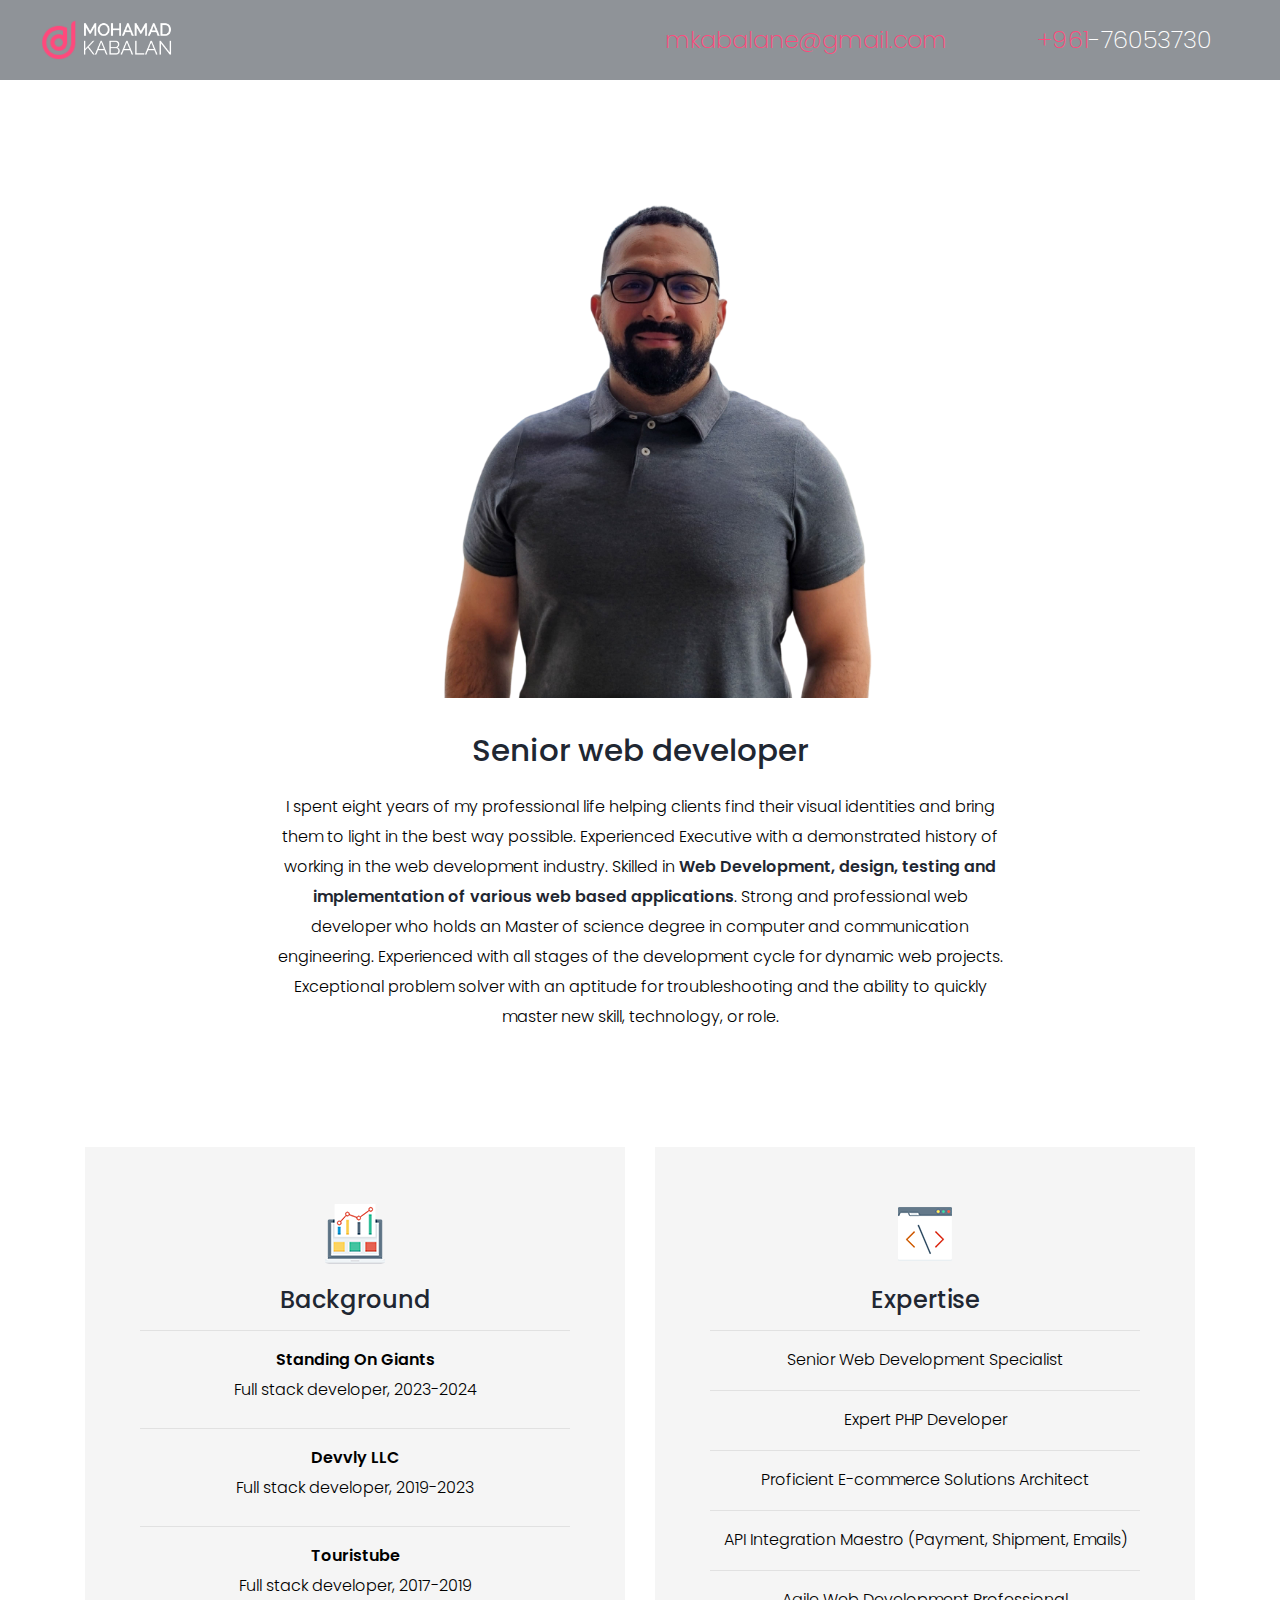
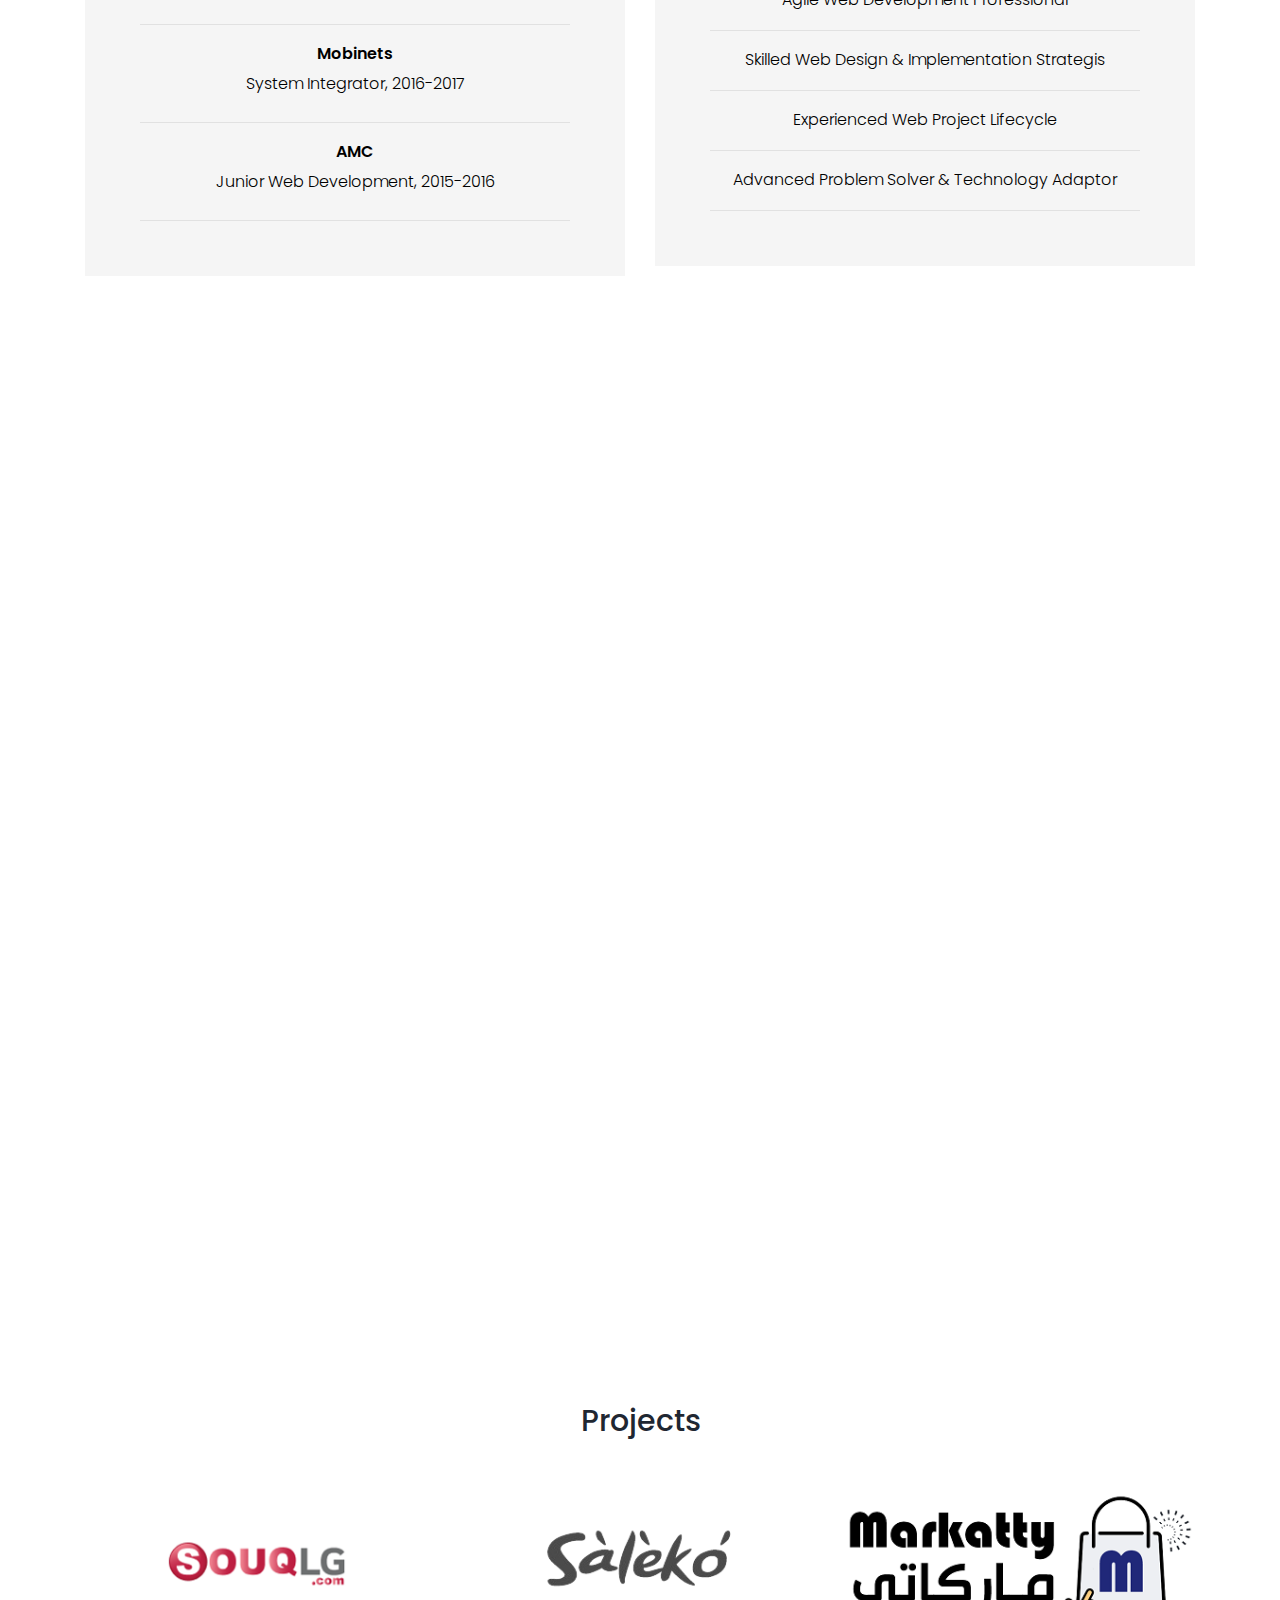
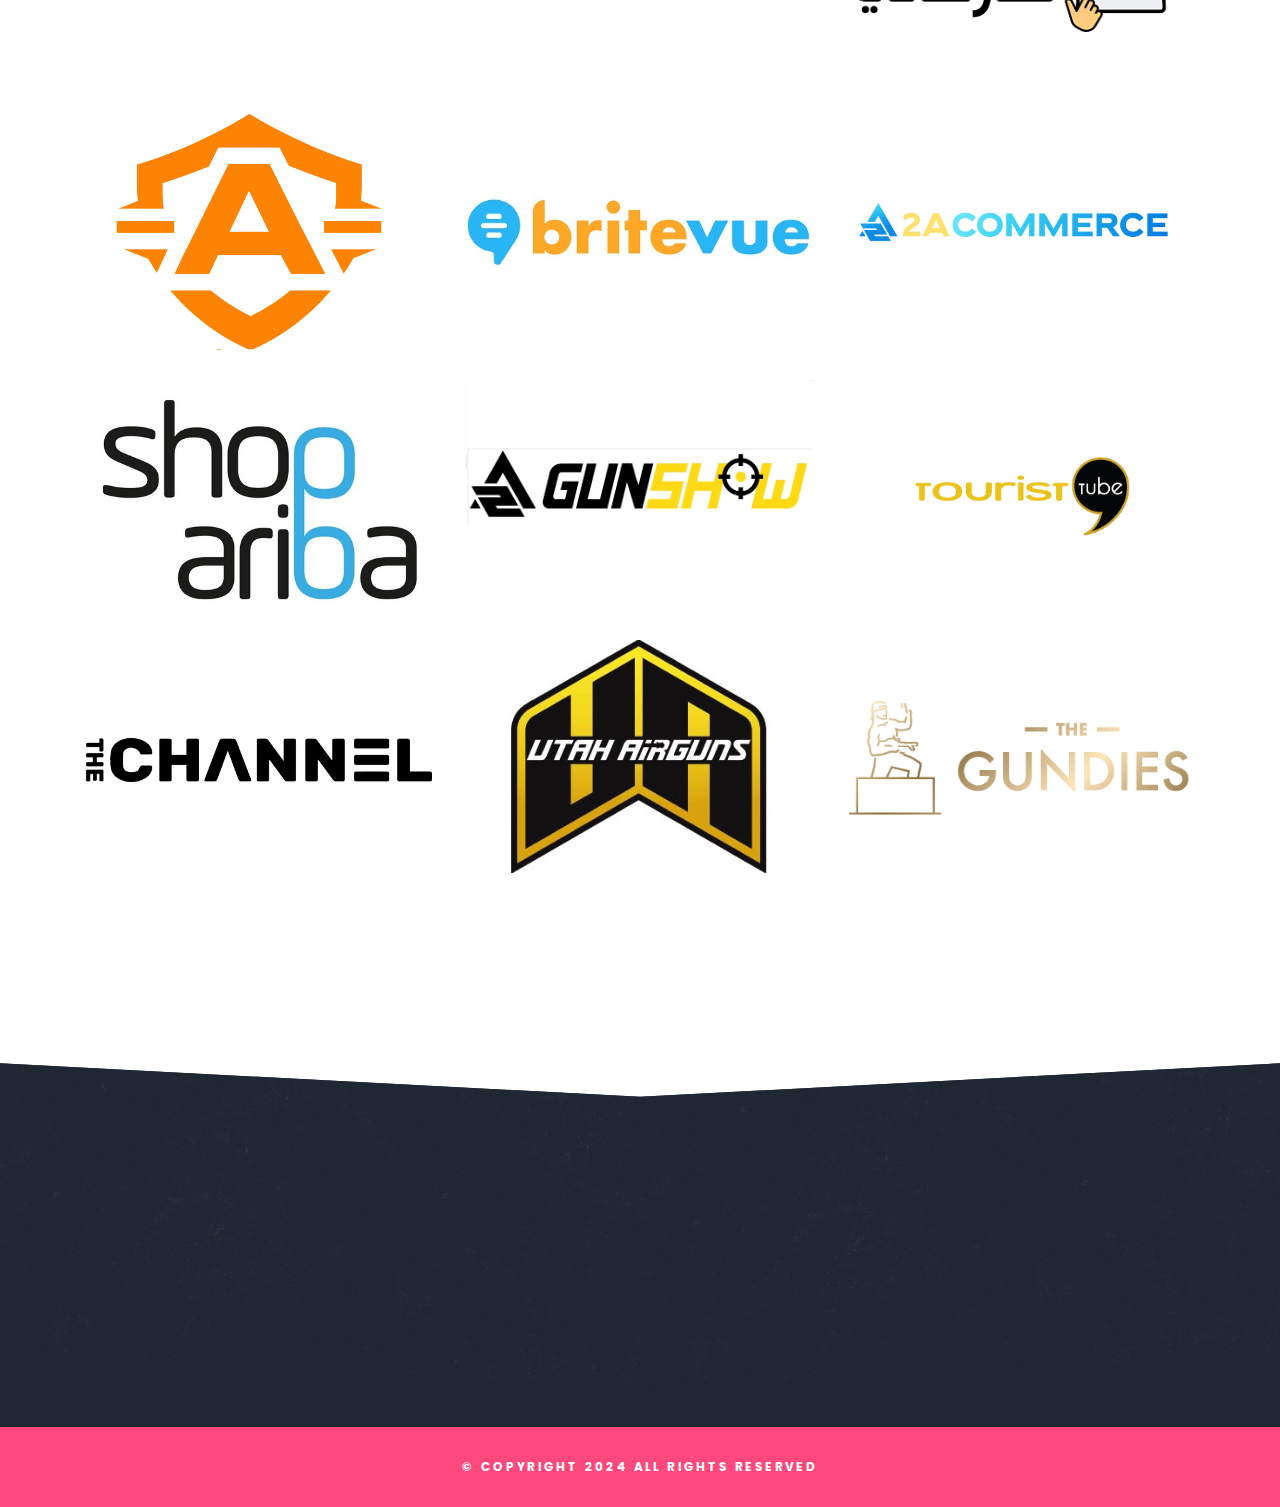
<file: index.html>
<!DOCTYPE html>
<!--[if lt IE 7]>      <html class="no-js lt-ie9 lt-ie8 lt-ie7"> <![endif]-->
<!--[if IE 7]>         <html class="no-js lt-ie9 lt-ie8"> <![endif]-->
<!--[if IE 8]>         <html class="no-js lt-ie9"> <![endif]-->
<!--[if gt IE 8]><!-->
<html class="no-js">
<!--<![endif]-->

<head>
	<title>Portfolio – Mohamad Kabalan</title>
	<meta charset="utf-8">
	<!--[if IE]>
		<meta http-equiv="X-UA-Compatible" content="IE=edge">
	<![endif]-->
	<meta name="description" content="">
	<meta name="viewport" content="width=device-width, initial-scale=1, shrink-to-fit=no">

	<!-- Place favicon.ico and apple-touch-icon.png in the root directory -->

	<link rel="stylesheet" href="css/bootstrap.min.css">
	<link rel="stylesheet" href="css/animations.css">
	<link rel="stylesheet" href="css/font-awesome.css">
	<link rel="stylesheet" href="css/main.css" class="color-switcher-link">
	<script src="js/vendor/modernizr-2.6.2.min.js"></script>

	<!--[if lt IE 9]>
		<script src="js/vendor/html5shiv.min.js"></script>
		<script src="js/vendor/respond.min.js"></script>
		<script src="js/vendor/jquery-1.12.4.min.js"></script>
	<![endif]-->

</head>

<body>
	<!--[if lt IE 9]>
		<div class="bg-danger text-center">You are using an <strong>outdated</strong> browser. Please <a href="http://browsehappy.com/" class="color-main">upgrade your browser</a> to improve your experience.</div>
	<![endif]-->

	<div class="preloader">
		<div class="preloader_image"></div>
	</div>

	<!-- search modal -->
	<div class="modal" tabindex="-1" role="dialog" aria-labelledby="search_modal" id="search_modal">
		<button type="button" class="close" data-dismiss="modal" aria-label="Close">
			<span aria-hidden="true">&times;</span>
		</button>
		<div class="widget widget_search">
			<form method="get" class="searchform search-form" action="/">
				<div class="form-group">
					<input type="text" value="" name="search" class="form-control" placeholder="Search keyword" id="modal-search-input">
				</div>
				<button type="submit" class="btn">Search</button>
			</form>
		</div>
	</div>


	<div id="canvas">
		<div id="box_wrapper">
			<!--topline section visible only on small screens|-->
			<div class="header_absolute s-pb-30">
				<header class="page_header ds">
					<div class="container-fluid">
						<div class="row align-items-center">
							<div class="col-xl-2 col-lg-3 text-center">
								<a href="index.html" class="logo text-center">
									<img src="images/logo.png" alt="">
								</a>
							</div>
                            <div class="col-xl-4 col-lg-1 text-center"></div>
                            <div class="col-xl-3 col-lg-4 text-center">
                                <div class="header_phone">
                                    <h6>
                                        <span>mkabalane@gmail.com</span>
                                    </h6>
                                </div>
                            </div>
							<div class="col-xl-3 col-lg-4">
								<div class="header_phone text-center">
									<h6>
										<span>+961</span>-76053730
									</h6>
								</div>
							</div>

						</div>
					</div>
				</header>
			</div>
			<span class="toggle_menu_side header-slide">
				<span></span>
			</span>

			<div class="divider-10 d-block d-sm-none"></div>
			<section class="pt-60 s-pt-30 s-pt-lg-50 s-pt-xl-25 ls about-home" id="about">
				<div class="divider-5 d-none d-xl-block"></div>
				<div class="container">
					<div class="row">
						<div class="col-md-10 offset-md-1 col-lg-8 offset-lg-2">
							<div class="pt-60 main-content text-center">
                                <div class="img-wrap text-center">
                                    <img src="images/mohamadkabalan.png" alt="">
                                </div>
								<div class="img-wrap text-center">
									<div class="divider-35"></div>
								</div>
								<h5>
                                    Senior web developer
								</h5>
								<p>
                                    I spent eight years of my professional life helping clients find their visual identities and bring them to light in the best way possible. Experienced Executive with a demonstrated history of working in the web development industry. Skilled in <strong>Web Development, design, testing and implementation of various web based applications</strong>. Strong and professional web developer who holds an Master of science degree in computer and communication engineering. Experienced with all stages of the development cycle for dynamic web projects. Exceptional problem solver with an aptitude for troubleshooting and the ability to quickly master new skill, technology, or role.

								</p>

							</div>
						</div>
					</div>
				</div>
				<div class="divider-10 d-block d-sm-none"></div>
			</section>


            <section class="ls s-pt-50 s-pb-100 s-pt-md-75 s-pt-lg-50 s-pb-lg-130 c-mb-30 service-item1">
                <div class="d-none d-lg-block divider-65"></div>
                <div class="container">
                    <div class="row">
                        <div class="col-md-6 col-sm-12">
                            <div class="icon-box text-center hero-bg">
                                <div class="service-icon">
                                    <img src="images/service/service-icon-1.png" alt="">
                                </div>
                                <h6>
                                    <a href="javascript:;">Background</a>
                                </h6>
                                <div class="plan-features">
                                    <ul class="list-bordered">
                                        <li><strong>Standing On Giants</strong><p>Full stack developer, 2023-2024</p></li>
                                        <li><strong>Devvly LLC</strong><p>Full stack developer, 2019-2023</p></li>
                                        <li><strong>Touristube</strong><p>Full stack developer, 2017-2019</p></li>
                                        <li><strong>Mobinets</strong><p>System Integrator, 2016-2017</p></li>
                                        <li><strong>AMC</strong><p>Junior Web Development, 2015-2016</p></li>
                                    </ul>
                                </div>
                            </div>
                        </div>
                        <!-- .col-* -->

                        <div class="col-md-6 col-sm-12">
                            <div class="icon-box text-center hero-bg">
                                <div class="service-icon">
                                    <img src="images/service/service-icon-2.png" alt="">
                                </div>
                                <h6>
                                    <a href="javascript:;">Expertise</a>
                                </h6>
                                <div class="plan-features">
                                    <ul class="list-bordered">
                                        <li>Senior Web Development Specialist</li>
                                        <li>Expert PHP Developer</li>
                                        <li>Proficient E-commerce Solutions Architect</li>
                                        <li>API Integration Maestro (Payment, Shipment, Emails)</li>
                                        <li>Agile Web Development Professional</li>
                                        <li>Skilled Web Design & Implementation Strategis</li>
                                        <li>Experienced Web Project Lifecycle</li>
                                        <li>Advanced Problem Solver & Technology Adaptor</li>
                                    </ul>
                                </div>
                            </div>
                        </div>
                        <!-- .col-* -->
                    </div>
                </div>
                <div class="d-none d-lg-block divider-45"></div>
            </section>



            <section class="s-pt-30 s-pb-3 service-item2 ls animate" id="services" data-animation="fadeInUp">
				<div class="container">
					<div class="row">
                        <div class="col-12 text-center" ><h5>Services</h5></div>
                    </div>
                    <div class="row c-mb-50 c-mb-md-60">
						<div class="d-none d-lg-block divider-20"></div>

                        <div class="col-12 col-md-6 col-lg-4">
							<div class="vertical-item text-center">
								<div class="item-media">
									<img src="images/service/service_icon_1-1.png" alt="">
								</div>
								<div class="item-content">
									<h6>
										<a href="javascript:;">Marketing</a>
									</h6>

									<p>
										We use strategic marketing tactics that have been proven to work.
									</p>

								</div>
							</div>
						</div>
						<!-- .col-* -->
						<div class="col-12 col-md-6 col-lg-4">
							<div class="vertical-item text-center">
								<div class="item-media">
									<img src="images/service/service_icon_2-1.png" alt="">
								</div>
								<div class="item-content">
									<h6>
										<a href="javascript:;">Development</a>
									</h6>

									<p>
										Custom programming for most complex functions you can think.
									</p>

								</div>
							</div>
						</div>
						<!-- .col-* -->
						<div class="col-12 col-md-6 col-lg-4">
							<div class="vertical-item text-center">
								<div class="item-media">
									<img src="images/service/service_icon_3-1.png" alt="">
								</div>
								<div class="item-content">
									<h6>
										<a href="javascript:;">Web Design</a>
									</h6>

									<p>
										Pork chop pork belly hamburger prosciutto, fatback andouille flank.
									</p>
								</div>
							</div>
						</div>
						<!-- .col-* -->
						<div class="col-12 col-md-6 col-lg-4">
							<div class="vertical-item text-center">
								<div class="item-media">
									<img src="images/service/service_icon_4-1.png" alt="">
								</div>
								<div class="item-content">
									<h6>
										<a href="javascript:;">SEO Optimization</a>
									</h6>

									<p>
										Optimizing our web designs to rank on the first page of google is our specialty.
									</p>
								</div>
							</div>
						</div>
						<!-- .col-* -->
						<div class="col-12 col-md-6 col-lg-4">
							<div class="vertical-item text-center">
								<div class="item-media">
									<img src="images/service/service_icon_5-1.png" alt="">
								</div>
								<div class="item-content">
									<h6>
										<a href="javascript:;">Ecommerce</a>
									</h6>

									<p>
										We build your online store using a flexible, modular platform that allows
									</p>

								</div>
							</div>
						</div>
						<!-- .col-* -->
						<div class="col-12 col-md-6 col-lg-4">
							<div class="vertical-item text-center">
								<div class="item-media">
									<img src="images/service/service_icon_6-1.png" alt="">
								</div>
								<div class="item-content">
									<h6>
										<a href="javascript:;">Branding</a>
									</h6>

									<p>
										A solid brand strategy, logo and guidelines help you to get You recognized.
									</p>

								</div>
							</div>
						</div>
						<!-- .col-* -->
					</div>
					<div class="pink-line text-center">
						<img src="img/pink_line_big.png" alt="">
					</div>
				</div>
			</section>



            <section class="ls s-pt-50 s-pb-100 gallery-pagination gallery-regular">
                <div class="d-none d-lg-block divider-20"></div>
                <div class="container">
                    <div class="row">
                        <div class="col-lg-12">
                            <!--
                            <div class="row justify-content-center">
                                <div class="col-md-10 col-xl-8">
                                    <div class="filters gallery-filters small-text text-lg-right">
                                        <a href="#" data-filter="*" class="active selected">Projects</a>
                                                 <a href="#" data-filter=".web-design">Web Development</a>
                                                 <a href="#" data-filter=".logo-design">Logo Design</a>
                                                 <a href="#" data-filter=".design">Design</a>
                                    </div>
                                </div>
                            </div>
-->
                            <div class="row">
                                <div class="col-12 text-center" ><h5>Projects</h5></div>
                            </div>
                            <div class="row isotope-wrapper masonry-layout c-mb-30" data-filters=".gallery-filters">

                                <div class="col-xl-4 col-sm-6 web-design">
                                    <div class="vertical-item item-gallery content-absolute gallery text-center ls">
                                        <div class="item-media">
                                            <img src="images/gallery/01.jpg" alt="">
                                            <div class="media-links">
                                            </div>
                                        </div>
                                        <div class="item-content">
                                            <h6>
                                                <a href="souqlg.html">See Details</a>
                                            </h6>
                                        </div>
                                    </div>
                                </div>


                                <div class="col-xl-4 col-sm-6 web-design">
                                    <div class="vertical-item item-gallery content-absolute gallery text-center ls">
                                        <div class="item-media">
                                            <img src="images/gallery/02.jpg" alt="">
                                            <div class="media-links">
                                            </div>
                                        </div>
                                        <div class="item-content">
                                            <h6>
                                                <a href="saleko.html">See Details</a>
                                            </h6>
                                        </div>
                                    </div>
                                </div>

                                <div class="col-xl-4 col-sm-6 web-design">
                                    <div class="vertical-item item-gallery content-absolute gallery text-center ls">
                                        <div class="item-media">
                                            <img src="images/gallery/03.jpg" alt="">
                                            <div class="media-links">
                                            </div>
                                        </div>
                                        <div class="item-content">
                                            <h6>
                                                <a href="markaty.html">See Details</a>
                                            </h6>
                                        </div>
                                    </div>
                                </div>

                                <div class="col-xl-4 col-sm-6 web-design">
                                    <div class="vertical-item item-gallery content-absolute gallery text-center ls">
                                        <div class="item-media">
                                            <img src="images/gallery/04.jpg" alt="">
                                            <div class="media-links">
                                            </div>
                                        </div>
                                        <div class="item-content">
                                            <h6>
                                                <a href="acommerce.html">See Details</a>
                                            </h6>
                                        </div>
                                    </div>
                                </div>
                                <div class="col-xl-4 col-sm-6 web-design">
                                    <div class="vertical-item item-gallery content-absolute gallery text-center ls">
                                        <div class="item-media">
                                            <img src="images/gallery/05.jpg" alt="">
                                            <div class="media-links">
                                            </div>
                                        </div>
                                        <div class="item-content">
                                            <h6>
                                                <a href="accufire.html">See Details</a>
                                            </h6>
                                        </div>
                                    </div>
                                </div>
                                <div class="col-xl-4 col-sm-6 web-design">
                                    <div class="vertical-item item-gallery content-absolute gallery text-center ls">
                                        <div class="item-media">
                                            <img src="images/gallery/06.jpg" alt="">
                                            <div class="media-links">
                                            </div>
                                        </div>
                                        <div class="item-content">
                                            <h6>
                                                <a href="britevue.html">See Details</a>
                                            </h6>
                                        </div>
                                    </div>
                                </div>
                                <div class="col-xl-4 col-sm-6 web-design">
                                    <div class="vertical-item item-gallery content-absolute gallery text-center ls">
                                        <div class="item-media">
                                            <img src="images/gallery/07.jpg" alt="">
                                            <div class="media-links">
                                            </div>
                                        </div>
                                        <div class="item-content">
                                            <h6>
                                                <a href="touristtube.html">See Details</a>
                                            </h6>
                                        </div>
                                    </div>
                                </div>
                                <div class="col-xl-4 col-sm-6 web-design">
                                    <div class="vertical-item item-gallery content-absolute gallery text-center ls">
                                        <div class="item-media">
                                            <img src="images/gallery/08.jpg" alt="">
                                            <div class="media-links">
                                            </div>
                                        </div>
                                        <div class="item-content">
                                            <h6>
                                                <a href="gunshow.html">See Details</a>
                                            </h6>
                                        </div>
                                    </div>
                                </div>
                                <div class="col-xl-4 col-sm-6 web-design">
                                    <div class="vertical-item item-gallery content-absolute gallery text-center ls">
                                        <div class="item-media">
                                            <img src="images/gallery/09.jpg" alt="">
                                            <div class="media-links">
                                            </div>
                                        </div>
                                        <div class="item-content">
                                            <h6>
                                                <a href="shopariba.html">See Details</a>
                                            </h6>
                                        </div>
                                    </div>
                                </div>
                                <div class="col-xl-4 col-sm-6 web-design">
                                    <div class="vertical-item item-gallery content-absolute gallery text-center ls">
                                        <div class="item-media">
                                            <img src="images/gallery/10.jpg" alt="">
                                            <div class="media-links">
                                            </div>
                                        </div>
                                        <div class="item-content">
                                            <h6>
                                                <a href="utahairguns.html">See Details</a>
                                            </h6>
                                        </div>
                                    </div>
                                </div>
                                <div class="col-xl-4 col-sm-6 web-design">
                                    <div class="vertical-item item-gallery content-absolute gallery text-center ls">
                                        <div class="item-media">
                                            <img src="images/gallery/11.jpg" alt="">
                                            <div class="media-links">
                                            </div>
                                        </div>
                                        <div class="item-content">
                                            <h6>
                                                <a href="gundies.html">See Details</a>
                                            </h6>
                                        </div>
                                    </div>
                                </div>
                                <div class="col-xl-4 col-sm-6 web-design">
                                    <div class="vertical-item item-gallery content-absolute gallery text-center ls">
                                        <div class="item-media">
                                            <img src="images/gallery/12.jpg" alt="">
                                            <div class="media-links">
                                            </div>
                                        </div>
                                        <div class="item-content">
                                            <h6>
                                                <a href="channel.html">See Details</a>
                                            </h6>
                                        </div>
                                    </div>
                                </div>
<!--
                                <div class="col-xl-4 col-sm-6 logo-design">
                                    <div class="vertical-item item-gallery content-absolute gallery text-center ls">
                                        <div class="item-media">
                                            <img src="images/gallery/06.jpg" alt="">
                                            <div class="media-links">
                                            </div>
                                        </div>
                                        <div class="item-content">
                                            <h6>
                                                <a class="tags small-text" href="/gallery-item.html">Photo</a>
                                                <br>
                                                <a href="/gallery-item.html">Elitr sed diam nonumy</a>
                                            </h6>
                                        </div>
                                    </div>
                                </div>
-->


<!--
                                <div class="col-xl-4 col-sm-6 design">

                                    <div class="vertical-item item-gallery content-absolute gallery text-center ls">
                                        <div class="item-media">
                                            <img src="images/gallery/09.jpg" alt="">
                                            <div class="media-links">
                                            </div>
                                        </div>
                                        <div class="item-content">
                                            <h6>
                                                <a class="tags small-text" href="/gallery-item.html">Photo</a>
                                                <br>
                                                <a href="/gallery-item.html">Consectetur adicing elit</a>
                                            </h6>
                                        </div>
                                    </div>

                                </div>
-->


                            </div>
                            <!-- .isotope-wrapper-->

                        </div>
                    </div>
                </div>
                <div class="d-none d-lg-block divider-105"></div>
            </section>

			<footer class="page_footer corner-footer ds s-pt-30 s-pb-0 s-pb-lg-10 s-pb-xl-50 c-gutter-60 s-parallax">

				<div class="container">
					<div class="container">
						<div class="row">
							<div class="divider-20 d-none d-xl-block"></div>
							<div class="col-md-12 mt-4 text-center animate" data-animation="fadeInUp">
								<img class="margin-negative" src="images//footer_logo.png" alt="">

                                    <div class="header_phone pt-10 pb-10">
                                        <h6>
                                            <span>mkabalane@gmail.com</span>
                                        </h6>
                                    </div>
                                <div class="header_phone pt-10 pb-10">
                                    <h6>
                                        <span>961-</span>76053730
                                    </h6>
                                </div>

                                <div class="widget widget_social_buttons">
									<a href="https://www.linkedin.com/in/mohamad-kabalan-40ba1ab8/" class="fa fa-linkedin color-icon" title="linkedin"></a>
								</div>
							</div>
						</div>
					</div>
				</div>
			</footer>


			<section class="page_copyright light-copy cs s-py-20 s-py-lg-5 s-parallax copyright">
				<div class="container">
					<div class="row align-items-center">
						<div class="divider-20 d-none d-lg-block"></div>
						<div class="col-md-12 text-center">
							<p>&copy; Copyright
								<span class="copyright_year">2024</span> All Rights Reserved</p>
						</div>
						<div class="divider-20 d-none d-lg-block"></div>
					</div>
				</div>
			</section>


		</div>
		<!-- eof #box_wrapper -->
	</div>
	<!-- eof #canvas -->


	<script src="js/compressed.js"></script>
	<script src="js/main.js"></script>


</body>

</html>
</file>
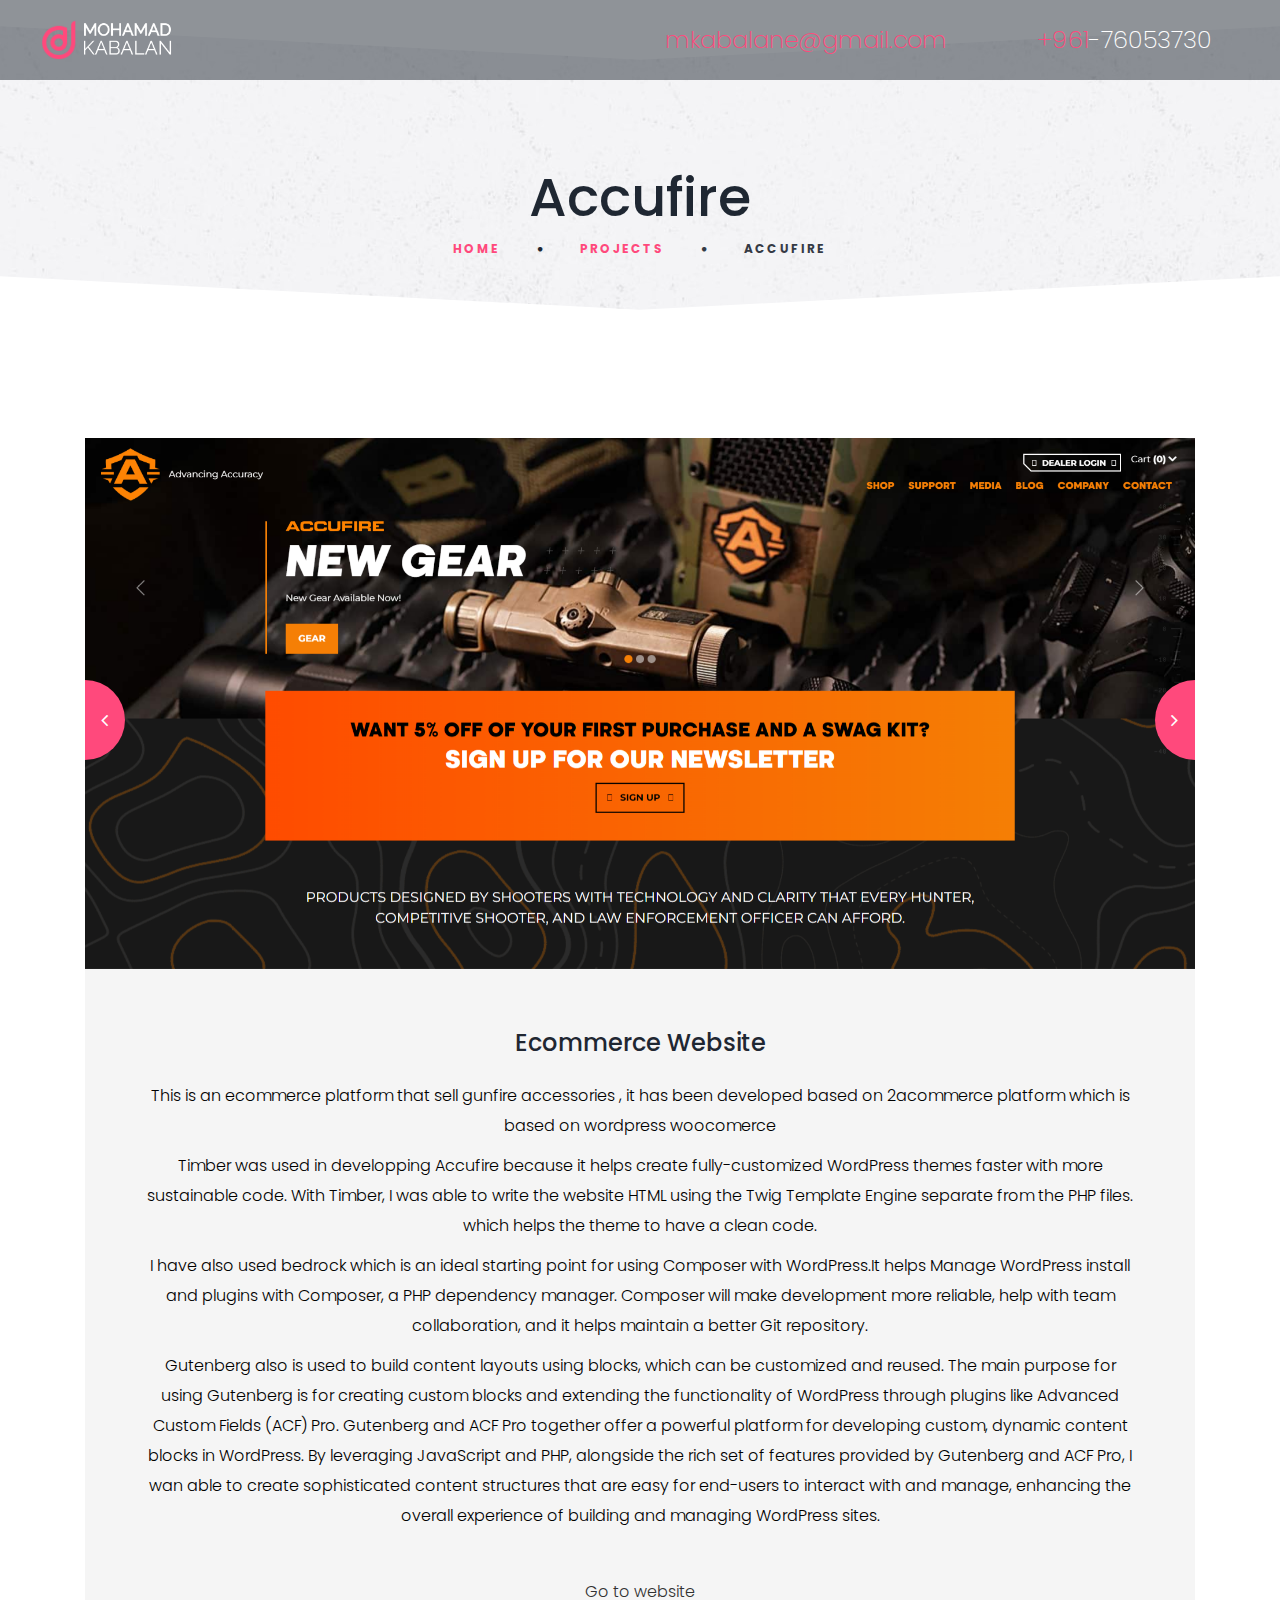
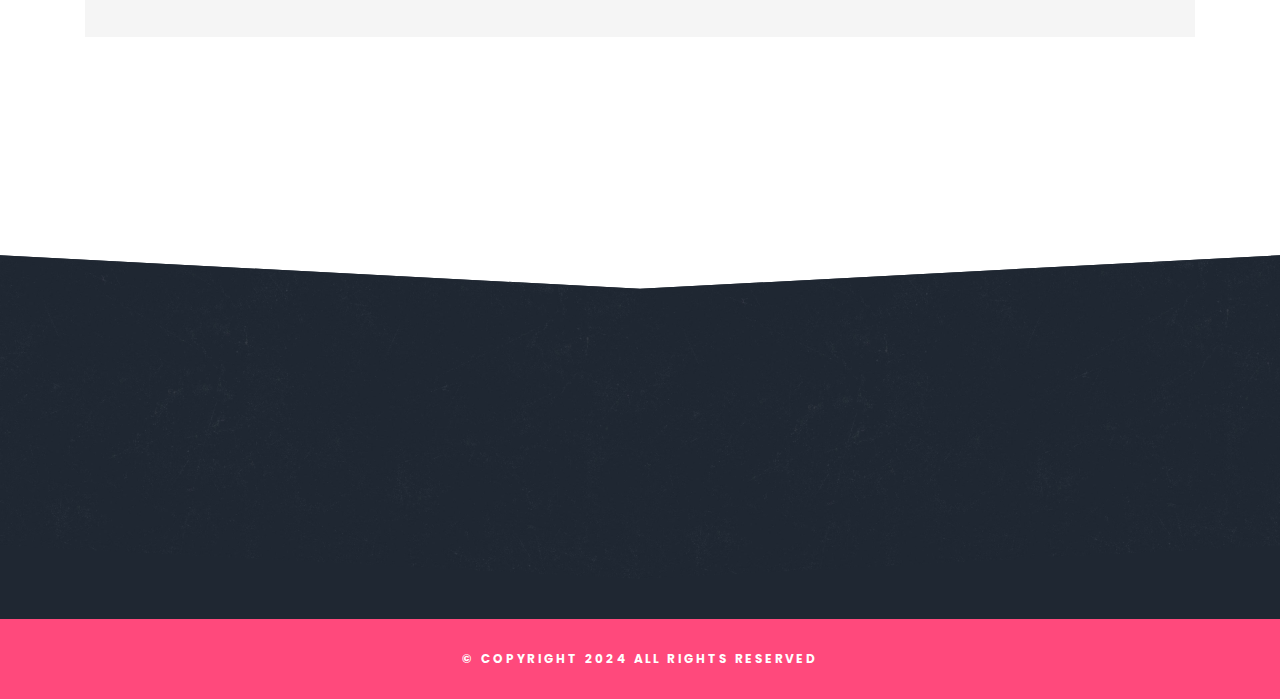
<file: accufire.html>
<!DOCTYPE html>
<!--[if lt IE 7]>      <html class="no-js lt-ie9 lt-ie8 lt-ie7"> <![endif]-->
<!--[if IE 7]>         <html class="no-js lt-ie9 lt-ie8"> <![endif]-->
<!--[if IE 8]>         <html class="no-js lt-ie9"> <![endif]-->
<!--[if gt IE 8]><!-->
<html class="no-js">
<!--<![endif]-->

<head>
    <title>Portfolio – Mohamad Kabalan</title>
    <meta charset="utf-8">
    <!--[if IE]>
    <meta http-equiv="X-UA-Compatible" content="IE=edge">
    <![endif]-->
    <meta name="description" content="">
    <meta name="viewport" content="width=device-width, initial-scale=1, shrink-to-fit=no">

    <!-- Place favicon.ico and apple-touch-icon.png in the root directory -->

    <link rel="stylesheet" href="css/bootstrap.min.css">
    <link rel="stylesheet" href="css/animations.css">
    <link rel="stylesheet" href="css/font-awesome.css">
    <link rel="stylesheet" href="css/main.css" class="color-switcher-link">
    <script src="js/vendor/modernizr-2.6.2.min.js"></script>

    <!--[if lt IE 9]>
    <script src="js/vendor/html5shiv.min.js"></script>
    <script src="js/vendor/respond.min.js"></script>
    <script src="js/vendor/jquery-1.12.4.min.js"></script>
    <![endif]-->

</head>

<body>
<!--[if lt IE 9]>
<div class="bg-danger text-center">You are using an <strong>outdated</strong> browser. Please <a href="http://browsehappy.com/" class="color-main">upgrade your browser</a> to improve your experience.</div>
<![endif]-->

<div class="preloader">
    <div class="preloader_image"></div>
</div>

<!-- search modal -->
<div class="modal" tabindex="-1" role="dialog" aria-labelledby="search_modal" id="search_modal">
    <button type="button" class="close" data-dismiss="modal" aria-label="Close">
        <span aria-hidden="true">&times;</span>
    </button>
    <div class="widget widget_search">
        <form method="get" class="searchform search-form" action="/">
            <div class="form-group">
                <input type="text" value="" name="search" class="form-control" placeholder="Search keyword" id="modal-search-input">
            </div>
            <button type="submit" class="btn">Search</button>
        </form>
    </div>
</div>


<div id="canvas">
    <div id="box_wrapper">
        <!--topline section visible only on small screens|-->
        <div class="header_absolute s-pb-30">
            <header class="page_header ds">
                <div class="container-fluid">
                    <div class="row align-items-center">
                        <div class="col-xl-2 col-lg-3 text-center">
                            <a href="index.html" class="logo text-center">
                                <img src="images/logo.png" alt="">
                            </a>
                        </div>
                        <div class="col-xl-4 col-lg-1 text-center"></div>
                        <div class="col-xl-3 col-lg-4 text-center">
                            <div class="header_phone">
                                <h6>
                                    <span>mkabalane@gmail.com</span>
                                </h6>
                            </div>
                        </div>
                        <div class="col-xl-3 col-lg-4">
                            <div class="header_phone text-center">
                                <h6>
                                    <span>+961</span>-76053730
                                </h6>
                            </div>
                        </div>

                    </div>
                </div>
            </header>
        </div>

        <section class="page_title ls s-py-50 corner-title ls invise overflow-visible mt-60 pt-60">
            <div class="container">
                <div class="row">
                    <div class="col-md-12 text-center">
                        <h1><a target="_blank" href="https://accufiretech.com/">Accufire</a></h1>
                        <ol class="breadcrumb">
                            <li class="breadcrumb-item">
                                <a href="index.html">Home</a>
                            </li>
                            <li class="breadcrumb-item">
                                <a href="index.html">Projects</a>
                            </li>
                            <li class="breadcrumb-item active">
                                ACCUFIRE
                            </li>
                        </ol>
                        <div class="divider-15 d-none d-xl-block"></div>
                    </div>
                </div>
            </div>
        </section>


        <section class="ls s-pt-50 s-pb-130 gallery-item">
            <div class="d-none d-lg-block divider-65"></div>
            <div class="container">
                <div class="row">
                    <div class="col-12">
                        <div class="vertical-item gallery-padding hero-bg text-center">
                            <div class="item-media">
                                <div class="owl-carousel gallery-owl-nav" data-margin="0" data-responsive-lg="1" data-responsive-md="1" data-responsive-sm="1" data-responsive-xs="1" data-dots="false" data-nav="true">
                                    <a href="javascript:;" class="photoswipe-link">
                                        <img src="images/gallery/accufire/001.png" alt="">
                                    </a>
                                    <a href="javascript:;" class="photoswipe-link" >
                                        <img src="images/gallery/accufire/002.png" alt="">
                                    </a>
                                    <a href="javascript:;" class="photoswipe-link" >
                                        <img src="images/gallery/accufire/003.png" alt="">
                                    </a>
                                </div>
                            </div>
                            <div class="item-content">
                                <h6>
                                    Ecommerce Website
                                </h6>
                                <p>
                                    This is an ecommerce platform that sell  gunfire accessories , it has been developed based on 2acommerce platform which is based on wordpress woocomerce
                                </p>

                                <p>
                                    Timber was used in developping Accufire because it helps create fully-customized WordPress themes faster with more sustainable code. With Timber, I was able to write the website HTML using the Twig Template Engine separate from the PHP files. which helps the theme to have a clean code.
                                </p>
                                <p>
                                    I have also used bedrock which is an ideal starting point for using Composer with WordPress.It helps Manage WordPress install and plugins with Composer, a PHP dependency manager. Composer will make development more reliable, help with team collaboration, and it helps maintain a better Git repository.
                                </p>

                                <p>
                                    Gutenberg also is used to build content layouts using blocks, which can be customized and reused. The main purpose for using Gutenberg is for creating custom blocks and extending the functionality of WordPress through plugins like Advanced Custom Fields (ACF) Pro.

                                    Gutenberg and ACF Pro together offer a powerful platform for developing custom, dynamic content blocks in WordPress.
                                    By leveraging JavaScript and PHP, alongside the rich set of features provided by Gutenberg and ACF Pro, I wan able to create sophisticated content structures that are easy for end-users to interact with and manage, enhancing the overall experience of building and managing WordPress sites.
                                </p>
                            </div>
                            <div class="text-center pb-30">
                                <a target="_blank" href="https://accufiretech.com/">Go to website</a>
                            </div>
                        </div>
                    </div>
                </div>
                <div class="d-none d-lg-block divider-60"></div>

            </div>
            <div class="d-none d-lg-block divider-75"></div>
        </section>


        <footer class="page_footer corner-footer ds s-pt-30 s-pb-0 s-pb-lg-10 s-pb-xl-50 c-gutter-60 s-parallax">

            <div class="container">
                <div class="container">
                    <div class="row">
                        <div class="divider-20 d-none d-xl-block"></div>
                        <div class="col-md-12 mt-4 text-center animate" data-animation="fadeInUp">
                            <img class="margin-negative" src="images//footer_logo.png" alt="">

                            <div class="header_phone pt-10 pb-10">
                                <h6>
                                    <span>mkabalane@gmail.com</span>
                                </h6>
                            </div>
                            <div class="header_phone pt-10 pb-10">
                                <h6>
                                    <span>961-</span>76053730
                                </h6>
                            </div>

                            <div class="widget widget_social_buttons">
                                <a href="https://www.linkedin.com/in/mohamad-kabalan-40ba1ab8/" class="fa fa-linkedin color-icon" title="linkedin"></a>
                            </div>
                        </div>
                    </div>
                </div>
            </div>
        </footer>


        <section class="page_copyright light-copy cs s-py-20 s-py-lg-5 s-parallax copyright">
            <div class="container">
                <div class="row align-items-center">
                    <div class="divider-20 d-none d-lg-block"></div>
                    <div class="col-md-12 text-center">
                        <p>&copy; Copyright
                            <span class="copyright_year">2024</span> All Rights Reserved</p>
                    </div>
                    <div class="divider-20 d-none d-lg-block"></div>
                </div>
            </div>
        </section>


    </div>
    <!-- eof #box_wrapper -->
</div>
<!-- eof #canvas -->


<script src="js/compressed.js"></script>
<script src="js/main.js"></script>


</body>

</html>
</file>
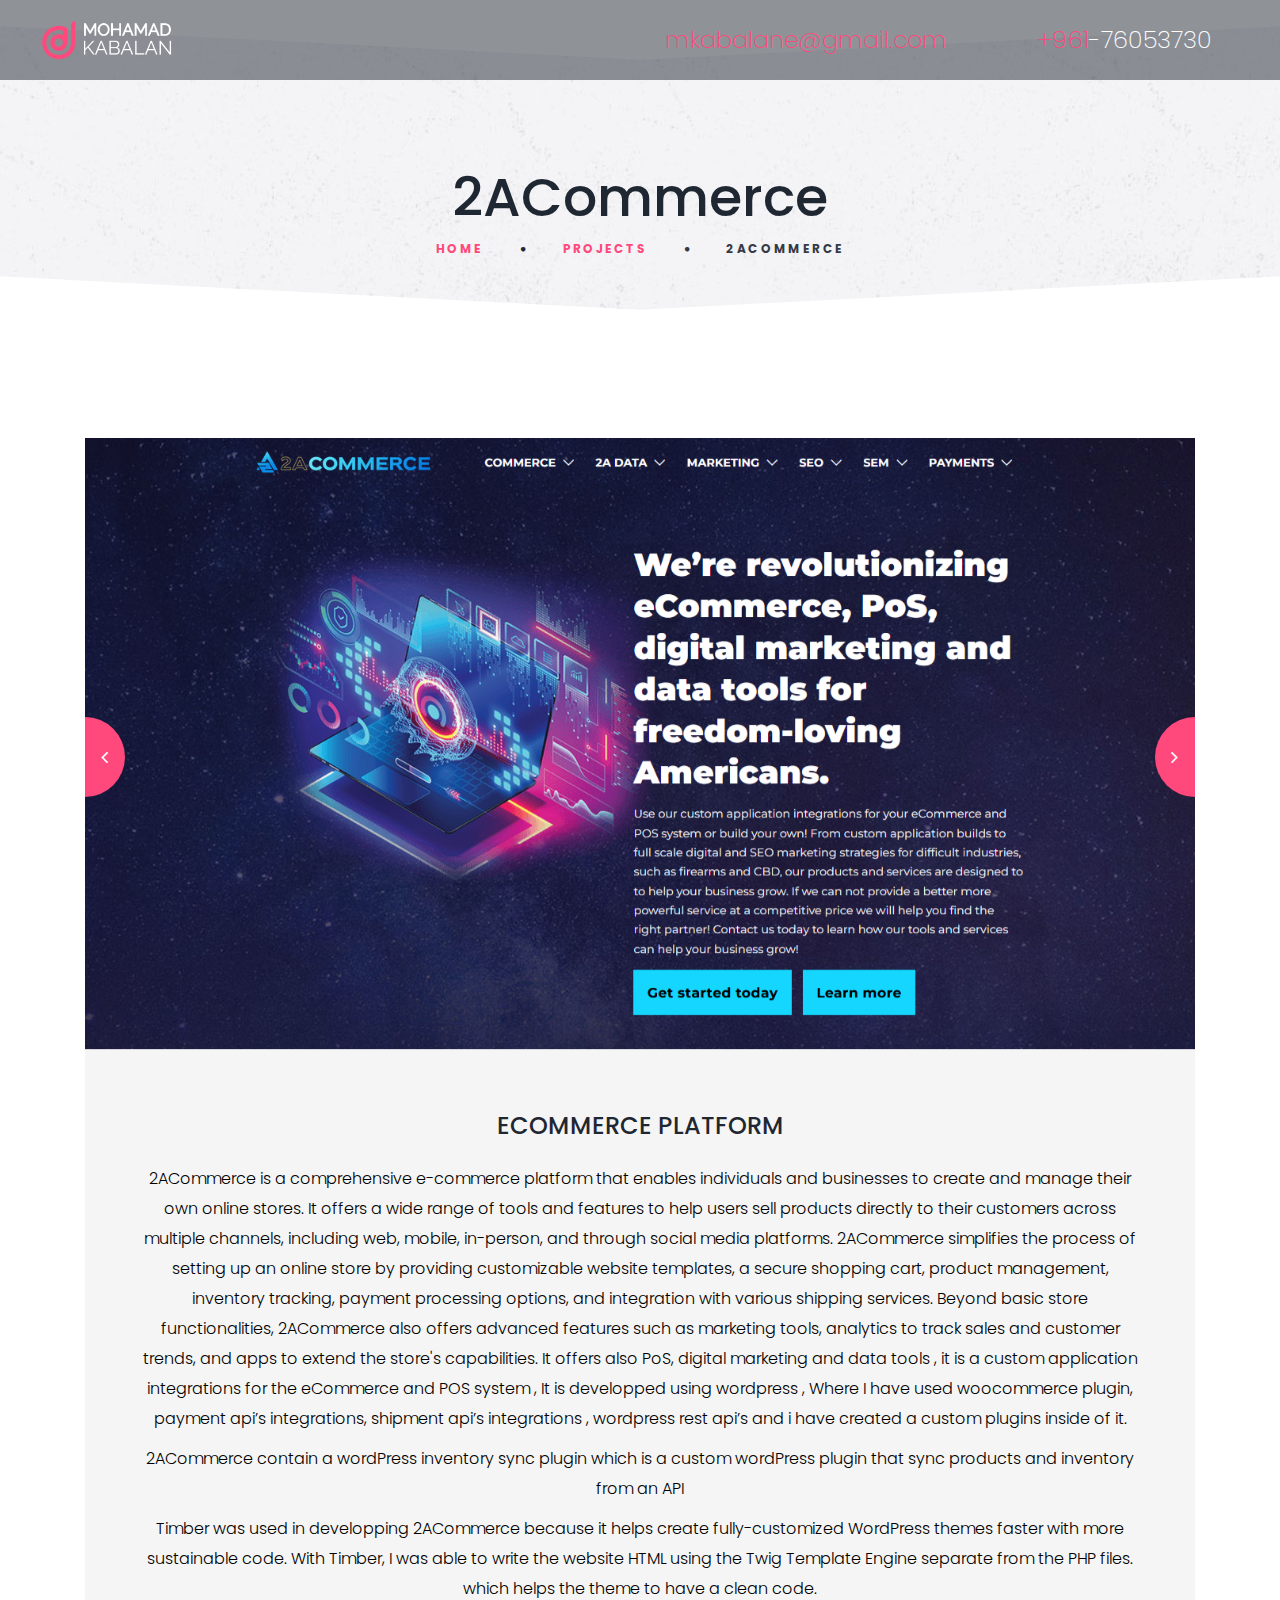
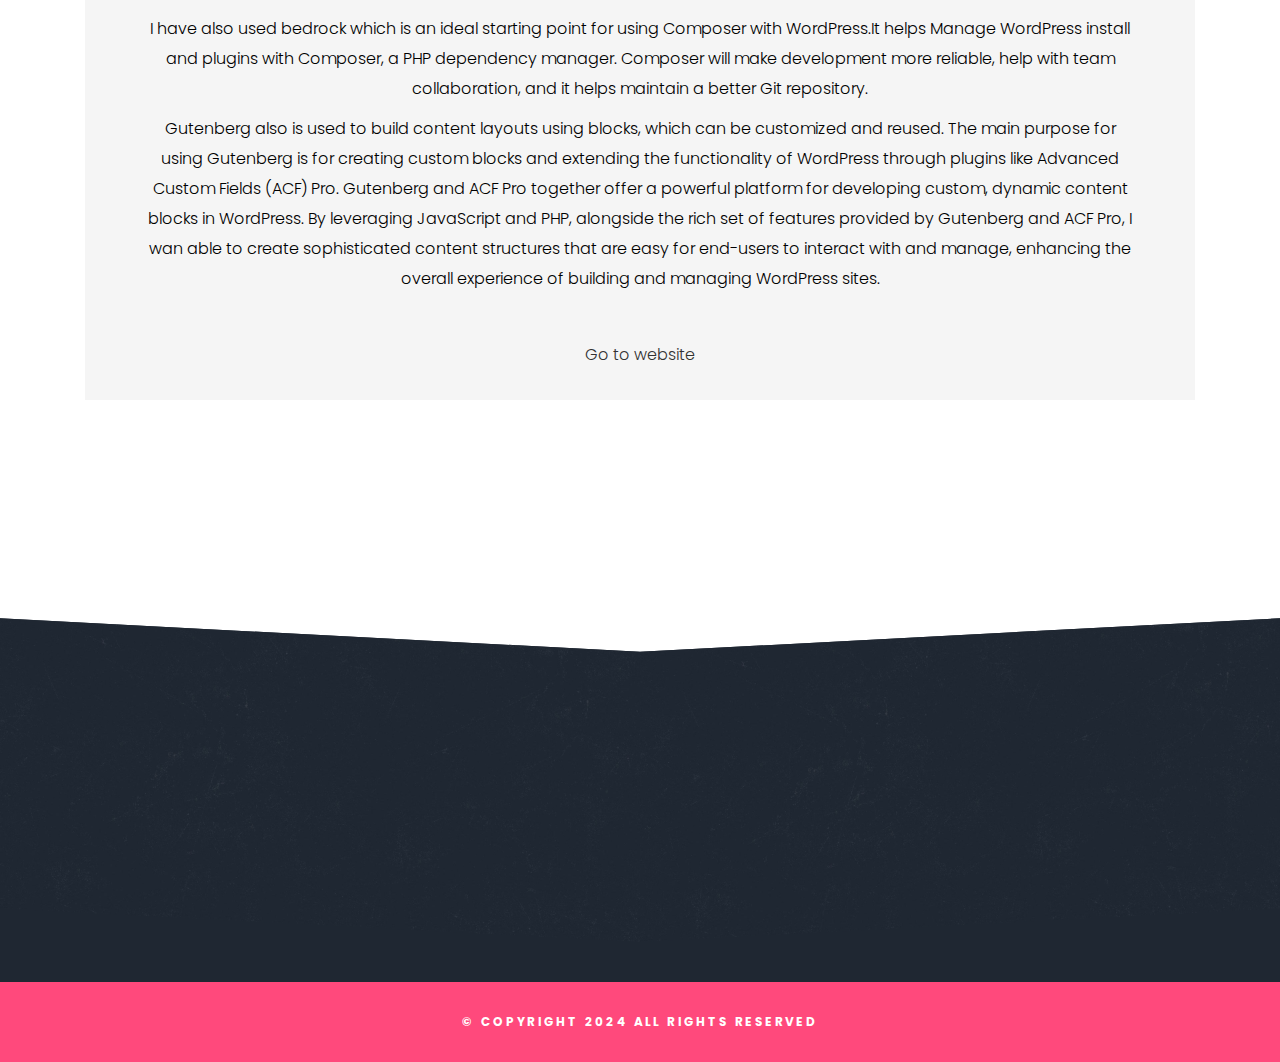
<file: acommerce.html>
<!DOCTYPE html>
<!--[if lt IE 7]>      <html class="no-js lt-ie9 lt-ie8 lt-ie7"> <![endif]-->
<!--[if IE 7]>         <html class="no-js lt-ie9 lt-ie8"> <![endif]-->
<!--[if IE 8]>         <html class="no-js lt-ie9"> <![endif]-->
<!--[if gt IE 8]><!-->
<html class="no-js">
<!--<![endif]-->

<head>
    <title>Portfolio – Mohamad Kabalan</title>
    <meta charset="utf-8">
    <!--[if IE]>
    <meta http-equiv="X-UA-Compatible" content="IE=edge">
    <![endif]-->
    <meta name="description" content="">
    <meta name="viewport" content="width=device-width, initial-scale=1, shrink-to-fit=no">

    <!-- Place favicon.ico and apple-touch-icon.png in the root directory -->

    <link rel="stylesheet" href="css/bootstrap.min.css">
    <link rel="stylesheet" href="css/animations.css">
    <link rel="stylesheet" href="css/font-awesome.css">
    <link rel="stylesheet" href="css/main.css" class="color-switcher-link">
    <script src="js/vendor/modernizr-2.6.2.min.js"></script>

    <!--[if lt IE 9]>
    <script src="js/vendor/html5shiv.min.js"></script>
    <script src="js/vendor/respond.min.js"></script>
    <script src="js/vendor/jquery-1.12.4.min.js"></script>
    <![endif]-->

</head>

<body>
<!--[if lt IE 9]>
<div class="bg-danger text-center">You are using an <strong>outdated</strong> browser. Please <a href="http://browsehappy.com/" class="color-main">upgrade your browser</a> to improve your experience.</div>
<![endif]-->

<div class="preloader">
    <div class="preloader_image"></div>
</div>

<!-- search modal -->
<div class="modal" tabindex="-1" role="dialog" aria-labelledby="search_modal" id="search_modal">
    <button type="button" class="close" data-dismiss="modal" aria-label="Close">
        <span aria-hidden="true">&times;</span>
    </button>
    <div class="widget widget_search">
        <form method="get" class="searchform search-form" action="/">
            <div class="form-group">
                <input type="text" value="" name="search" class="form-control" placeholder="Search keyword" id="modal-search-input">
            </div>
            <button type="submit" class="btn">Search</button>
        </form>
    </div>
</div>


<div id="canvas">
    <div id="box_wrapper">
        <!--topline section visible only on small screens|-->
        <div class="header_absolute s-pb-30">
            <header class="page_header ds">
                <div class="container-fluid">
                    <div class="row align-items-center">
                        <div class="col-xl-2 col-lg-3 text-center">
                            <a href="index.html" class="logo text-center">
                                <img src="images/logo.png" alt="">
                            </a>
                        </div>
                        <div class="col-xl-4 col-lg-1 text-center"></div>
                        <div class="col-xl-3 col-lg-4 text-center">
                            <div class="header_phone">
                                <h6>
                                    <span>mkabalane@gmail.com</span>
                                </h6>
                            </div>
                        </div>
                        <div class="col-xl-3 col-lg-4">
                            <div class="header_phone text-center">
                                <h6>
                                    <span>+961</span>-76053730
                                </h6>
                            </div>
                        </div>

                    </div>
                </div>
            </header>
        </div>

        <section class="page_title ls s-py-50 corner-title ls invise overflow-visible mt-60 pt-60">
            <div class="container">
                <div class="row">
                    <div class="col-md-12 text-center">
                        <h1>  <a target="_blank" href="https://2acommerce.com">2ACommerce</a></h1>
                        <ol class="breadcrumb">
                            <li class="breadcrumb-item">
                                <a href="index.html">Home</a>
                            </li>
                            <li class="breadcrumb-item">
                                <a href="index.html">Projects</a>
                            </li>
                            <li class="breadcrumb-item active">
                                2ACOMMERCE
                            </li>
                        </ol>
                        <div class="divider-15 d-none d-xl-block"></div>
                    </div>
                </div>
            </div>
        </section>


        <section class="ls s-pt-50 s-pb-130 gallery-item">
            <div class="d-none d-lg-block divider-65"></div>
            <div class="container">
                <div class="row">
                    <div class="col-12">
                        <div class="vertical-item gallery-padding hero-bg text-center">
                            <div class="item-media">
                                <div class="owl-carousel gallery-owl-nav" data-margin="0" data-responsive-lg="1" data-responsive-md="1" data-responsive-sm="1" data-responsive-xs="1" data-dots="false" data-nav="true">
                                    <a href="javascript:;" class="photoswipe-link">
                                        <img src="images/gallery/acommerce/001.png" alt="">
                                    </a>
                                    <a href="javascript:;" class="photoswipe-link" >
                                        <img src="images/gallery/acommerce/002.png" alt="">
                                    </a>
                                    <a href="javascript:;" class="photoswipe-link" >
                                        <img src="images/gallery/acommerce/003.png" alt="">
                                    </a>
                                    <a href="javascript:;" class="photoswipe-link" >
                                        <img src="images/gallery/acommerce/004.png" alt="">
                                    </a>
                                </div>
                            </div>
                            <div class="item-content">
                                <h6>
                                    ECOMMERCE PLATFORM
                                </h6>
                                <p>
                                    2ACommerce is a comprehensive e-commerce platform that enables individuals and businesses to create and manage their own online stores. It offers a wide range of tools and features to help users sell products directly to their customers across multiple channels, including web, mobile, in-person, and through social media platforms. 2ACommerce simplifies the process of setting up an online store by providing customizable website templates, a secure shopping cart, product management, inventory tracking, payment processing options, and integration with various shipping services.

                                    Beyond basic store functionalities, 2ACommerce also offers advanced features such as marketing tools, analytics to track sales and customer trends, and apps to extend the store's capabilities.   It offers also PoS, digital marketing and data tools , it is a custom application integrations for the  eCommerce and POS system  ,  It is developped using wordpress ,  Where I have used  woocommerce plugin, payment api’s integrations, shipment api’s integrations ,  wordpress rest api’s and i have created a custom plugins inside of it.
                                </p>
                                <p>
                                    2ACommerce contain a wordPress inventory sync plugin which is a custom wordPress plugin that sync products and inventory from an API
                                </p>
                                <p>
                                    Timber was used in developping 2ACommerce because it helps create fully-customized WordPress themes faster with more sustainable code. With Timber, I was able to write the website HTML using the Twig Template Engine separate from the PHP files. which helps the theme to have a clean code.
                                </p>
                                <p>
                                    I have also used bedrock which is an ideal starting point for using Composer with WordPress.It helps Manage WordPress install and plugins with Composer, a PHP dependency manager. Composer will make development more reliable, help with team collaboration, and it helps maintain a better Git repository.
                                </p>

                                <p>
                                    Gutenberg also is used to build content layouts using blocks, which can be customized and reused. The main purpose for using Gutenberg is for creating custom blocks and extending the functionality of WordPress through plugins like Advanced Custom Fields (ACF) Pro.

                                    Gutenberg and ACF Pro together offer a powerful platform for developing custom, dynamic content blocks in WordPress.
                                    By leveraging JavaScript and PHP, alongside the rich set of features provided by Gutenberg and ACF Pro, I wan able to create sophisticated content structures that are easy for end-users to interact with and manage, enhancing the overall experience of building and managing WordPress sites.
                                </p>

                            </div>
                            <div class="text-center pb-30">
                                <a target="_blank" href="https://2acommerce.com">Go to website</a>
                            </div>
                        </div>
                    </div>
                </div>
                <div class="d-none d-lg-block divider-60"></div>

            </div>
            <div class="d-none d-lg-block divider-75"></div>
        </section>


        <footer class="page_footer corner-footer ds s-pt-30 s-pb-0 s-pb-lg-10 s-pb-xl-50 c-gutter-60 s-parallax">

            <div class="container">
                <div class="container">
                    <div class="row">
                        <div class="divider-20 d-none d-xl-block"></div>
                        <div class="col-md-12 mt-4 text-center animate" data-animation="fadeInUp">
                            <img class="margin-negative" src="images//footer_logo.png" alt="">

                            <div class="header_phone pt-10 pb-10">
                                <h6>
                                    <span>mkabalane@gmail.com</span>
                                </h6>
                            </div>
                            <div class="header_phone pt-10 pb-10">
                                <h6>
                                    <span>961-</span>76053730
                                </h6>
                            </div>

                            <div class="widget widget_social_buttons">
                                <a href="https://www.linkedin.com/in/mohamad-kabalan-40ba1ab8/" class="fa fa-linkedin color-icon" title="linkedin"></a>
                            </div>
                        </div>
                    </div>
                </div>
            </div>
        </footer>


        <section class="page_copyright light-copy cs s-py-20 s-py-lg-5 s-parallax copyright">
            <div class="container">
                <div class="row align-items-center">
                    <div class="divider-20 d-none d-lg-block"></div>
                    <div class="col-md-12 text-center">
                        <p>&copy; Copyright
                            <span class="copyright_year">2024</span> All Rights Reserved</p>
                    </div>
                    <div class="divider-20 d-none d-lg-block"></div>
                </div>
            </div>
        </section>


    </div>
    <!-- eof #box_wrapper -->
</div>
<!-- eof #canvas -->


<script src="js/compressed.js"></script>
<script src="js/main.js"></script>


</body>

</html>
</file>
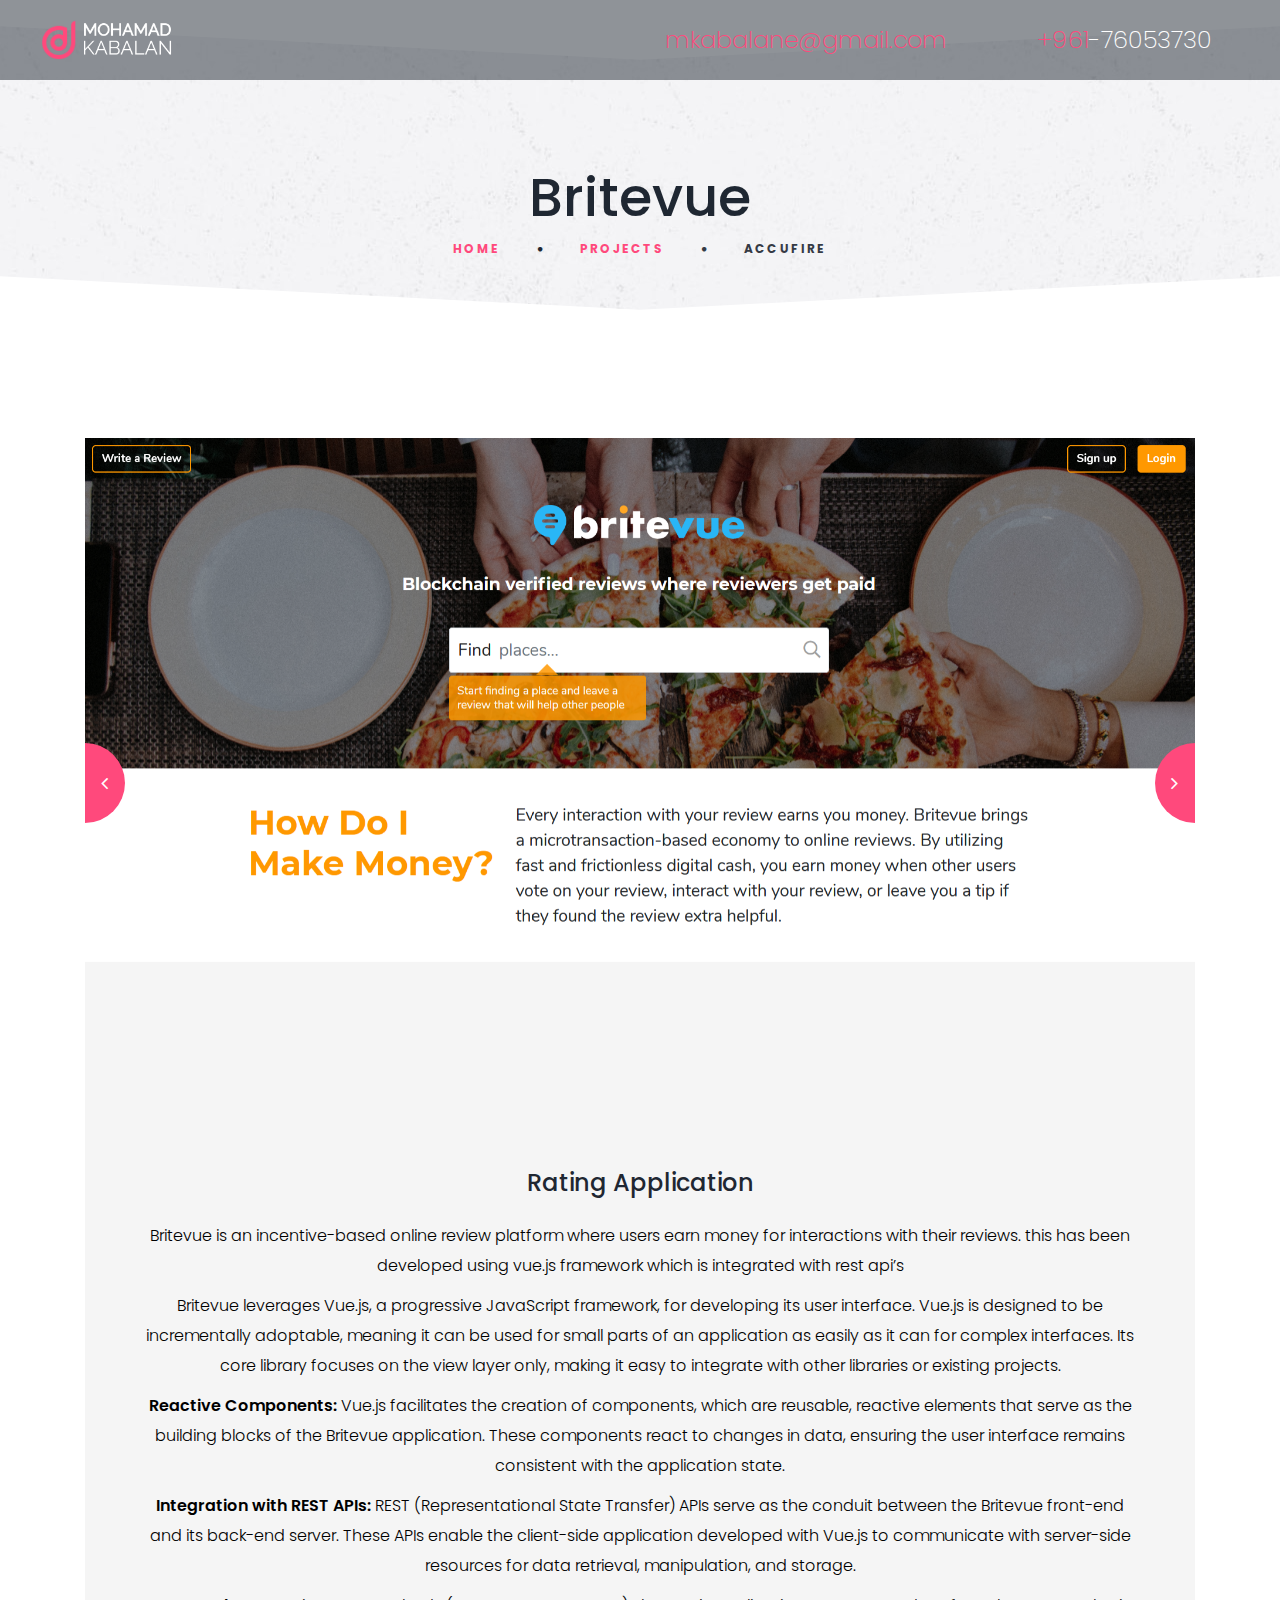
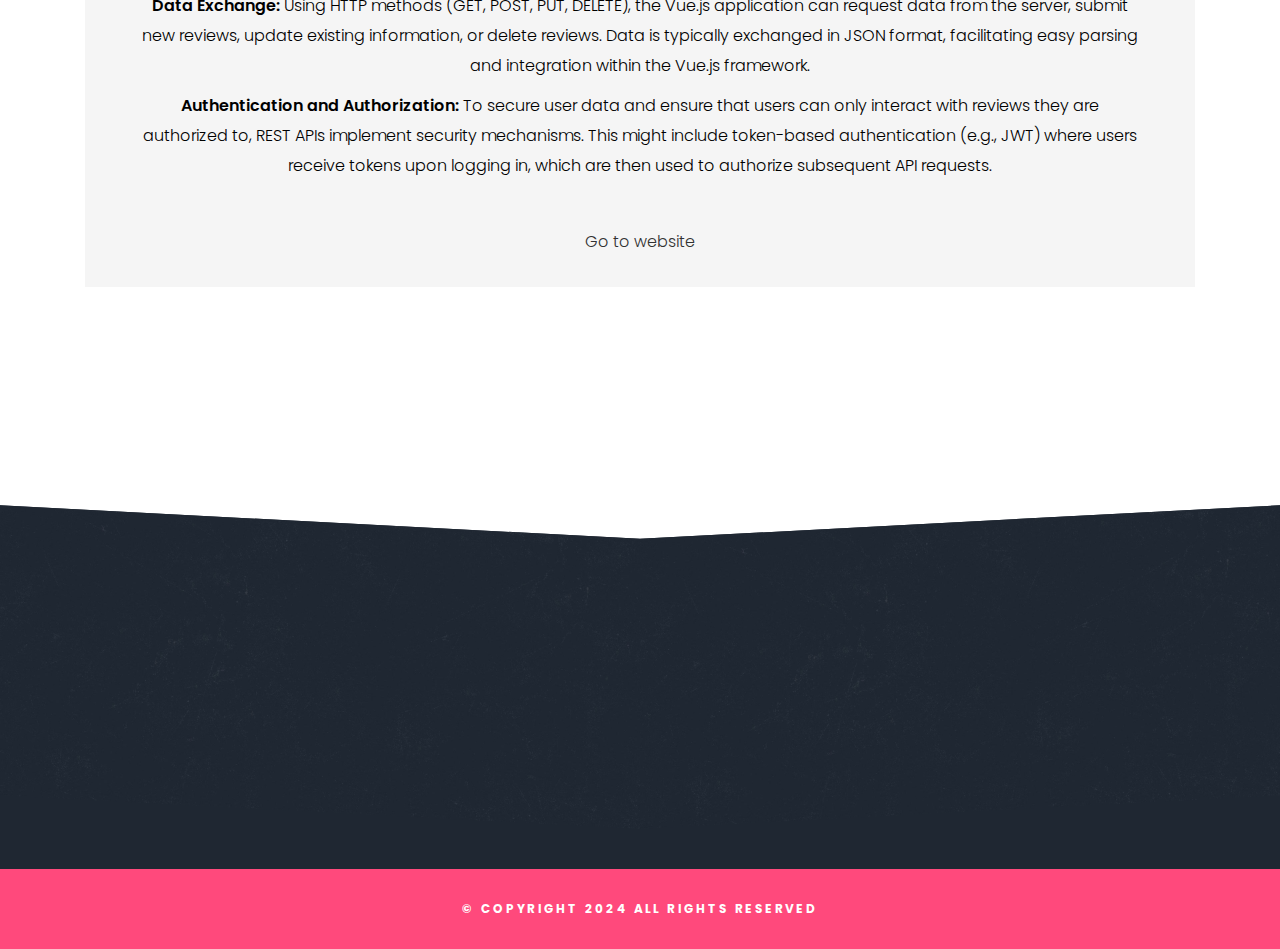
<file: britevue.html>
<!DOCTYPE html>
<!--[if lt IE 7]>      <html class="no-js lt-ie9 lt-ie8 lt-ie7"> <![endif]-->
<!--[if IE 7]>         <html class="no-js lt-ie9 lt-ie8"> <![endif]-->
<!--[if IE 8]>         <html class="no-js lt-ie9"> <![endif]-->
<!--[if gt IE 8]><!-->
<html class="no-js">
<!--<![endif]-->

<head>
    <title>Portfolio – Mohamad Kabalan</title>
    <meta charset="utf-8">
    <!--[if IE]>
    <meta http-equiv="X-UA-Compatible" content="IE=edge">
    <![endif]-->
    <meta name="description" content="">
    <meta name="viewport" content="width=device-width, initial-scale=1, shrink-to-fit=no">

    <!-- Place favicon.ico and apple-touch-icon.png in the root directory -->

    <link rel="stylesheet" href="css/bootstrap.min.css">
    <link rel="stylesheet" href="css/animations.css">
    <link rel="stylesheet" href="css/font-awesome.css">
    <link rel="stylesheet" href="css/main.css" class="color-switcher-link">
    <script src="js/vendor/modernizr-2.6.2.min.js"></script>

    <!--[if lt IE 9]>
    <script src="js/vendor/html5shiv.min.js"></script>
    <script src="js/vendor/respond.min.js"></script>
    <script src="js/vendor/jquery-1.12.4.min.js"></script>
    <![endif]-->

</head>

<body>
<!--[if lt IE 9]>
<div class="bg-danger text-center">You are using an <strong>outdated</strong> browser. Please <a href="http://browsehappy.com/" class="color-main">upgrade your browser</a> to improve your experience.</div>
<![endif]-->

<div class="preloader">
    <div class="preloader_image"></div>
</div>

<!-- search modal -->
<div class="modal" tabindex="-1" role="dialog" aria-labelledby="search_modal" id="search_modal">
    <button type="button" class="close" data-dismiss="modal" aria-label="Close">
        <span aria-hidden="true">&times;</span>
    </button>
    <div class="widget widget_search">
        <form method="get" class="searchform search-form" action="/">
            <div class="form-group">
                <input type="text" value="" name="search" class="form-control" placeholder="Search keyword" id="modal-search-input">
            </div>
            <button type="submit" class="btn">Search</button>
        </form>
    </div>
</div>


<div id="canvas">
    <div id="box_wrapper">
        <!--topline section visible only on small screens|-->
        <div class="header_absolute s-pb-30">
            <header class="page_header ds">
                <div class="container-fluid">
                    <div class="row align-items-center">
                        <div class="col-xl-2 col-lg-3 text-center">
                            <a href="index.html" class="logo text-center">
                                <img src="images/logo.png" alt="">
                            </a>
                        </div>
                        <div class="col-xl-4 col-lg-1 text-center"></div>
                        <div class="col-xl-3 col-lg-4 text-center">
                            <div class="header_phone">
                                <h6>
                                    <span>mkabalane@gmail.com</span>
                                </h6>
                            </div>
                        </div>
                        <div class="col-xl-3 col-lg-4">
                            <div class="header_phone text-center">
                                <h6>
                                    <span>+961</span>-76053730
                                </h6>
                            </div>
                        </div>

                    </div>
                </div>
            </header>
        </div>

        <section class="page_title ls s-py-50 corner-title ls invise overflow-visible mt-60 pt-60">
            <div class="container">
                <div class="row">
                    <div class="col-md-12 text-center">
                        <h1><a target="_blank" href="https://britevue.com/">Britevue</a></h1>
                        <ol class="breadcrumb">
                            <li class="breadcrumb-item">
                                <a href="index.html">Home</a>
                            </li>
                            <li class="breadcrumb-item">
                                <a href="index.html">Projects</a>
                            </li>
                            <li class="breadcrumb-item active">
                                ACCUFIRE
                            </li>
                        </ol>
                        <div class="divider-15 d-none d-xl-block"></div>
                    </div>
                </div>
            </div>
        </section>


        <section class="ls s-pt-50 s-pb-130 gallery-item">
            <div class="d-none d-lg-block divider-65"></div>
            <div class="container">
                <div class="row">
                    <div class="col-12">
                        <div class="vertical-item gallery-padding hero-bg text-center">
                            <div class="item-media">
                                <div class="owl-carousel gallery-owl-nav" data-margin="0" data-responsive-lg="1" data-responsive-md="1" data-responsive-sm="1" data-responsive-xs="1" data-dots="false" data-nav="true">
                                    <a href="javascript:;" class="photoswipe-link">
                                        <img src="images/gallery/britevue/001.png" alt="">
                                    </a>
                                    <a href="javascript:;" class="photoswipe-link" >
                                        <img src="images/gallery/britevue/002.png" alt="">
                                    </a>
                                    <a href="javascript:;" class="photoswipe-link" >
                                        <img src="images/gallery/britevue/003.png" alt="">
                                    </a>
                                </div>
                            </div>
                            <div class="item-content">
                                <h6>
                                    Rating Application
                                </h6>
                                <p>
                                    Britevue is an incentive-based online review platform where users earn money for interactions with their reviews. this has been developed using vue.js framework which is integrated with rest api’s
                                </p>
                                <p>
                                    Britevue leverages Vue.js, a progressive JavaScript framework, for developing its user interface. Vue.js is designed to be incrementally adoptable, meaning it can be used for small parts of an application as easily as it can for complex interfaces. Its core library focuses on the view layer only, making it easy to integrate with other libraries or existing projects.
                                </p>
                                <p>
                                    <strong>
                                        Reactive Components:
                                    </strong>
                                    Vue.js facilitates the creation of components, which are reusable, reactive elements that serve as the building blocks of the Britevue application. These components react to changes in data, ensuring the user interface remains consistent with the application state.
                                </p>
                                <p>
                                    <strong>Integration with REST APIs: </strong>
                                    REST (Representational State Transfer) APIs serve as the conduit between the Britevue front-end and its back-end server. These APIs enable the client-side application developed with Vue.js to communicate with server-side resources for data retrieval, manipulation, and storage.
                                </p>
                                <p>
                                    <strong>Data Exchange:</strong>
                                    Using HTTP methods (GET, POST, PUT, DELETE), the Vue.js application can request data from the server, submit new reviews, update existing information, or delete reviews. Data is typically exchanged in JSON format, facilitating easy parsing and integration within the Vue.js framework.
                                </p>
                                <p>
                                    <strong>Authentication and Authorization: </strong>
                                    To secure user data and ensure that users can only interact with reviews they are authorized to, REST APIs implement security mechanisms. This might include token-based authentication (e.g., JWT) where users receive tokens upon logging in, which are then used to authorize subsequent API requests.
                                </p>
                            </div>
                            <div class="text-center pb-30">
                                <a target="_blank" href="https://britevue.com">Go to website</a>
                            </div>
                        </div>
                    </div>
                </div>
                <div class="d-none d-lg-block divider-60"></div>

            </div>
            <div class="d-none d-lg-block divider-75"></div>
        </section>


        <footer class="page_footer corner-footer ds s-pt-30 s-pb-0 s-pb-lg-10 s-pb-xl-50 c-gutter-60 s-parallax">

            <div class="container">
                <div class="container">
                    <div class="row">
                        <div class="divider-20 d-none d-xl-block"></div>
                        <div class="col-md-12 mt-4 text-center animate" data-animation="fadeInUp">
                            <img class="margin-negative" src="images//footer_logo.png" alt="">

                            <div class="header_phone pt-10 pb-10">
                                <h6>
                                    <span>mkabalane@gmail.com</span>
                                </h6>
                            </div>
                            <div class="header_phone pt-10 pb-10">
                                <h6>
                                    <span>961-</span>76053730
                                </h6>
                            </div>

                            <div class="widget widget_social_buttons">
                                <a href="https://www.linkedin.com/in/mohamad-kabalan-40ba1ab8/" class="fa fa-linkedin color-icon" title="linkedin"></a>
                            </div>
                        </div>
                    </div>
                </div>
            </div>
        </footer>


        <section class="page_copyright light-copy cs s-py-20 s-py-lg-5 s-parallax copyright">
            <div class="container">
                <div class="row align-items-center">
                    <div class="divider-20 d-none d-lg-block"></div>
                    <div class="col-md-12 text-center">
                        <p>&copy; Copyright
                            <span class="copyright_year">2024</span> All Rights Reserved</p>
                    </div>
                    <div class="divider-20 d-none d-lg-block"></div>
                </div>
            </div>
        </section>


    </div>
    <!-- eof #box_wrapper -->
</div>
<!-- eof #canvas -->


<script src="js/compressed.js"></script>
<script src="js/main.js"></script>


</body>

</html>
</file>
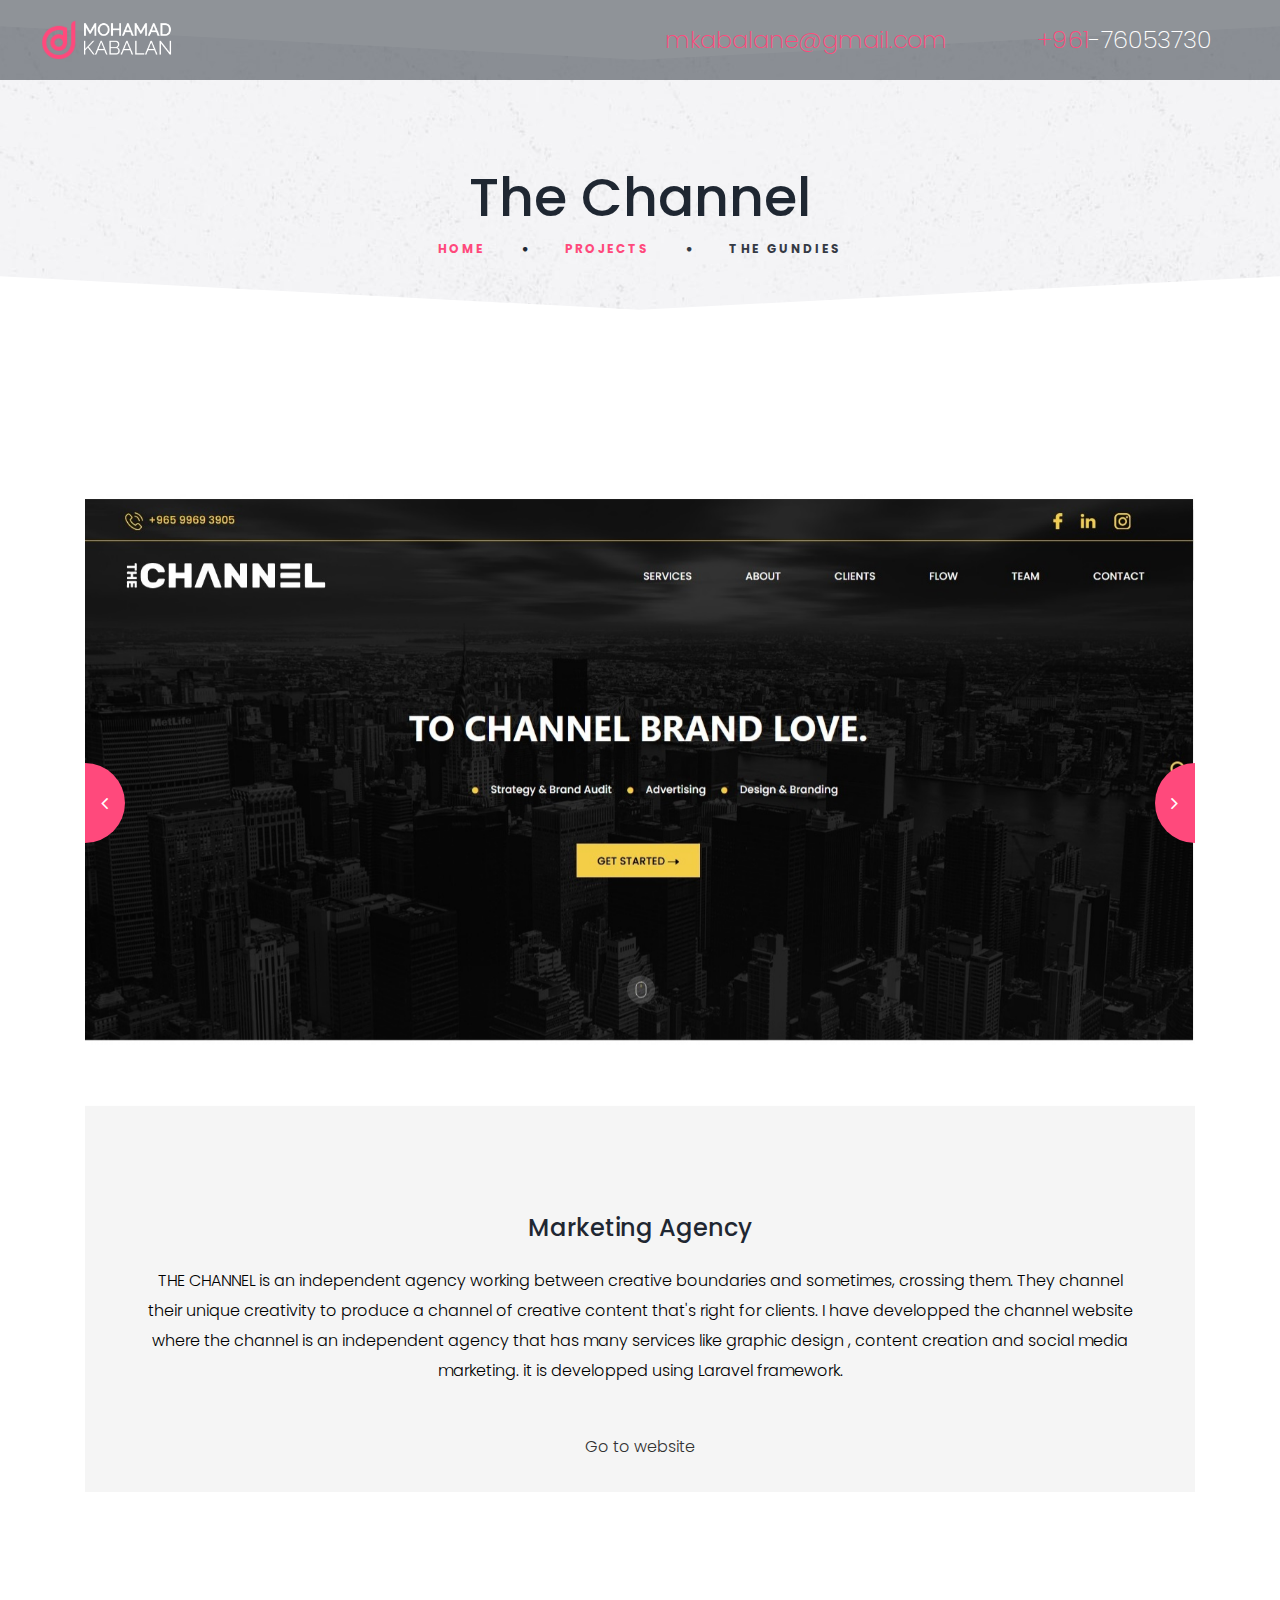
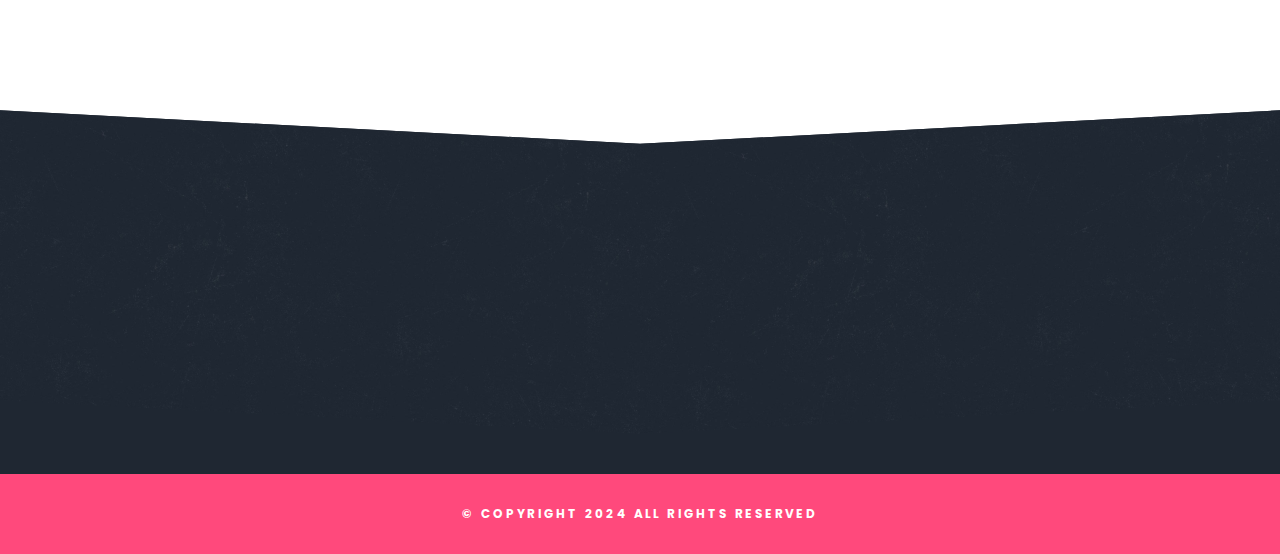
<file: channel.html>
<!DOCTYPE html>
<!--[if lt IE 7]>      <html class="no-js lt-ie9 lt-ie8 lt-ie7"> <![endif]-->
<!--[if IE 7]>         <html class="no-js lt-ie9 lt-ie8"> <![endif]-->
<!--[if IE 8]>         <html class="no-js lt-ie9"> <![endif]-->
<!--[if gt IE 8]><!-->
<html class="no-js">
<!--<![endif]-->

<head>
    <title>Portfolio – Mohamad Kabalan</title>
    <meta charset="utf-8">
    <!--[if IE]>
    <meta http-equiv="X-UA-Compatible" content="IE=edge">
    <![endif]-->
    <meta name="description" content="">
    <meta name="viewport" content="width=device-width, initial-scale=1, shrink-to-fit=no">

    <!-- Place favicon.ico and apple-touch-icon.png in the root directory -->

    <link rel="stylesheet" href="css/bootstrap.min.css">
    <link rel="stylesheet" href="css/animations.css">
    <link rel="stylesheet" href="css/font-awesome.css">
    <link rel="stylesheet" href="css/main.css" class="color-switcher-link">
    <script src="js/vendor/modernizr-2.6.2.min.js"></script>

    <!--[if lt IE 9]>
    <script src="js/vendor/html5shiv.min.js"></script>
    <script src="js/vendor/respond.min.js"></script>
    <script src="js/vendor/jquery-1.12.4.min.js"></script>
    <![endif]-->

</head>

<body>
<!--[if lt IE 9]>
<div class="bg-danger text-center">You are using an <strong>outdated</strong> browser. Please <a href="http://browsehappy.com/" class="color-main">upgrade your browser</a> to improve your experience.</div>
<![endif]-->

<div class="preloader">
    <div class="preloader_image"></div>
</div>

<!-- search modal -->
<div class="modal" tabindex="-1" role="dialog" aria-labelledby="search_modal" id="search_modal">
    <button type="button" class="close" data-dismiss="modal" aria-label="Close">
        <span aria-hidden="true">&times;</span>
    </button>
    <div class="widget widget_search">
        <form method="get" class="searchform search-form" action="/">
            <div class="form-group">
                <input type="text" value="" name="search" class="form-control" placeholder="Search keyword" id="modal-search-input">
            </div>
            <button type="submit" class="btn">Search</button>
        </form>
    </div>
</div>


<div id="canvas">
    <div id="box_wrapper">
        <!--topline section visible only on small screens|-->
        <div class="header_absolute s-pb-30">
            <header class="page_header ds">
                <div class="container-fluid">
                    <div class="row align-items-center">
                        <div class="col-xl-2 col-lg-3 text-center">
                            <a href="index.html" class="logo text-center">
                                <img src="images/logo.png" alt="">
                            </a>
                        </div>
                        <div class="col-xl-4 col-lg-1 text-center"></div>
                        <div class="col-xl-3 col-lg-4 text-center">
                            <div class="header_phone">
                                <h6>
                                    <span>mkabalane@gmail.com</span>
                                </h6>
                            </div>
                        </div>
                        <div class="col-xl-3 col-lg-4">
                            <div class="header_phone text-center">
                                <h6>
                                    <span>+961</span>-76053730
                                </h6>
                            </div>
                        </div>

                    </div>
                </div>
            </header>
        </div>

        <section class="page_title ls s-py-50 corner-title ls invise overflow-visible mt-60 pt-60">
            <div class="container">
                <div class="row">
                    <div class="col-md-12 text-center">
                        <h1> <a target="_blank" href="https://thechannel-me.com">The Channel</a></h1>
                        <ol class="breadcrumb">
                            <li class="breadcrumb-item">
                                <a href="index.html">Home</a>
                            </li>
                            <li class="breadcrumb-item">
                                <a href="index.html">Projects</a>
                            </li>
                            <li class="breadcrumb-item active">
                                THE GUNDIES
                            </li>
                        </ol>
                        <div class="divider-15 d-none d-xl-block"></div>
                    </div>
                </div>
            </div>
        </section>


        <section class="ls s-pt-50 s-pb-130 gallery-item">
            <div class="d-none d-lg-block divider-65"></div>
            <div class="container">
                <div class="row">
                    <div class="col-12">
                        <div class="vertical-item gallery-padding hero-bg text-center">
                            <div class="item-media">
                                <div class="owl-carousel gallery-owl-nav" data-margin="0" data-responsive-lg="1" data-responsive-md="1" data-responsive-sm="1" data-responsive-xs="1" data-dots="false" data-nav="true">
                                    <a href="javascript:;" class="photoswipe-link">
                                        <img src="images/gallery/the-channel/000.jpg" alt="">
                                    </a>
                                    <a href="javascript:;" class="photoswipe-link">
                                        <img src="images/gallery/the-channel/001.jpg" alt="">
                                    </a>
                                    <a href="javascript:;" class="photoswipe-link" >
                                        <img src="images/gallery/the-channel/002.jpg" alt="">
                                    </a>
                                    <a href="javascript:;" class="photoswipe-link" >
                                        <img src="images/gallery/the-channel/003.jpg" alt="">
                                    </a>
                                    <a href="javascript:;" class="photoswipe-link" >
                                        <img src="images/gallery/the-channel/004.jpg" alt="">
                                    </a>
                                </div>
                            </div>
                            <div class="item-content">
                                <h6>
                                    Marketing Agency
                                </h6>
                                <p>
                                    THE CHANNEL is an independent agency working between creative boundaries and sometimes, crossing them. They channel their unique creativity to produce a channel of creative content that's right for clients.

                                    I have developped the channel website where the channel is an independent agency that has many services like graphic design , content creation and social media marketing. it is developped using Laravel framework.
                                </p>
                            </div>
                            <div class="text-center pb-30">
                                <a target="_blank" href="https://thechannel-me.com">Go to website</a>
                            </div>
                        </div>
                    </div>
                </div>
                <div class="d-none d-lg-block divider-60"></div>

            </div>
            <div class="d-none d-lg-block divider-75"></div>
        </section>


        <footer class="page_footer corner-footer ds s-pt-30 s-pb-0 s-pb-lg-10 s-pb-xl-50 c-gutter-60 s-parallax">

            <div class="container">
                <div class="container">
                    <div class="row">
                        <div class="divider-20 d-none d-xl-block"></div>
                        <div class="col-md-12 mt-4 text-center animate" data-animation="fadeInUp">
                            <img class="margin-negative" src="images//footer_logo.png" alt="">

                            <div class="header_phone pt-10 pb-10">
                                <h6>
                                    <span>mkabalane@gmail.com</span>
                                </h6>
                            </div>
                            <div class="header_phone pt-10 pb-10">
                                <h6>
                                    <span>961-</span>76053730
                                </h6>
                            </div>

                            <div class="widget widget_social_buttons">
                                <a href="https://www.linkedin.com/in/mohamad-kabalan-40ba1ab8/" class="fa fa-linkedin color-icon" title="linkedin"></a>
                            </div>
                        </div>
                    </div>
                </div>
            </div>
        </footer>


        <section class="page_copyright light-copy cs s-py-20 s-py-lg-5 s-parallax copyright">
            <div class="container">
                <div class="row align-items-center">
                    <div class="divider-20 d-none d-lg-block"></div>
                    <div class="col-md-12 text-center">
                        <p>&copy; Copyright
                            <span class="copyright_year">2024</span> All Rights Reserved</p>
                    </div>
                    <div class="divider-20 d-none d-lg-block"></div>
                </div>
            </div>
        </section>


    </div>
    <!-- eof #box_wrapper -->
</div>
<!-- eof #canvas -->


<script src="js/compressed.js"></script>
<script src="js/main.js"></script>


</body>

</html>
</file>
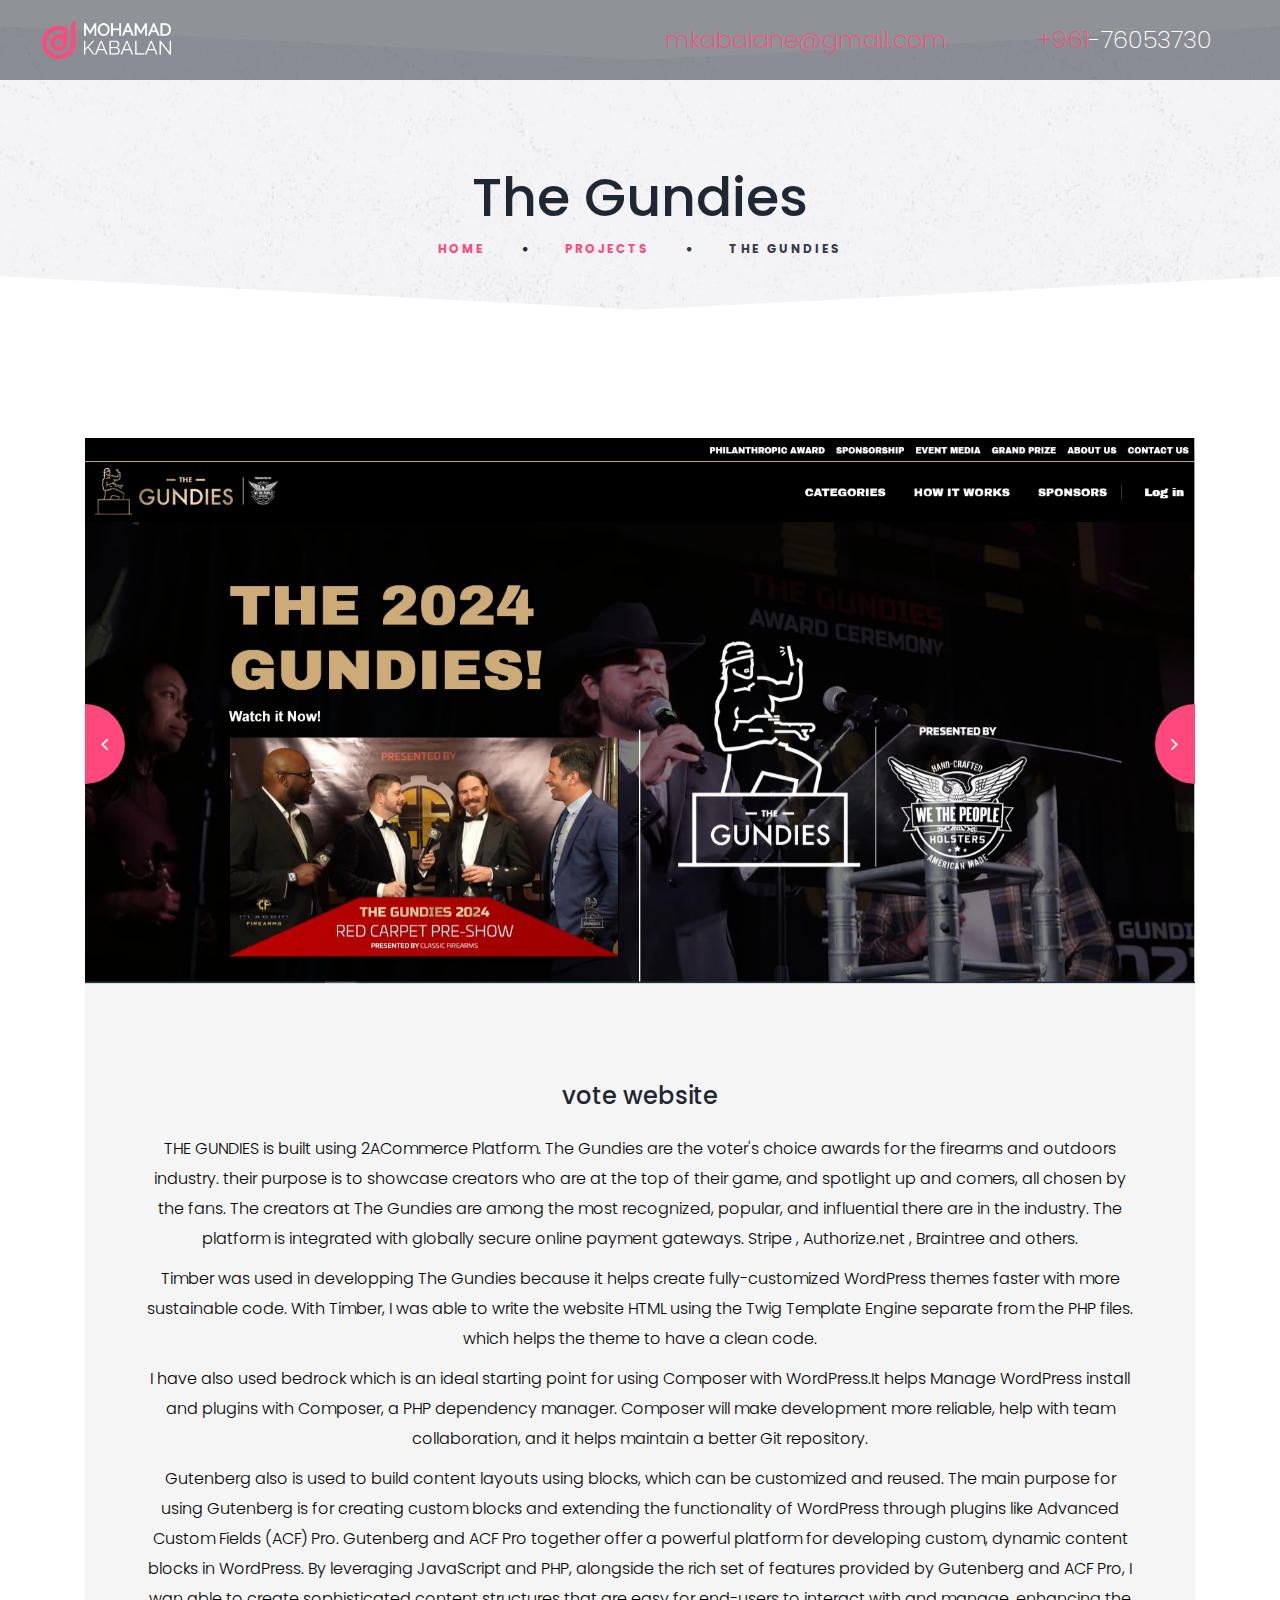
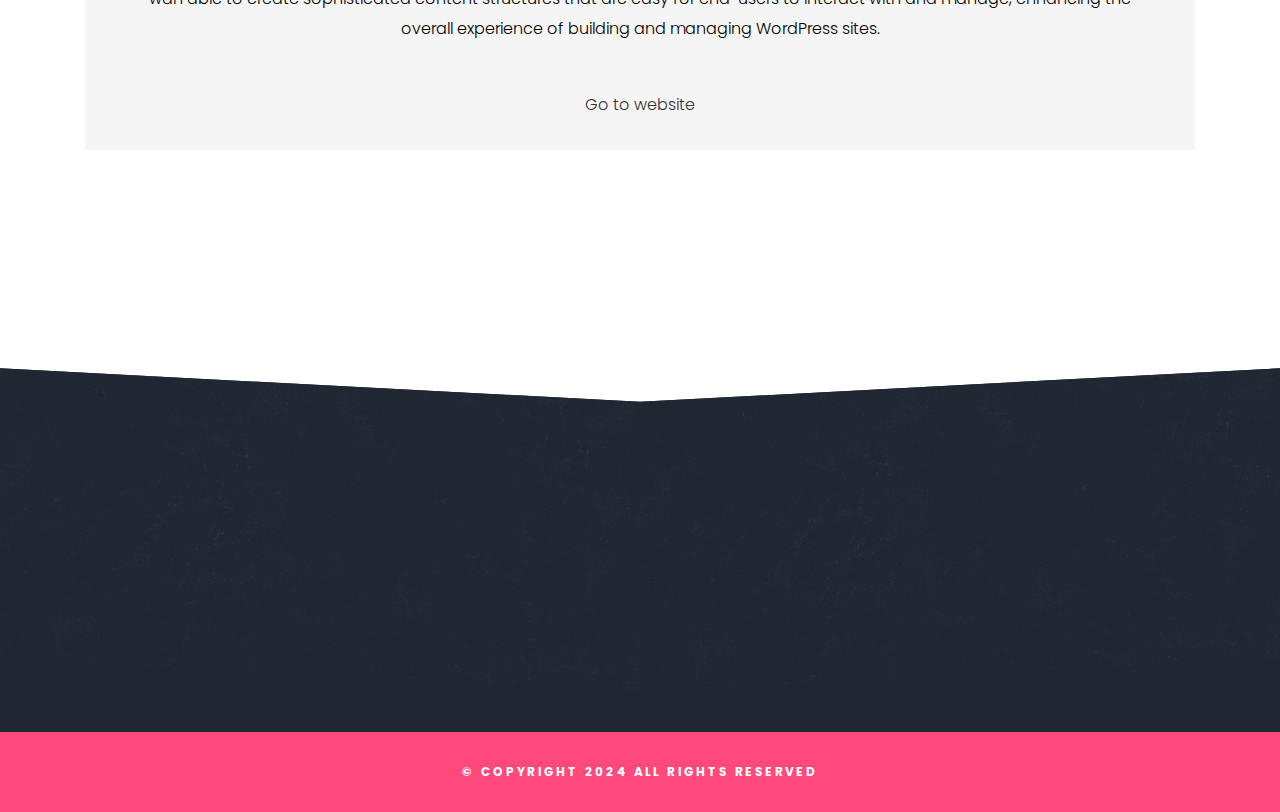
<file: gundies.html>
<!DOCTYPE html>
<!--[if lt IE 7]>      <html class="no-js lt-ie9 lt-ie8 lt-ie7"> <![endif]-->
<!--[if IE 7]>         <html class="no-js lt-ie9 lt-ie8"> <![endif]-->
<!--[if IE 8]>         <html class="no-js lt-ie9"> <![endif]-->
<!--[if gt IE 8]><!-->
<html class="no-js">
<!--<![endif]-->

<head>
    <title>Portfolio – Mohamad Kabalan</title>
    <meta charset="utf-8">
    <!--[if IE]>
    <meta http-equiv="X-UA-Compatible" content="IE=edge">
    <![endif]-->
    <meta name="description" content="">
    <meta name="viewport" content="width=device-width, initial-scale=1, shrink-to-fit=no">

    <!-- Place favicon.ico and apple-touch-icon.png in the root directory -->

    <link rel="stylesheet" href="css/bootstrap.min.css">
    <link rel="stylesheet" href="css/animations.css">
    <link rel="stylesheet" href="css/font-awesome.css">
    <link rel="stylesheet" href="css/main.css" class="color-switcher-link">
    <script src="js/vendor/modernizr-2.6.2.min.js"></script>

    <!--[if lt IE 9]>
    <script src="js/vendor/html5shiv.min.js"></script>
    <script src="js/vendor/respond.min.js"></script>
    <script src="js/vendor/jquery-1.12.4.min.js"></script>
    <![endif]-->

</head>

<body>
<!--[if lt IE 9]>
<div class="bg-danger text-center">You are using an <strong>outdated</strong> browser. Please <a href="http://browsehappy.com/" class="color-main">upgrade your browser</a> to improve your experience.</div>
<![endif]-->

<div class="preloader">
    <div class="preloader_image"></div>
</div>

<!-- search modal -->
<div class="modal" tabindex="-1" role="dialog" aria-labelledby="search_modal" id="search_modal">
    <button type="button" class="close" data-dismiss="modal" aria-label="Close">
        <span aria-hidden="true">&times;</span>
    </button>
    <div class="widget widget_search">
        <form method="get" class="searchform search-form" action="/">
            <div class="form-group">
                <input type="text" value="" name="search" class="form-control" placeholder="Search keyword" id="modal-search-input">
            </div>
            <button type="submit" class="btn">Search</button>
        </form>
    </div>
</div>


<div id="canvas">
    <div id="box_wrapper">
        <!--topline section visible only on small screens|-->
        <div class="header_absolute s-pb-30">
            <header class="page_header ds">
                <div class="container-fluid">
                    <div class="row align-items-center">
                        <div class="col-xl-2 col-lg-3 text-center">
                            <a href="index.html" class="logo text-center">
                                <img src="images/logo.png" alt="">
                            </a>
                        </div>
                        <div class="col-xl-4 col-lg-1 text-center"></div>
                        <div class="col-xl-3 col-lg-4 text-center">
                            <div class="header_phone">
                                <h6>
                                    <span>mkabalane@gmail.com</span>
                                </h6>
                            </div>
                        </div>
                        <div class="col-xl-3 col-lg-4">
                            <div class="header_phone text-center">
                                <h6>
                                    <span>+961</span>-76053730
                                </h6>
                            </div>
                        </div>

                    </div>
                </div>
            </header>
        </div>

        <section class="page_title ls s-py-50 corner-title ls invise overflow-visible mt-60 pt-60">
            <div class="container">
                <div class="row">
                    <div class="col-md-12 text-center">
                        <h1><a target="_blank" href="https://thegundies.com">The Gundies</a></h1>
                        <ol class="breadcrumb">
                            <li class="breadcrumb-item">
                                <a href="index.html">Home</a>
                            </li>
                            <li class="breadcrumb-item">
                                <a href="index.html">Projects</a>
                            </li>
                            <li class="breadcrumb-item active">
                               THE GUNDIES
                            </li>
                        </ol>
                        <div class="divider-15 d-none d-xl-block"></div>
                    </div>
                </div>
            </div>
        </section>


        <section class="ls s-pt-50 s-pb-130 gallery-item">
            <div class="d-none d-lg-block divider-65"></div>
            <div class="container">
                <div class="row">
                    <div class="col-12">
                        <div class="vertical-item gallery-padding hero-bg text-center">
                            <div class="item-media">
                                <div class="owl-carousel gallery-owl-nav" data-margin="0" data-responsive-lg="1" data-responsive-md="1" data-responsive-sm="1" data-responsive-xs="1" data-dots="false" data-nav="true">
                                    <a href="javascript:;" class="photoswipe-link">
                                        <img src="images/gallery/gundies/000.jpg" alt="">
                                    </a>
                                    <a href="javascript:;" class="photoswipe-link">
                                        <img src="images/gallery/gundies/001.jpg" alt="">
                                    </a>
                                    <a href="javascript:;" class="photoswipe-link" >
                                        <img src="images/gallery/gundies/002.jpg" alt="">
                                    </a>
                                    <a href="javascript:;" class="photoswipe-link" >
                                        <img src="images/gallery/gundies/003.jpg" alt="">
                                    </a>
                                    <a href="javascript:;" class="photoswipe-link" >
                                        <img src="images/gallery/gundies/004.jpg" alt="">
                                    </a>
                                </div>
                            </div>
                            <div class="item-content">
                                <h6>
                                    vote website
                                </h6>
                                <p>
                                    THE GUNDIES is built using 2ACommerce Platform. The Gundies are the voter's choice awards for the firearms and outdoors industry. their purpose is to showcase creators who are at the top of their game, and spotlight up and comers, all chosen by the fans. The creators at The Gundies are among the most recognized, popular, and influential there are in the industry.

                                    The platform is integrated with globally secure online payment gateways. Stripe , Authorize.net , Braintree and others.
                                </p>
                                <p>
                                    Timber was used in developping The Gundies because it helps create fully-customized WordPress themes faster with more sustainable code. With Timber, I was able to write the website HTML using the Twig Template Engine separate from the PHP files. which helps the theme to have a clean code.
                                </p>
                                <p>
                                    I have also used bedrock which is an ideal starting point for using Composer with WordPress.It helps Manage WordPress install and plugins with Composer, a PHP dependency manager. Composer will make development more reliable, help with team collaboration, and it helps maintain a better Git repository.
                                </p>

                                <p>
                                    Gutenberg also is used to build content layouts using blocks, which can be customized and reused. The main purpose for using Gutenberg is for creating custom blocks and extending the functionality of WordPress through plugins like Advanced Custom Fields (ACF) Pro.

                                    Gutenberg and ACF Pro together offer a powerful platform for developing custom, dynamic content blocks in WordPress.
                                    By leveraging JavaScript and PHP, alongside the rich set of features provided by Gutenberg and ACF Pro, I wan able to create sophisticated content structures that are easy for end-users to interact with and manage, enhancing the overall experience of building and managing WordPress sites.
                                </p>

                            </div>
                            <div class="text-center pb-30">
                                <a target="_blank" href="https://thegundies.com">Go to website</a>
                            </div>
                        </div>
                    </div>
                </div>
                <div class="d-none d-lg-block divider-60"></div>

            </div>
            <div class="d-none d-lg-block divider-75"></div>
        </section>


        <footer class="page_footer corner-footer ds s-pt-30 s-pb-0 s-pb-lg-10 s-pb-xl-50 c-gutter-60 s-parallax">

            <div class="container">
                <div class="container">
                    <div class="row">
                        <div class="divider-20 d-none d-xl-block"></div>
                        <div class="col-md-12 mt-4 text-center animate" data-animation="fadeInUp">
                            <img class="margin-negative" src="images//footer_logo.png" alt="">

                            <div class="header_phone pt-10 pb-10">
                                <h6>
                                    <span>mkabalane@gmail.com</span>
                                </h6>
                            </div>
                            <div class="header_phone pt-10 pb-10">
                                <h6>
                                    <span>961-</span>76053730
                                </h6>
                            </div>

                            <div class="widget widget_social_buttons">
                                <a href="https://www.linkedin.com/in/mohamad-kabalan-40ba1ab8/" class="fa fa-linkedin color-icon" title="linkedin"></a>
                            </div>
                        </div>
                    </div>
                </div>
            </div>
        </footer>


        <section class="page_copyright light-copy cs s-py-20 s-py-lg-5 s-parallax copyright">
            <div class="container">
                <div class="row align-items-center">
                    <div class="divider-20 d-none d-lg-block"></div>
                    <div class="col-md-12 text-center">
                        <p>&copy; Copyright
                            <span class="copyright_year">2024</span> All Rights Reserved</p>
                    </div>
                    <div class="divider-20 d-none d-lg-block"></div>
                </div>
            </div>
        </section>


    </div>
    <!-- eof #box_wrapper -->
</div>
<!-- eof #canvas -->


<script src="js/compressed.js"></script>
<script src="js/main.js"></script>


</body>

</html>
</file>
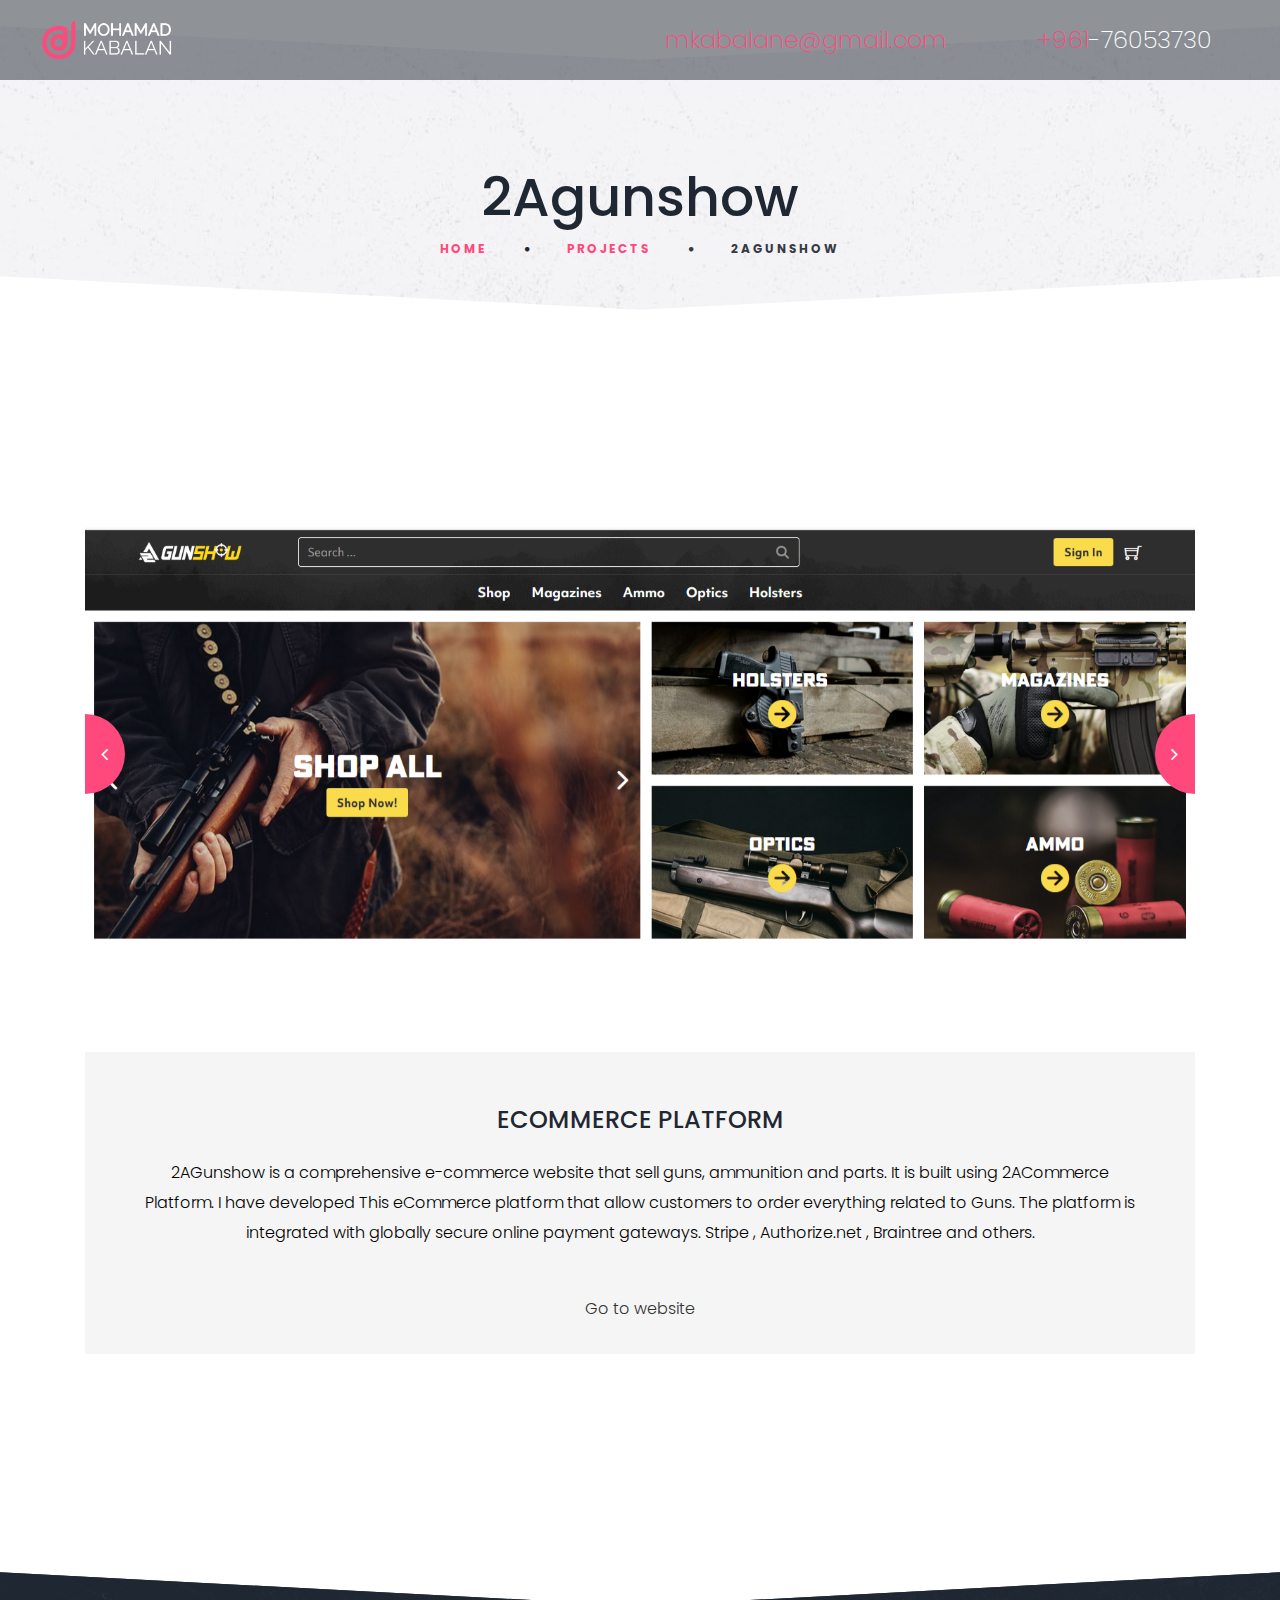
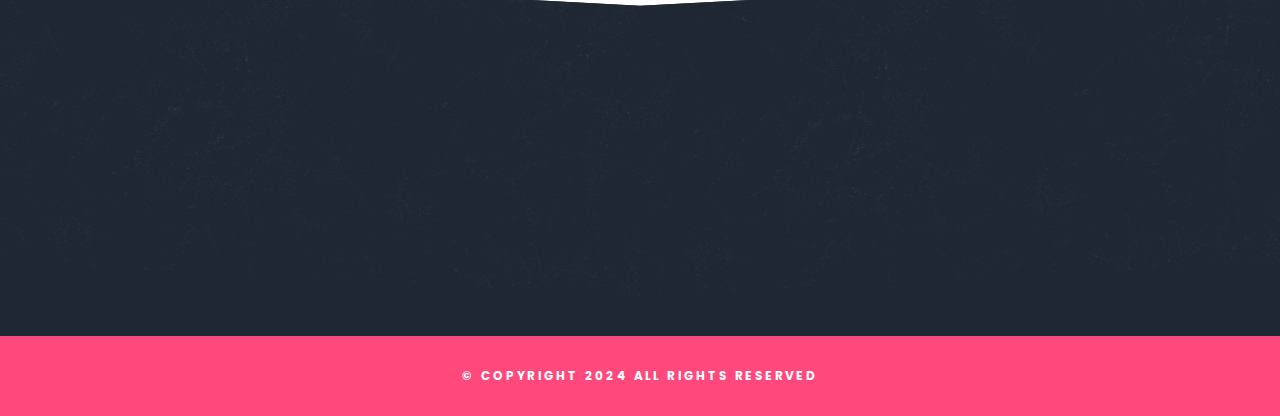
<file: gunshow.html>
<!DOCTYPE html>
<!--[if lt IE 7]>      <html class="no-js lt-ie9 lt-ie8 lt-ie7"> <![endif]-->
<!--[if IE 7]>         <html class="no-js lt-ie9 lt-ie8"> <![endif]-->
<!--[if IE 8]>         <html class="no-js lt-ie9"> <![endif]-->
<!--[if gt IE 8]><!-->
<html class="no-js">
<!--<![endif]-->

<head>
    <title>Portfolio – Mohamad Kabalan</title>
    <meta charset="utf-8">
    <!--[if IE]>
    <meta http-equiv="X-UA-Compatible" content="IE=edge">
    <![endif]-->
    <meta name="description" content="">
    <meta name="viewport" content="width=device-width, initial-scale=1, shrink-to-fit=no">

    <!-- Place favicon.ico and apple-touch-icon.png in the root directory -->

    <link rel="stylesheet" href="css/bootstrap.min.css">
    <link rel="stylesheet" href="css/animations.css">
    <link rel="stylesheet" href="css/font-awesome.css">
    <link rel="stylesheet" href="css/main.css" class="color-switcher-link">
    <script src="js/vendor/modernizr-2.6.2.min.js"></script>

    <!--[if lt IE 9]>
    <script src="js/vendor/html5shiv.min.js"></script>
    <script src="js/vendor/respond.min.js"></script>
    <script src="js/vendor/jquery-1.12.4.min.js"></script>
    <![endif]-->

</head>

<body>
<!--[if lt IE 9]>
<div class="bg-danger text-center">You are using an <strong>outdated</strong> browser. Please <a href="http://browsehappy.com/" class="color-main">upgrade your browser</a> to improve your experience.</div>
<![endif]-->

<div class="preloader">
    <div class="preloader_image"></div>
</div>

<!-- search modal -->
<div class="modal" tabindex="-1" role="dialog" aria-labelledby="search_modal" id="search_modal">
    <button type="button" class="close" data-dismiss="modal" aria-label="Close">
        <span aria-hidden="true">&times;</span>
    </button>
    <div class="widget widget_search">
        <form method="get" class="searchform search-form" action="/">
            <div class="form-group">
                <input type="text" value="" name="search" class="form-control" placeholder="Search keyword" id="modal-search-input">
            </div>
            <button type="submit" class="btn">Search</button>
        </form>
    </div>
</div>


<div id="canvas">
    <div id="box_wrapper">
        <!--topline section visible only on small screens|-->
        <div class="header_absolute s-pb-30">
            <header class="page_header ds">
                <div class="container-fluid">
                    <div class="row align-items-center">
                        <div class="col-xl-2 col-lg-3 text-center">
                            <a href="index.html" class="logo text-center">
                                <img src="images/logo.png" alt="">
                            </a>
                        </div>
                        <div class="col-xl-4 col-lg-1 text-center"></div>
                        <div class="col-xl-3 col-lg-4 text-center">
                            <div class="header_phone">
                                <h6>
                                    <span>mkabalane@gmail.com</span>
                                </h6>
                            </div>
                        </div>
                        <div class="col-xl-3 col-lg-4">
                            <div class="header_phone text-center">
                                <h6>
                                    <span>+961</span>-76053730
                                </h6>
                            </div>
                        </div>

                    </div>
                </div>
            </header>
        </div>

        <section class="page_title ls s-py-50 corner-title ls invise overflow-visible mt-60 pt-60">
            <div class="container">
                <div class="row">
                    <div class="col-md-12 text-center">
                        <h1><a target="_blank" href="https://2agunshow.com">2Agunshow</a></h1>
                        <ol class="breadcrumb">
                            <li class="breadcrumb-item">
                                <a href="index.html">Home</a>
                            </li>
                            <li class="breadcrumb-item">
                                <a href="index.html">Projects</a>
                            </li>
                            <li class="breadcrumb-item active">
                                2AGUNSHOW
                            </li>
                        </ol>
                        <div class="divider-15 d-none d-xl-block"></div>
                    </div>
                </div>
            </div>
        </section>


        <section class="ls s-pt-50 s-pb-130 gallery-item">
            <div class="d-none d-lg-block divider-65"></div>
            <div class="container">
                <div class="row">
                    <div class="col-12">
                        <div class="vertical-item gallery-padding hero-bg text-center">
                            <div class="item-media">
                                <div class="owl-carousel gallery-owl-nav" data-margin="0" data-responsive-lg="1" data-responsive-md="1" data-responsive-sm="1" data-responsive-xs="1" data-dots="false" data-nav="true">
                                    <a href="javascript:;" class="photoswipe-link">
                                        <img src="images/gallery/gunshow/001.png" alt="">
                                    </a>
                                    <a href="javascript:;" class="photoswipe-link" >
                                        <img src="images/gallery/gunshow/002.png" alt="">
                                    </a>
                                    <a href="javascript:;" class="photoswipe-link" >
                                        <img src="images/gallery/gunshow/003.png" alt="">
                                    </a>
                                    <a href="javascript:;" class="photoswipe-link" >
                                        <img src="images/gallery/gunshow/004.jpg" alt="">
                                    </a>
                                </div>
                            </div>
                            <div class="item-content">
                                <h6>
                                    ECOMMERCE PLATFORM
                                </h6>
                                <p>
                                    2AGunshow is a comprehensive e-commerce website that sell guns, ammunition and parts. It is built using 2ACommerce Platform.

                                    I have developed This eCommerce platform  that allow customers to order everything related to Guns. The platform is integrated with globally secure online payment gateways. Stripe , Authorize.net , Braintree and others.
                                </p>
                            </div>
                            <div class="text-center pb-30">
                                <a target="_blank" href="https://2agunshow.com">Go to website</a>
                            </div>
                        </div>
                    </div>
                </div>
                <div class="d-none d-lg-block divider-60"></div>

            </div>
            <div class="d-none d-lg-block divider-75"></div>
        </section>


        <footer class="page_footer corner-footer ds s-pt-30 s-pb-0 s-pb-lg-10 s-pb-xl-50 c-gutter-60 s-parallax">

            <div class="container">
                <div class="container">
                    <div class="row">
                        <div class="divider-20 d-none d-xl-block"></div>
                        <div class="col-md-12 mt-4 text-center animate" data-animation="fadeInUp">
                            <img class="margin-negative" src="images//footer_logo.png" alt="">

                            <div class="header_phone pt-10 pb-10">
                                <h6>
                                    <span>mkabalane@gmail.com</span>
                                </h6>
                            </div>
                            <div class="header_phone pt-10 pb-10">
                                <h6>
                                    <span>961-</span>76053730
                                </h6>
                            </div>

                            <div class="widget widget_social_buttons">
                                <a href="https://www.linkedin.com/in/mohamad-kabalan-40ba1ab8/" class="fa fa-linkedin color-icon" title="linkedin"></a>
                            </div>
                        </div>
                    </div>
                </div>
            </div>
        </footer>


        <section class="page_copyright light-copy cs s-py-20 s-py-lg-5 s-parallax copyright">
            <div class="container">
                <div class="row align-items-center">
                    <div class="divider-20 d-none d-lg-block"></div>
                    <div class="col-md-12 text-center">
                        <p>&copy; Copyright
                            <span class="copyright_year">2024</span> All Rights Reserved</p>
                    </div>
                    <div class="divider-20 d-none d-lg-block"></div>
                </div>
            </div>
        </section>


    </div>
    <!-- eof #box_wrapper -->
</div>
<!-- eof #canvas -->


<script src="js/compressed.js"></script>
<script src="js/main.js"></script>


</body>

</html>
</file>
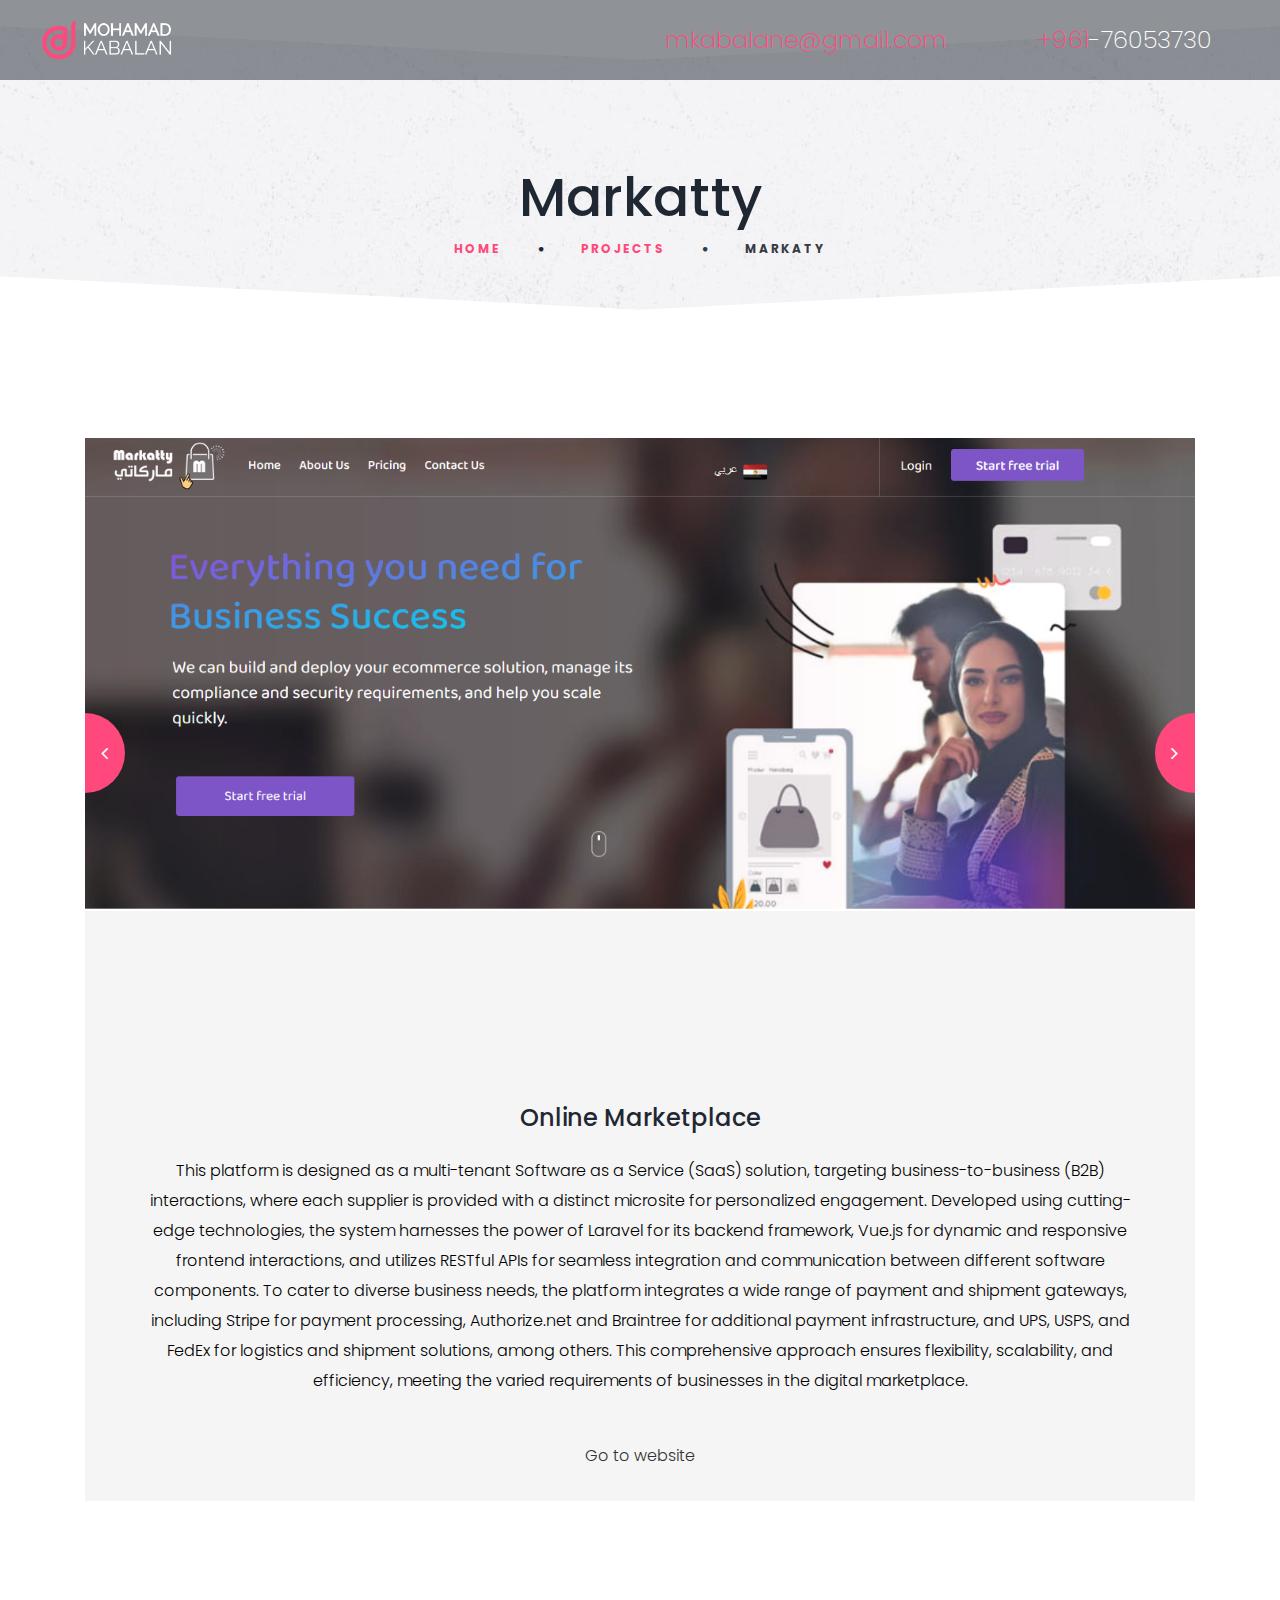
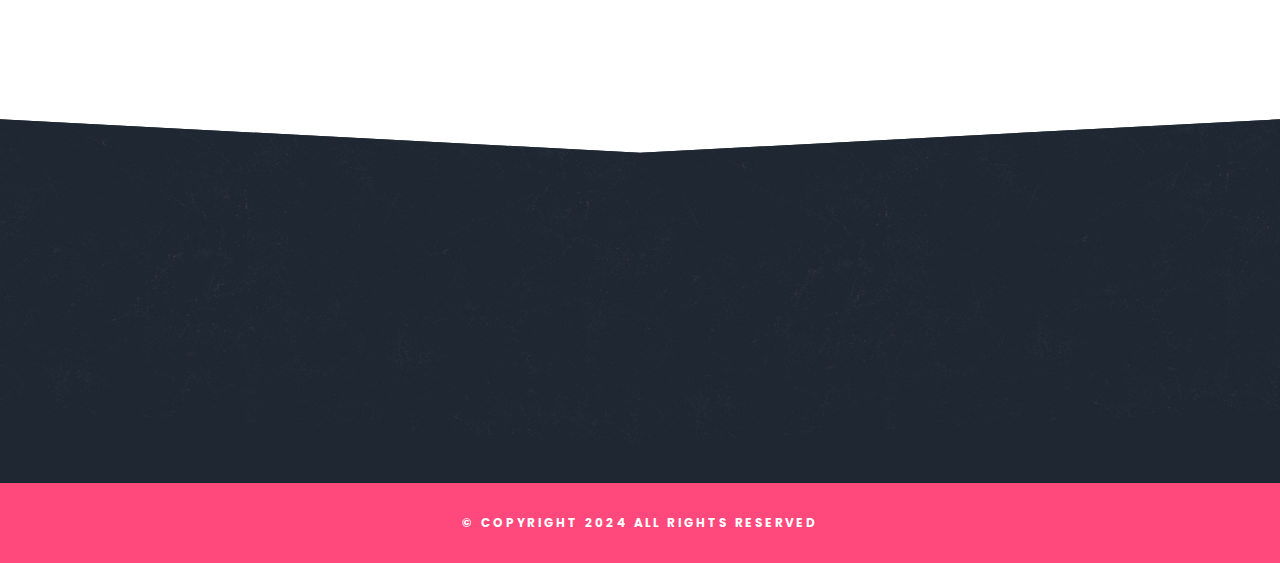
<file: markaty.html>
<!DOCTYPE html>
<!--[if lt IE 7]>      <html class="no-js lt-ie9 lt-ie8 lt-ie7"> <![endif]-->
<!--[if IE 7]>         <html class="no-js lt-ie9 lt-ie8"> <![endif]-->
<!--[if IE 8]>         <html class="no-js lt-ie9"> <![endif]-->
<!--[if gt IE 8]><!-->
<html class="no-js">
<!--<![endif]-->

<head>
    <title>Portfolio – Mohamad Kabalan</title>
    <meta charset="utf-8">
    <!--[if IE]>
    <meta http-equiv="X-UA-Compatible" content="IE=edge">
    <![endif]-->
    <meta name="description" content="">
    <meta name="viewport" content="width=device-width, initial-scale=1, shrink-to-fit=no">

    <!-- Place favicon.ico and apple-touch-icon.png in the root directory -->

    <link rel="stylesheet" href="css/bootstrap.min.css">
    <link rel="stylesheet" href="css/animations.css">
    <link rel="stylesheet" href="css/font-awesome.css">
    <link rel="stylesheet" href="css/main.css" class="color-switcher-link">
    <script src="js/vendor/modernizr-2.6.2.min.js"></script>

    <!--[if lt IE 9]>
    <script src="js/vendor/html5shiv.min.js"></script>
    <script src="js/vendor/respond.min.js"></script>
    <script src="js/vendor/jquery-1.12.4.min.js"></script>
    <![endif]-->

</head>

<body>
<!--[if lt IE 9]>
<div class="bg-danger text-center">You are using an <strong>outdated</strong> browser. Please <a href="http://browsehappy.com/" class="color-main">upgrade your browser</a> to improve your experience.</div>
<![endif]-->

<div class="preloader">
    <div class="preloader_image"></div>
</div>

<!-- search modal -->
<div class="modal" tabindex="-1" role="dialog" aria-labelledby="search_modal" id="search_modal">
    <button type="button" class="close" data-dismiss="modal" aria-label="Close">
        <span aria-hidden="true">&times;</span>
    </button>
    <div class="widget widget_search">
        <form method="get" class="searchform search-form" action="/">
            <div class="form-group">
                <input type="text" value="" name="search" class="form-control" placeholder="Search keyword" id="modal-search-input">
            </div>
            <button type="submit" class="btn">Search</button>
        </form>
    </div>
</div>


<div id="canvas">
    <div id="box_wrapper">
        <!--topline section visible only on small screens|-->
        <div class="header_absolute s-pb-30">
            <header class="page_header ds">
                <div class="container-fluid">
                    <div class="row align-items-center">
                        <div class="col-xl-2 col-lg-3 text-center">
                            <a href="index.html" class="logo text-center">
                                <img src="images/logo.png" alt="">
                            </a>
                        </div>
                        <div class="col-xl-4 col-lg-1 text-center"></div>
                        <div class="col-xl-3 col-lg-4 text-center">
                            <div class="header_phone">
                                <h6>
                                    <span>mkabalane@gmail.com</span>
                                </h6>
                            </div>
                        </div>
                        <div class="col-xl-3 col-lg-4">
                            <div class="header_phone text-center">
                                <h6>
                                    <span>+961</span>-76053730
                                </h6>
                            </div>
                        </div>

                    </div>
                </div>
            </header>
        </div>

        <section class="page_title ls s-py-50 corner-title ls invise overflow-visible mt-60 pt-60">
            <div class="container">
                <div class="row">
                    <div class="col-md-12 text-center">
                        <h1><a target="_blank" href="https://markatty.com/en_us/">Markatty</a></h1>
                        <ol class="breadcrumb">
                            <li class="breadcrumb-item">
                                <a href="index.html">Home</a>
                            </li>
                            <li class="breadcrumb-item">
                                <a href="index.html">Projects</a>
                            </li>
                            <li class="breadcrumb-item active">
                                MARKATY
                            </li>
                        </ol>
                        <div class="divider-15 d-none d-xl-block"></div>
                    </div>
                </div>
            </div>
        </section>


        <section class="ls s-pt-50 s-pb-130 gallery-item">
            <div class="d-none d-lg-block divider-65"></div>
            <div class="container">
                <div class="row">
                    <div class="col-12">
                        <div class="vertical-item gallery-padding hero-bg text-center">
                            <div class="item-media">
                                <div class="owl-carousel gallery-owl-nav" data-margin="0" data-responsive-lg="1" data-responsive-md="1" data-responsive-sm="1" data-responsive-xs="1" data-dots="false" data-nav="true">
                                    <a href="javascript:;" class="photoswipe-link">
                                        <img src="images/gallery/markaty/001.png" alt="">
                                    </a>
                                    <a href="javascript:;" class="photoswipe-link" >
                                        <img src="images/gallery/markaty/002.png" alt="">
                                    </a>
                                    <a href="javascript:;" class="photoswipe-link" >
                                        <img src="images/gallery/markaty/003.png" alt="">
                                    </a>
                                </div>
                            </div>
                            <div class="item-content">
                                <h6>
                                    Online Marketplace
                                </h6>
                                <p>
                                    This platform is designed as a multi-tenant Software as a Service (SaaS) solution, targeting business-to-business (B2B) interactions, where each supplier is provided with a distinct microsite for personalized engagement. Developed using cutting-edge technologies, the system harnesses the power of Laravel for its backend framework, Vue.js for dynamic and responsive frontend interactions, and utilizes RESTful APIs for seamless integration and communication between different software components. To cater to diverse business needs, the platform integrates a wide range of payment and shipment gateways, including Stripe for payment processing, Authorize.net and Braintree for additional payment infrastructure, and UPS, USPS, and FedEx for logistics and shipment solutions, among others. This comprehensive approach ensures flexibility, scalability, and efficiency, meeting the varied requirements of businesses in the digital marketplace.
                                </p>
                            </div>
                            <div class="text-center pb-30">
                                <a target="_blank" href="https://markatty.com/en_us/">Go to website</a>
                            </div>
                        </div>
                    </div>
                </div>
                <div class="d-none d-lg-block divider-60"></div>

            </div>
            <div class="d-none d-lg-block divider-75"></div>
        </section>


        <footer class="page_footer corner-footer ds s-pt-30 s-pb-0 s-pb-lg-10 s-pb-xl-50 c-gutter-60 s-parallax">

            <div class="container">
                <div class="container">
                    <div class="row">
                        <div class="divider-20 d-none d-xl-block"></div>
                        <div class="col-md-12 mt-4 text-center animate" data-animation="fadeInUp">
                            <img class="margin-negative" src="images//footer_logo.png" alt="">

                            <div class="header_phone pt-10 pb-10">
                                <h6>
                                    <span>mkabalane@gmail.com</span>
                                </h6>
                            </div>
                            <div class="header_phone pt-10 pb-10">
                                <h6>
                                    <span>961-</span>76053730
                                </h6>
                            </div>

                            <div class="widget widget_social_buttons">
                                <a href="https://www.linkedin.com/in/mohamad-kabalan-40ba1ab8/" class="fa fa-linkedin color-icon" title="linkedin"></a>
                            </div>
                        </div>
                    </div>
                </div>
            </div>
        </footer>


        <section class="page_copyright light-copy cs s-py-20 s-py-lg-5 s-parallax copyright">
            <div class="container">
                <div class="row align-items-center">
                    <div class="divider-20 d-none d-lg-block"></div>
                    <div class="col-md-12 text-center">
                        <p>&copy; Copyright
                            <span class="copyright_year">2024</span> All Rights Reserved</p>
                    </div>
                    <div class="divider-20 d-none d-lg-block"></div>
                </div>
            </div>
        </section>


    </div>
    <!-- eof #box_wrapper -->
</div>
<!-- eof #canvas -->


<script src="js/compressed.js"></script>
<script src="js/main.js"></script>


</body>

</html>
</file>
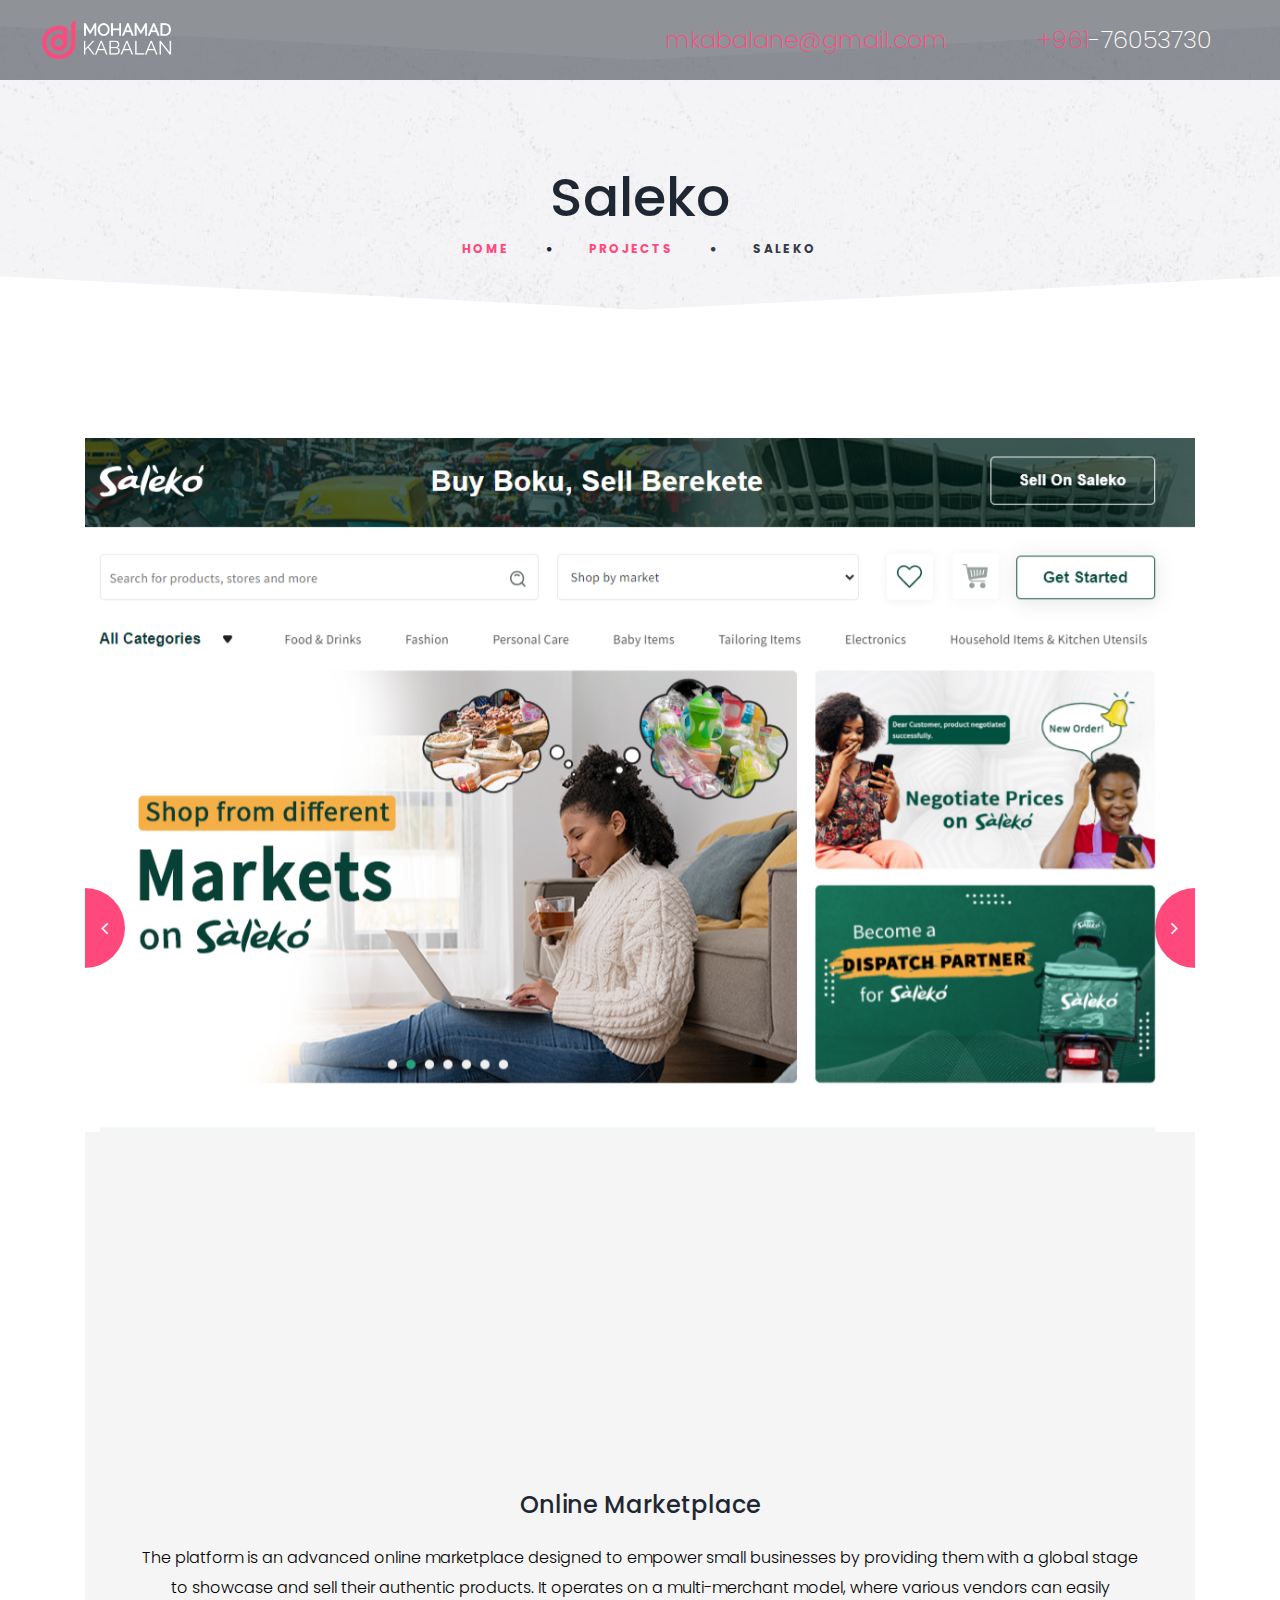
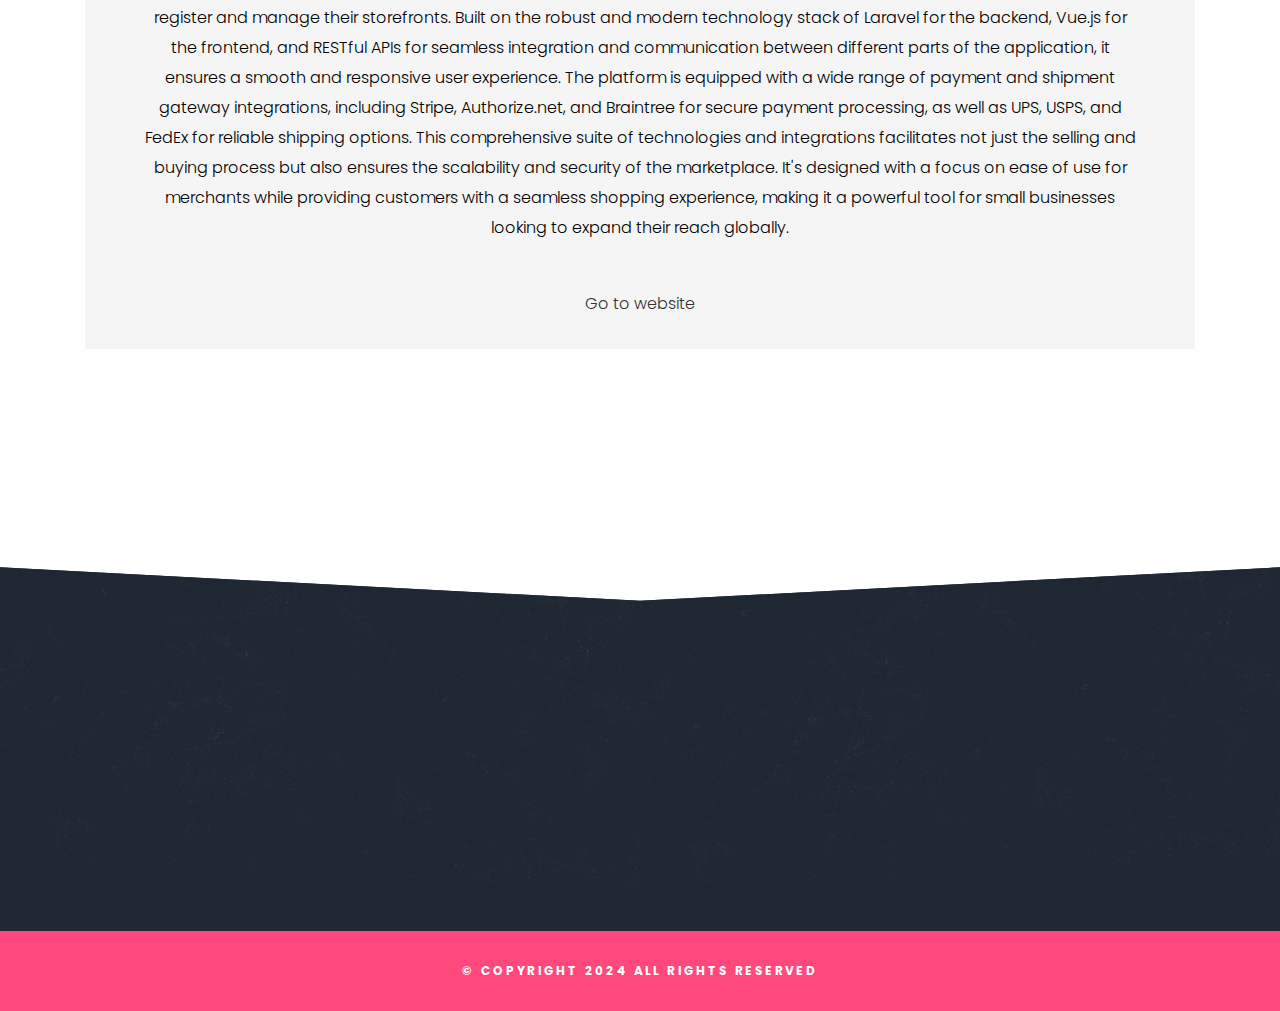
<file: saleko.html>
<!DOCTYPE html>
<!--[if lt IE 7]>      <html class="no-js lt-ie9 lt-ie8 lt-ie7"> <![endif]-->
<!--[if IE 7]>         <html class="no-js lt-ie9 lt-ie8"> <![endif]-->
<!--[if IE 8]>         <html class="no-js lt-ie9"> <![endif]-->
<!--[if gt IE 8]><!-->
<html class="no-js">
<!--<![endif]-->

<head>
    <title>Portfolio – Mohamad Kabalan</title>
    <meta charset="utf-8">
    <!--[if IE]>
    <meta http-equiv="X-UA-Compatible" content="IE=edge">
    <![endif]-->
    <meta name="description" content="">
    <meta name="viewport" content="width=device-width, initial-scale=1, shrink-to-fit=no">

    <!-- Place favicon.ico and apple-touch-icon.png in the root directory -->

    <link rel="stylesheet" href="css/bootstrap.min.css">
    <link rel="stylesheet" href="css/animations.css">
    <link rel="stylesheet" href="css/font-awesome.css">
    <link rel="stylesheet" href="css/main.css" class="color-switcher-link">
    <script src="js/vendor/modernizr-2.6.2.min.js"></script>

    <!--[if lt IE 9]>
    <script src="js/vendor/html5shiv.min.js"></script>
    <script src="js/vendor/respond.min.js"></script>
    <script src="js/vendor/jquery-1.12.4.min.js"></script>
    <![endif]-->

</head>

<body>
<!--[if lt IE 9]>
<div class="bg-danger text-center">You are using an <strong>outdated</strong> browser. Please <a href="http://browsehappy.com/" class="color-main">upgrade your browser</a> to improve your experience.</div>
<![endif]-->

<div class="preloader">
    <div class="preloader_image"></div>
</div>

<!-- search modal -->
<div class="modal" tabindex="-1" role="dialog" aria-labelledby="search_modal" id="search_modal">
    <button type="button" class="close" data-dismiss="modal" aria-label="Close">
        <span aria-hidden="true">&times;</span>
    </button>
    <div class="widget widget_search">
        <form method="get" class="searchform search-form" action="/">
            <div class="form-group">
                <input type="text" value="" name="search" class="form-control" placeholder="Search keyword" id="modal-search-input">
            </div>
            <button type="submit" class="btn">Search</button>
        </form>
    </div>
</div>


<div id="canvas">
    <div id="box_wrapper">
        <!--topline section visible only on small screens|-->
        <div class="header_absolute s-pb-30">
            <header class="page_header ds">
                <div class="container-fluid">
                    <div class="row align-items-center">
                        <div class="col-xl-2 col-lg-3 text-center">
                            <a href="index.html" class="logo text-center">
                                <img src="images/logo.png" alt="">
                            </a>
                        </div>
                        <div class="col-xl-4 col-lg-1 text-center"></div>
                        <div class="col-xl-3 col-lg-4 text-center">
                            <div class="header_phone">
                                <h6>
                                    <span>mkabalane@gmail.com</span>
                                </h6>
                            </div>
                        </div>
                        <div class="col-xl-3 col-lg-4">
                            <div class="header_phone text-center">
                                <h6>
                                    <span>+961</span>-76053730
                                </h6>
                            </div>
                        </div>

                    </div>
                </div>
            </header>
        </div>

        <section class="page_title ls s-py-50 corner-title ls invise overflow-visible mt-60 pt-60">
            <div class="container">
                <div class="row">
                    <div class="col-md-12 text-center">
                        <h1><a target="_blank" href="https://saleko.ng/">Saleko</a></h1>
                        <ol class="breadcrumb">
                            <li class="breadcrumb-item">
                                <a href="index.html">Home</a>
                            </li>
                            <li class="breadcrumb-item">
                                <a href="index.html">Projects</a>
                            </li>
                            <li class="breadcrumb-item active">
                                SALEKO
                            </li>
                        </ol>
                        <div class="divider-15 d-none d-xl-block"></div>
                    </div>
                </div>
            </div>
        </section>


        <section class="ls s-pt-50 s-pb-130 gallery-item">
            <div class="d-none d-lg-block divider-65"></div>
            <div class="container">
                <div class="row">
                    <div class="col-12">
                        <div class="vertical-item gallery-padding hero-bg text-center">
                            <div class="item-media">
                                <div class="owl-carousel gallery-owl-nav" data-margin="0" data-responsive-lg="1" data-responsive-md="1" data-responsive-sm="1" data-responsive-xs="1" data-dots="false" data-nav="true">
                                    <a href="javascript:;" class="photoswipe-link">
                                        <img src="images/gallery/saleko/001.png" alt="">
                                    </a>
                                    <a href="javascript:;" class="photoswipe-link" >
                                        <img src="images/gallery/saleko/002.png" alt="">
                                    </a>
                                    <a href="javascript:;" class="photoswipe-link" >
                                        <img src="images/gallery/saleko/003.png" alt="">
                                    </a>
                                </div>
                            </div>
                            <div class="item-content">
                                <h6>
                                    Online Marketplace
                                </h6>
                                <p>
                                    The platform is an advanced online marketplace designed to empower small businesses by providing them with a global stage to showcase and sell their authentic products. It operates on a multi-merchant model, where various vendors can easily register and manage their storefronts. Built on the robust and modern technology stack of Laravel for the backend, Vue.js for the frontend, and RESTful APIs for seamless integration and communication between different parts of the application, it ensures a smooth and responsive user experience. The platform is equipped with a wide range of payment and shipment gateway integrations, including Stripe, Authorize.net, and Braintree for secure payment processing, as well as UPS, USPS, and FedEx for reliable shipping options. This comprehensive suite of technologies and integrations facilitates not just the selling and buying process but also ensures the scalability and security of the marketplace. It's designed with a focus on ease of use for merchants while providing customers with a seamless shopping experience, making it a powerful tool for small businesses looking to expand their reach globally.
                                </p>
                            </div>
                            <div class="text-center pb-30">
                                <a target="_blank" href="https://saleko.ng/">Go to website</a>
                            </div>
                        </div>
                    </div>
                </div>
                <div class="d-none d-lg-block divider-60"></div>

            </div>
            <div class="d-none d-lg-block divider-75"></div>
        </section>


        <footer class="page_footer corner-footer ds s-pt-30 s-pb-0 s-pb-lg-10 s-pb-xl-50 c-gutter-60 s-parallax">

            <div class="container">
                <div class="container">
                    <div class="row">
                        <div class="divider-20 d-none d-xl-block"></div>
                        <div class="col-md-12 mt-4 text-center animate" data-animation="fadeInUp">
                            <img class="margin-negative" src="images//footer_logo.png" alt="">

                            <div class="header_phone pt-10 pb-10">
                                <h6>
                                    <span>mkabalane@gmail.com</span>
                                </h6>
                            </div>
                            <div class="header_phone pt-10 pb-10">
                                <h6>
                                    <span>961-</span>76053730
                                </h6>
                            </div>

                            <div class="widget widget_social_buttons">
                                <a href="https://www.linkedin.com/in/mohamad-kabalan-40ba1ab8/" class="fa fa-linkedin color-icon" title="linkedin"></a>
                            </div>
                        </div>
                    </div>
                </div>
            </div>
        </footer>


        <section class="page_copyright light-copy cs s-py-20 s-py-lg-5 s-parallax copyright">
            <div class="container">
                <div class="row align-items-center">
                    <div class="divider-20 d-none d-lg-block"></div>
                    <div class="col-md-12 text-center">
                        <p>&copy; Copyright
                            <span class="copyright_year">2024</span> All Rights Reserved</p>
                    </div>
                    <div class="divider-20 d-none d-lg-block"></div>
                </div>
            </div>
        </section>


    </div>
    <!-- eof #box_wrapper -->
</div>
<!-- eof #canvas -->


<script src="js/compressed.js"></script>
<script src="js/main.js"></script>


</body>

</html>
</file>
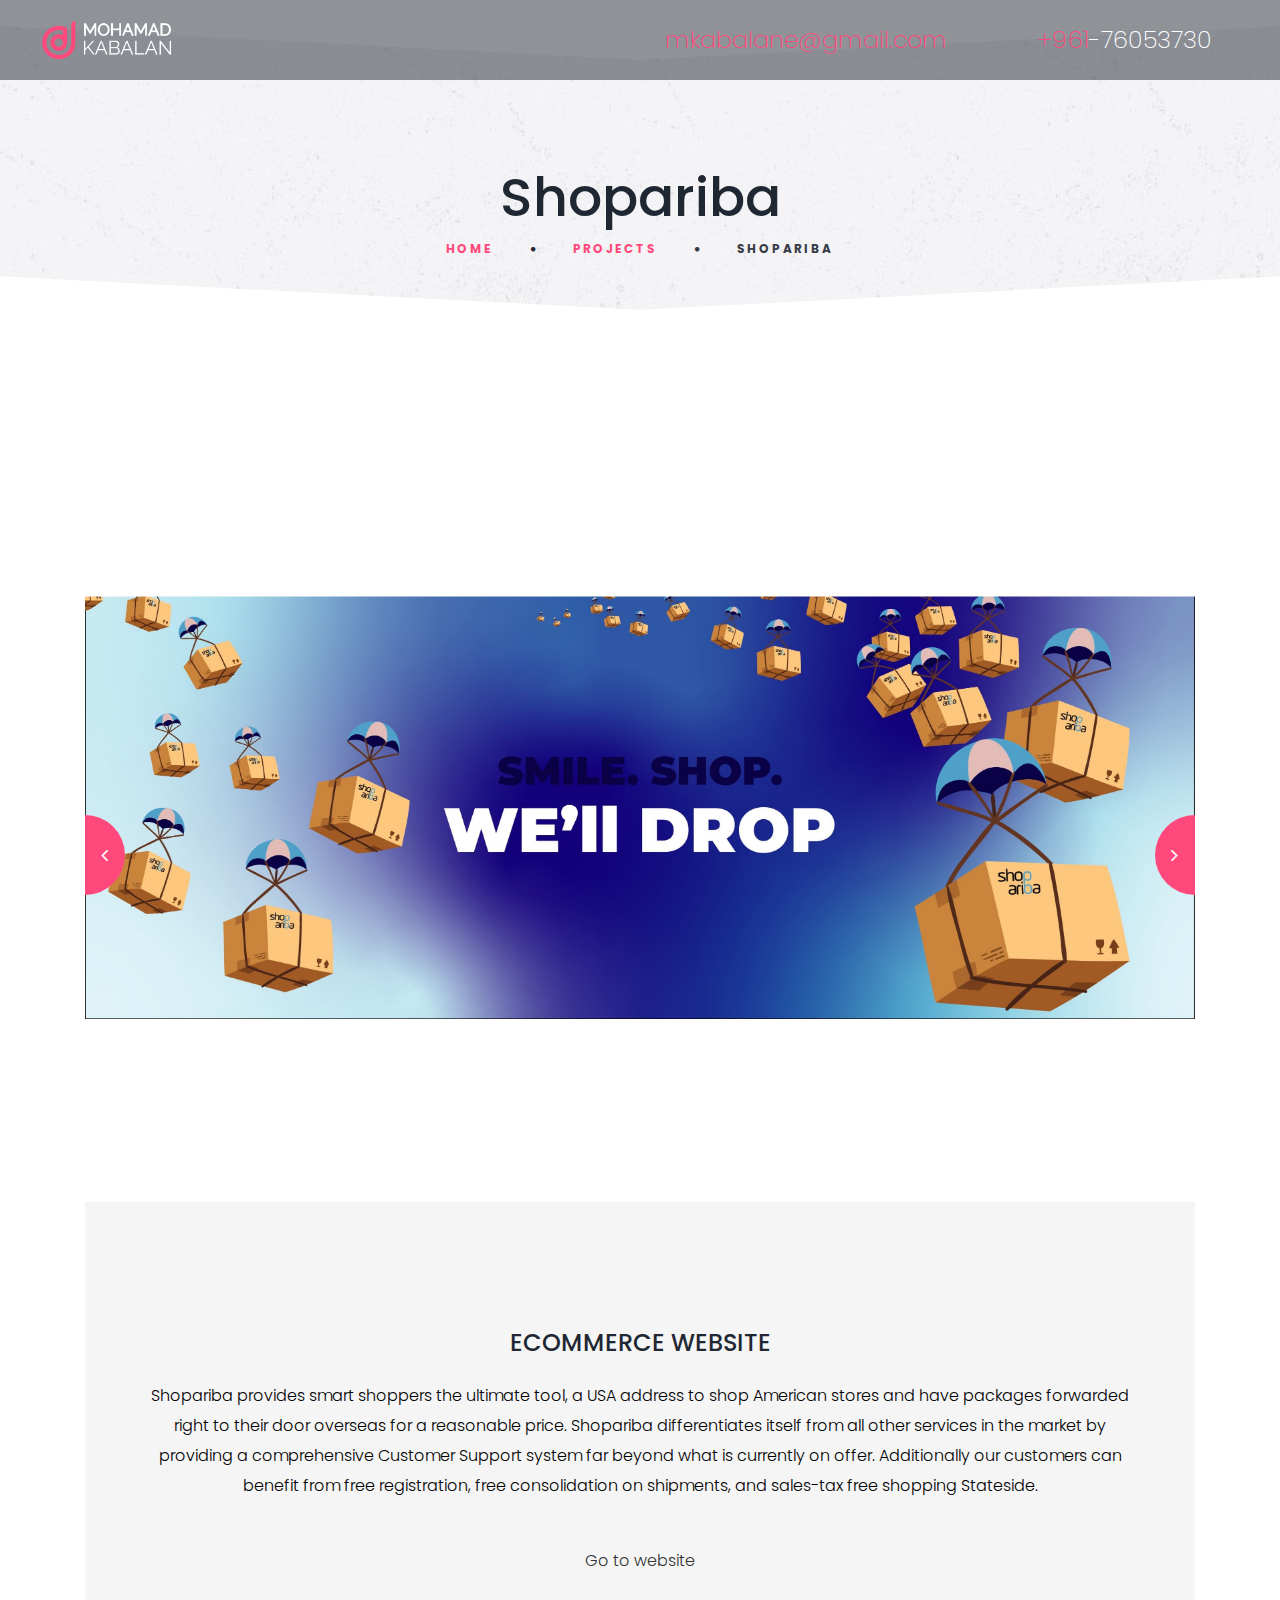
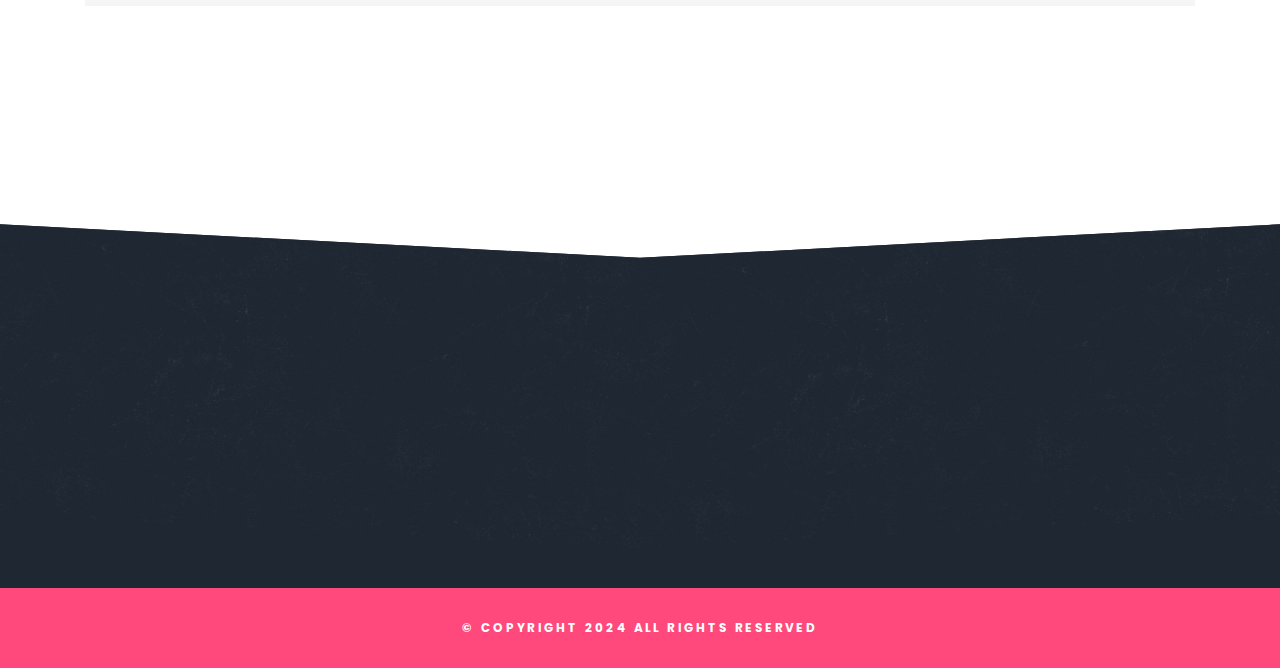
<file: shopariba.html>
<!DOCTYPE html>
<!--[if lt IE 7]>      <html class="no-js lt-ie9 lt-ie8 lt-ie7"> <![endif]-->
<!--[if IE 7]>         <html class="no-js lt-ie9 lt-ie8"> <![endif]-->
<!--[if IE 8]>         <html class="no-js lt-ie9"> <![endif]-->
<!--[if gt IE 8]><!-->
<html class="no-js">
<!--<![endif]-->

<head>
    <title>Portfolio – Mohamad Kabalan</title>
    <meta charset="utf-8">
    <!--[if IE]>
    <meta http-equiv="X-UA-Compatible" content="IE=edge">
    <![endif]-->
    <meta name="description" content="">
    <meta name="viewport" content="width=device-width, initial-scale=1, shrink-to-fit=no">

    <!-- Place favicon.ico and apple-touch-icon.png in the root directory -->

    <link rel="stylesheet" href="css/bootstrap.min.css">
    <link rel="stylesheet" href="css/animations.css">
    <link rel="stylesheet" href="css/font-awesome.css">
    <link rel="stylesheet" href="css/main.css" class="color-switcher-link">
    <script src="js/vendor/modernizr-2.6.2.min.js"></script>

    <!--[if lt IE 9]>
    <script src="js/vendor/html5shiv.min.js"></script>
    <script src="js/vendor/respond.min.js"></script>
    <script src="js/vendor/jquery-1.12.4.min.js"></script>
    <![endif]-->

</head>

<body>
<!--[if lt IE 9]>
<div class="bg-danger text-center">You are using an <strong>outdated</strong> browser. Please <a href="http://browsehappy.com/" class="color-main">upgrade your browser</a> to improve your experience.</div>
<![endif]-->

<div class="preloader">
    <div class="preloader_image"></div>
</div>

<!-- search modal -->
<div class="modal" tabindex="-1" role="dialog" aria-labelledby="search_modal" id="search_modal">
    <button type="button" class="close" data-dismiss="modal" aria-label="Close">
        <span aria-hidden="true">&times;</span>
    </button>
    <div class="widget widget_search">
        <form method="get" class="searchform search-form" action="/">
            <div class="form-group">
                <input type="text" value="" name="search" class="form-control" placeholder="Search keyword" id="modal-search-input">
            </div>
            <button type="submit" class="btn">Search</button>
        </form>
    </div>
</div>


<div id="canvas">
    <div id="box_wrapper">
        <!--topline section visible only on small screens|-->
        <div class="header_absolute s-pb-30">
            <header class="page_header ds">
                <div class="container-fluid">
                    <div class="row align-items-center">
                        <div class="col-xl-2 col-lg-3 text-center">
                            <a href="index.html" class="logo text-center">
                                <img src="images/logo.png" alt="">
                            </a>
                        </div>
                        <div class="col-xl-4 col-lg-1 text-center"></div>
                        <div class="col-xl-3 col-lg-4 text-center">
                            <div class="header_phone">
                                <h6>
                                    <span>mkabalane@gmail.com</span>
                                </h6>
                            </div>
                        </div>
                        <div class="col-xl-3 col-lg-4">
                            <div class="header_phone text-center">
                                <h6>
                                    <span>+961</span>-76053730
                                </h6>
                            </div>
                        </div>

                    </div>
                </div>
            </header>
        </div>

        <section class="page_title ls s-py-50 corner-title ls invise overflow-visible mt-60 pt-60">
            <div class="container">
                <div class="row">
                    <div class="col-md-12 text-center">
                        <h1><a target="_blank" href="https://shopariba.com">Shopariba</a></h1>
                        <ol class="breadcrumb">
                            <li class="breadcrumb-item">
                                <a href="index.html">Home</a>
                            </li>
                            <li class="breadcrumb-item">
                                <a href="index.html">Projects</a>
                            </li>
                            <li class="breadcrumb-item active">
                                SHOPARIBA
                            </li>
                        </ol>
                        <div class="divider-15 d-none d-xl-block"></div>
                    </div>
                </div>
            </div>
        </section>


        <section class="ls s-pt-50 s-pb-130 gallery-item">
            <div class="d-none d-lg-block divider-65"></div>
            <div class="container">
                <div class="row">
                    <div class="col-12">
                        <div class="vertical-item gallery-padding hero-bg text-center">
                            <div class="item-media">
                                <div class="owl-carousel gallery-owl-nav" data-margin="0" data-responsive-lg="1" data-responsive-md="1" data-responsive-sm="1" data-responsive-xs="1" data-dots="false" data-nav="true">
                                    <a href="javascript:;" class="photoswipe-link">
                                        <img src="images/gallery/shopariba/001.jpg" alt="">
                                    </a>
                                    <a href="javascript:;" class="photoswipe-link" >
                                        <img src="images/gallery/shopariba/002.jpg" alt="">
                                    </a>
                                    <a href="javascript:;" class="photoswipe-link" >
                                        <img src="images/gallery/shopariba/003.jpg" alt="">
                                    </a>
                                    <a href="javascript:;" class="photoswipe-link" >
                                        <img src="images/gallery/shopariba/004.jpg" alt="">
                                    </a>
                                </div>
                            </div>
                            <div class="item-content">
                                <h6>
                                    ECOMMERCE WEBSITE
                                </h6>
                                <p>
                                    Shopariba provides smart shoppers the ultimate tool, a USA address to shop American stores and have packages forwarded right to their door overseas for a reasonable price. Shopariba differentiates itself from all other services in the market by providing a comprehensive Customer Support system far beyond what is currently on offer. Additionally our customers can benefit from free registration, free consolidation on shipments, and sales-tax free shopping Stateside.
                                </p>
                            </div>
                            <div class="text-center pb-30">
                                <a target="_blank" href="https://shopariba.com">Go to website</a>
                            </div>
                        </div>
                    </div>
                </div>
                <div class="d-none d-lg-block divider-60"></div>

            </div>
            <div class="d-none d-lg-block divider-75"></div>
        </section>


        <footer class="page_footer corner-footer ds s-pt-30 s-pb-0 s-pb-lg-10 s-pb-xl-50 c-gutter-60 s-parallax">

            <div class="container">
                <div class="container">
                    <div class="row">
                        <div class="divider-20 d-none d-xl-block"></div>
                        <div class="col-md-12 mt-4 text-center animate" data-animation="fadeInUp">
                            <img class="margin-negative" src="images//footer_logo.png" alt="">

                            <div class="header_phone pt-10 pb-10">
                                <h6>
                                    <span>mkabalane@gmail.com</span>
                                </h6>
                            </div>
                            <div class="header_phone pt-10 pb-10">
                                <h6>
                                    <span>961-</span>76053730
                                </h6>
                            </div>

                            <div class="widget widget_social_buttons">
                                <a href="https://www.linkedin.com/in/mohamad-kabalan-40ba1ab8/" class="fa fa-linkedin color-icon" title="linkedin"></a>
                            </div>
                        </div>
                    </div>
                </div>
            </div>
        </footer>


        <section class="page_copyright light-copy cs s-py-20 s-py-lg-5 s-parallax copyright">
            <div class="container">
                <div class="row align-items-center">
                    <div class="divider-20 d-none d-lg-block"></div>
                    <div class="col-md-12 text-center">
                        <p>&copy; Copyright
                            <span class="copyright_year">2024</span> All Rights Reserved</p>
                    </div>
                    <div class="divider-20 d-none d-lg-block"></div>
                </div>
            </div>
        </section>


    </div>
    <!-- eof #box_wrapper -->
</div>
<!-- eof #canvas -->


<script src="js/compressed.js"></script>
<script src="js/main.js"></script>


</body>

</html>
</file>
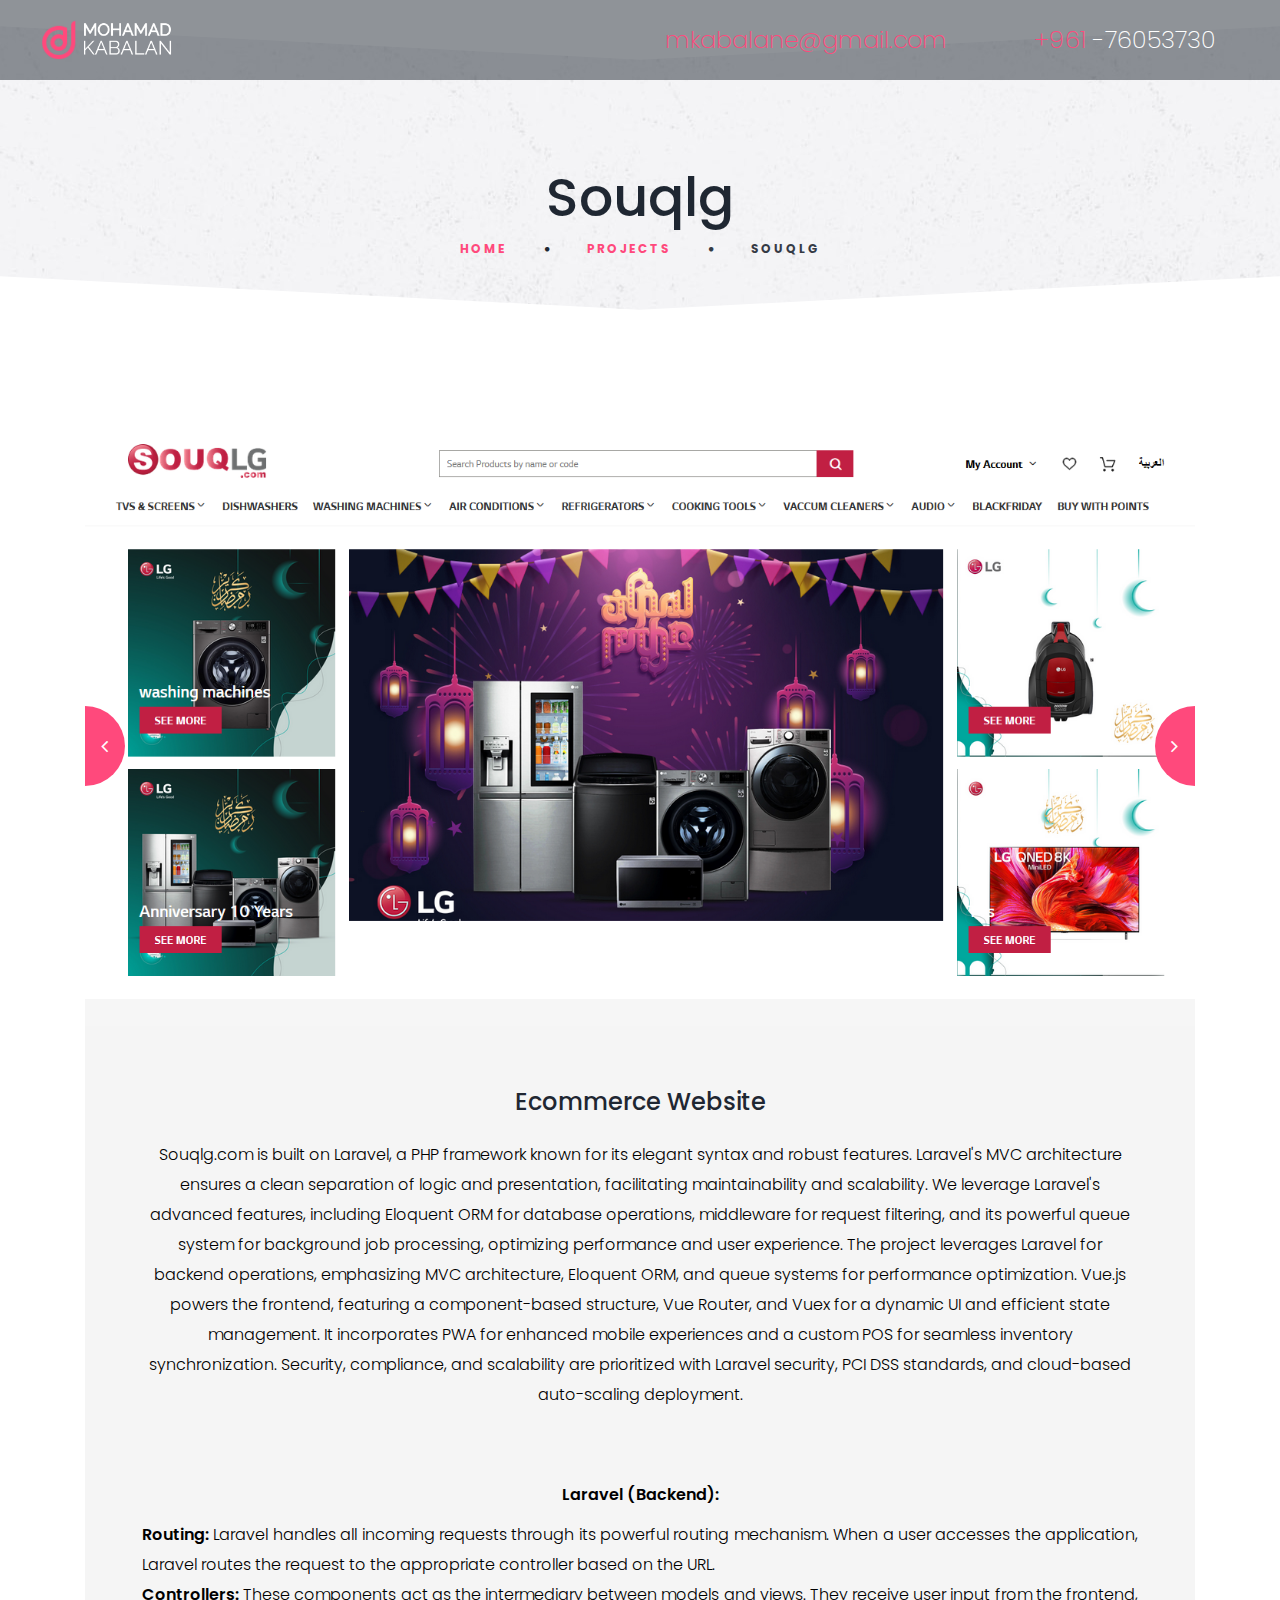
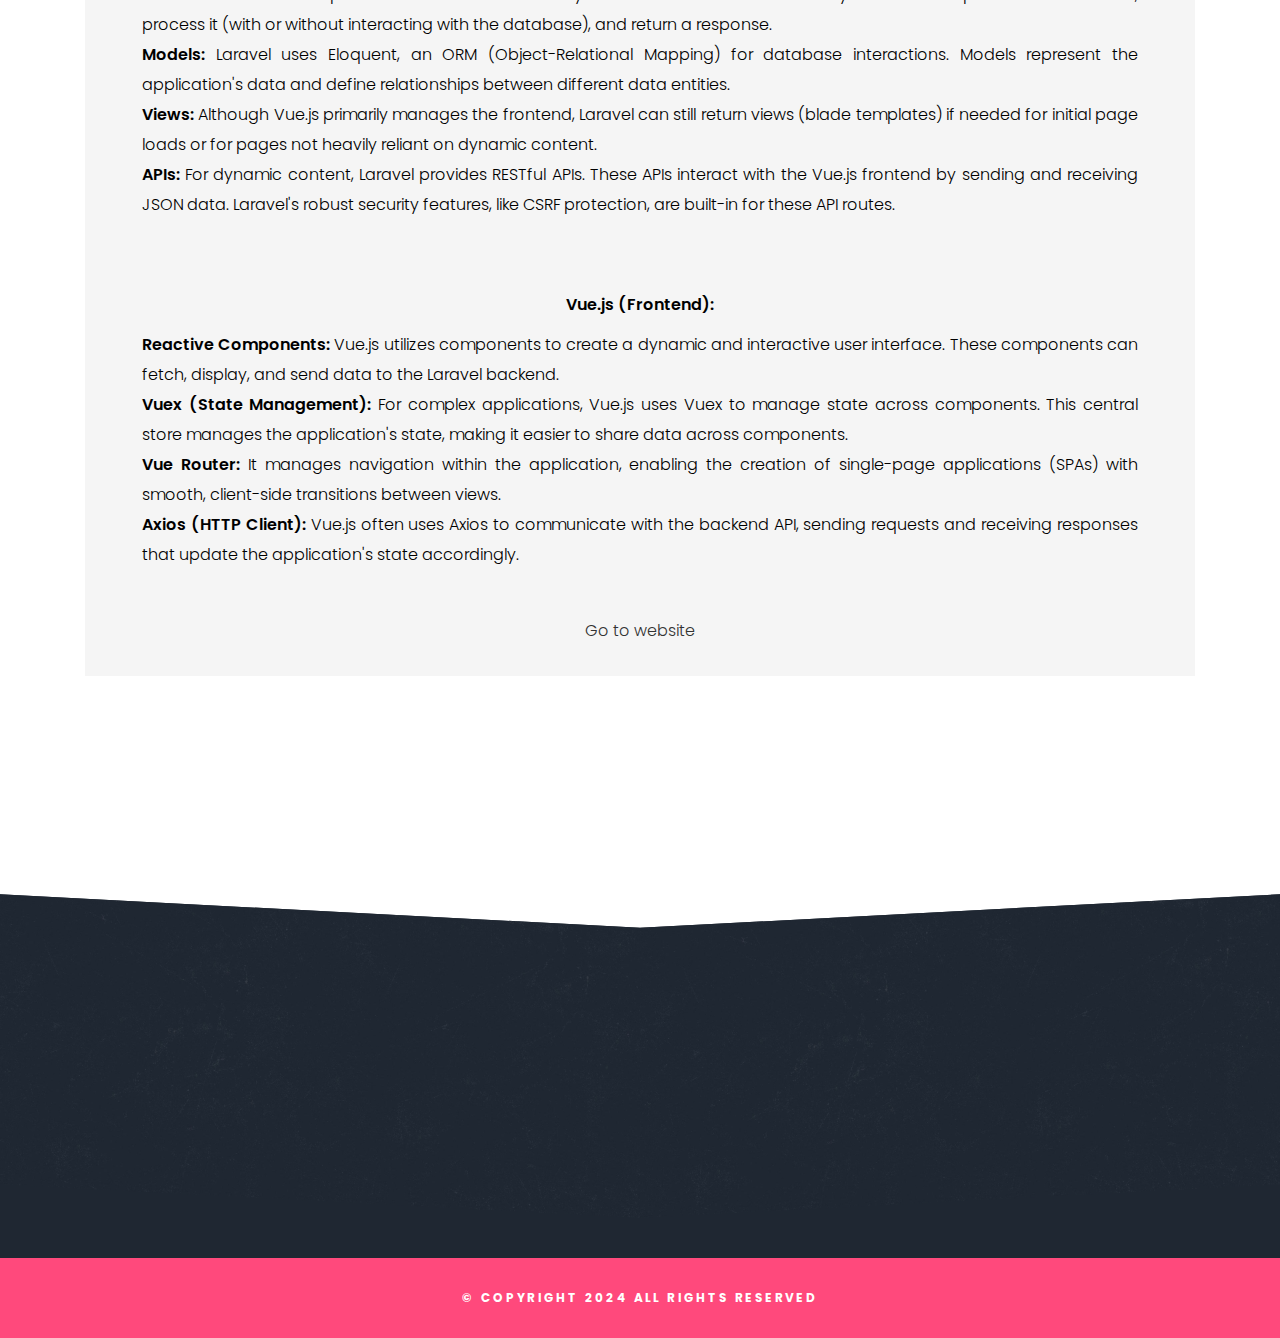
<file: souqlg.html>
<!DOCTYPE html><!--[if lt IE 7]>
<html class="no-js lt-ie9 lt-ie8 lt-ie7"> <![endif]-->
<!--[if IE 7]>
<html class="no-js lt-ie9 lt-ie8"> <![endif]-->
<!--[if IE 8]>
<html class="no-js lt-ie9"> <![endif]-->
<!--[if gt IE 8]><!-->
<html class="no-js">
<!--<![endif]-->

<head>
    <title>Portfolio – Mohamad Kabalan</title>
    <meta charset="utf-8">
    <!--[if IE]>
    <meta http-equiv="X-UA-Compatible" content="IE=edge"><![endif]-->
    <meta name="description" content="">
    <meta name="viewport" content="width=device-width, initial-scale=1, shrink-to-fit=no">

    <!-- Place favicon.ico and apple-touch-icon.png in the root directory -->

    <link rel="stylesheet" href="css/bootstrap.min.css">
    <link rel="stylesheet" href="css/animations.css">
    <link rel="stylesheet" href="css/font-awesome.css">
    <link rel="stylesheet" href="css/main.css" class="color-switcher-link">
    <script src="js/vendor/modernizr-2.6.2.min.js"></script>

    <!--[if lt IE 9]>
    <script src="js/vendor/html5shiv.min.js"></script>
    <script src="js/vendor/respond.min.js"></script>
    <script src="js/vendor/jquery-1.12.4.min.js"></script><![endif]-->

</head>

<body>
<!--[if lt IE 9]>
<div class="bg-danger text-center">You are using an
    <strong>outdated</strong>
    browser. Please
    <a href="http://browsehappy.com/" class="color-main">upgrade your browser</a>
    to improve your experience.
</div><![endif]-->

<div class="preloader">
    <div class="preloader_image"></div>
</div>

<!-- search modal -->
<div class="modal" tabindex="-1" role="dialog" aria-labelledby="search_modal" id="search_modal">
    <button type="button" class="close" data-dismiss="modal" aria-label="Close">
        <span aria-hidden="true">&times;</span>
    </button>
    <div class="widget widget_search">
        <form method="get" class="searchform search-form" action="/">
            <div class="form-group">
                <input type="text" value="" name="search" class="form-control" placeholder="Search keyword"
                       id="modal-search-input">
            </div>
            <button type="submit" class="btn">Search</button>
        </form>
    </div>
</div>


<div id="canvas">
    <div id="box_wrapper">
        <!--topline section visible only on small screens|-->
        <div class="header_absolute s-pb-30">
            <header class="page_header ds">
                <div class="container-fluid">
                    <div class="row align-items-center">
                        <div class="col-xl-2 col-lg-3 text-center">
                            <a href="index.html" class="logo text-center">
                                <img src="images/logo.png" alt="">
                            </a>
                        </div>
                        <div class="col-xl-4 col-lg-1 text-center"></div>
                        <div class="col-xl-3 col-lg-4 text-center">
                            <div class="header_phone">
                                <h6>
                                    <span>mkabalane@gmail.com</span>
                                </h6>
                            </div>
                        </div>
                        <div class="col-xl-3 col-lg-4">
                            <div class="header_phone text-center">
                                <h6>
                                    <span>+961</span>
                                    -76053730
                                </h6>
                            </div>
                        </div>

                    </div>
                </div>
            </header>
        </div>

        <section class="page_title ls s-py-50 corner-title ls invise overflow-visible mt-60 pt-60">
            <div class="container">
                <div class="row">
                    <div class="col-md-12 text-center">
                        <h1><a target="_blank" href="https://souqlg.com/">Souqlg</a></h1>
                        <ol class="breadcrumb">
                            <li class="breadcrumb-item">
                                <a href="index.html">Home</a>
                            </li>
                            <li class="breadcrumb-item">
                                <a href="index.html">Projects</a>
                            </li>
                            <li class="breadcrumb-item active">
                                SOUQLG
                            </li>
                        </ol>
                        <div class="divider-15 d-none d-xl-block"></div>
                    </div>
                </div>
            </div>
        </section>


        <section class="ls s-pt-50 s-pb-130 gallery-item">
            <div class="d-none d-lg-block divider-65"></div>
            <div class="container">
                <div class="row">
                    <div class="col-12">
                        <div class="vertical-item gallery-padding hero-bg text-center">
                            <div class="item-media">
                                <div class="owl-carousel gallery-owl-nav" data-margin="0" data-responsive-lg="1"
                                     data-responsive-md="1" data-responsive-sm="1" data-responsive-xs="1"
                                     data-dots="false" data-nav="true">
                                    <a href="javascript:;" class="photoswipe-link">
                                        <img src="images/gallery/souqlg/001.png" alt="">
                                    </a>
                                    <a href="javascript:;" class="photoswipe-link">
                                        <img src="images/gallery/souqlg/002.png" alt="">
                                    </a>
                                    <a href="javascript:;" class="photoswipe-link">
                                        <img src="images/gallery/souqlg/003.jpg" alt="">
                                    </a>
                                </div>
                            </div>
                            <div class="item-content">
                                <h6>
                                    Ecommerce Website </h6>
                                <p>
                                    Souqlg.com is built on Laravel, a PHP framework known for its elegant syntax and
                                    robust features. Laravel's MVC architecture ensures a clean separation of logic and
                                    presentation, facilitating maintainability and scalability. We leverage Laravel's
                                    advanced features, including Eloquent ORM for database operations, middleware for
                                    request filtering, and its powerful queue system for background job processing,
                                    optimizing performance and user experience. The project leverages Laravel for
                                    backend operations, emphasizing MVC architecture, Eloquent ORM, and queue systems
                                    for performance optimization. Vue.js powers the frontend, featuring a
                                    component-based structure, Vue Router, and Vuex for a dynamic UI and efficient state
                                    management. It incorporates PWA for enhanced mobile experiences and a custom POS for
                                    seamless inventory synchronization. Security, compliance, and scalability are
                                    prioritized with Laravel security, PCI DSS standards, and cloud-based auto-scaling
                                    deployment. </p>
                                </br>
                                </br>
                                <p>
                                    <strong>Laravel (Backend):</strong>
                                </p>
                                <p style="text-align: justify">
                                    <strong>Routing:</strong>
                                    Laravel handles all incoming requests through its powerful routing mechanism. When a
                                    user accesses the application, Laravel routes the request to the appropriate
                                    controller based on the URL.</br>
                                    <strong>Controllers:</strong>
                                    These components act as the intermediary between models and views. They receive user
                                    input from the frontend, process it (with or without interacting with the database),
                                    and return a response.</br>
                                    <strong>Models:</strong>
                                    Laravel uses Eloquent, an ORM (Object-Relational Mapping) for database interactions.
                                    Models represent the application's data and define relationships between different
                                    data entities.</br>

                                    <strong>Views:</strong>
                                    Although Vue.js primarily manages the frontend, Laravel can still return views
                                    (blade templates) if needed for initial page loads or for pages not heavily reliant
                                    on dynamic content.</br>
                                    <strong>APIs:</strong>
                                    For dynamic content, Laravel provides RESTful APIs. These APIs interact with the
                                    Vue.js frontend by sending and receiving JSON data. Laravel's robust security
                                    features, like CSRF protection, are built-in for these API routes.</br>
                                </p>
                                </br>
                                </br>
                                <p>
                                    <strong>Vue.js (Frontend):</strong>
                                </p>
                                <p style="text-align: justify">
                                    <strong> Reactive Components:</strong>
                                    Vue.js utilizes components to create a dynamic and interactive user interface. These
                                    components can fetch, display, and send data to the Laravel backend.</br>
                                    <strong>Vuex (State Management):</strong>
                                    For complex applications, Vue.js uses Vuex to manage state across components. This
                                    central store manages the application's state, making it easier to share data across
                                    components.</br>
                                    <strong>Vue Router:</strong>
                                    It manages navigation within the application, enabling the creation of single-page
                                    applications (SPAs) with smooth, client-side transitions between views.</br>
                                    <strong>Axios (HTTP Client):</strong>
                                    Vue.js often uses Axios to communicate with the backend API, sending requests and
                                    receiving responses that update the application's state accordingly.
                                </p>
                            </div>
                            <div class="text-center pb-30">
                                <a target="_blank" href="https://souqlg.com/">Go to website</a>
                            </div>
                        </div>
                    </div>
                </div>
                <div class="d-none d-lg-block divider-60"></div>

            </div>
            <div class="d-none d-lg-block divider-75"></div>
        </section>


        <footer class="page_footer corner-footer ds s-pt-30 s-pb-0 s-pb-lg-10 s-pb-xl-50 c-gutter-60 s-parallax">

            <div class="container">
                <div class="container">
                    <div class="row">
                        <div class="divider-20 d-none d-xl-block"></div>
                        <div class="col-md-12 mt-4 text-center animate" data-animation="fadeInUp">
                            <img class="margin-negative" src="images//footer_logo.png" alt="">

                            <div class="header_phone pt-10 pb-10">
                                <h6>
                                    <span>mkabalane@gmail.com</span>
                                </h6>
                            </div>
                            <div class="header_phone pt-10 pb-10">
                                <h6>
                                    <span>961-</span>
                                    76053730
                                </h6>
                            </div>

                            <div class="widget widget_social_buttons">
                                <a href="https://www.linkedin.com/in/mohamad-kabalan-40ba1ab8/"
                                   class="fa fa-linkedin color-icon" title="linkedin"></a>
                            </div>
                        </div>
                    </div>
                </div>
            </div>
        </footer>


        <section class="page_copyright light-copy cs s-py-20 s-py-lg-5 s-parallax copyright">
            <div class="container">
                <div class="row align-items-center">
                    <div class="divider-20 d-none d-lg-block"></div>
                    <div class="col-md-12 text-center">
                        <p>&copy; Copyright
                            <span class="copyright_year">2024</span>
                            All Rights Reserved
                        </p>
                    </div>
                    <div class="divider-20 d-none d-lg-block"></div>
                </div>
            </div>
        </section>


    </div>
    <!-- eof #box_wrapper -->
</div>
<!-- eof #canvas -->


<script src="js/compressed.js"></script>
<script src="js/main.js"></script>


</body>

</html>
</file>
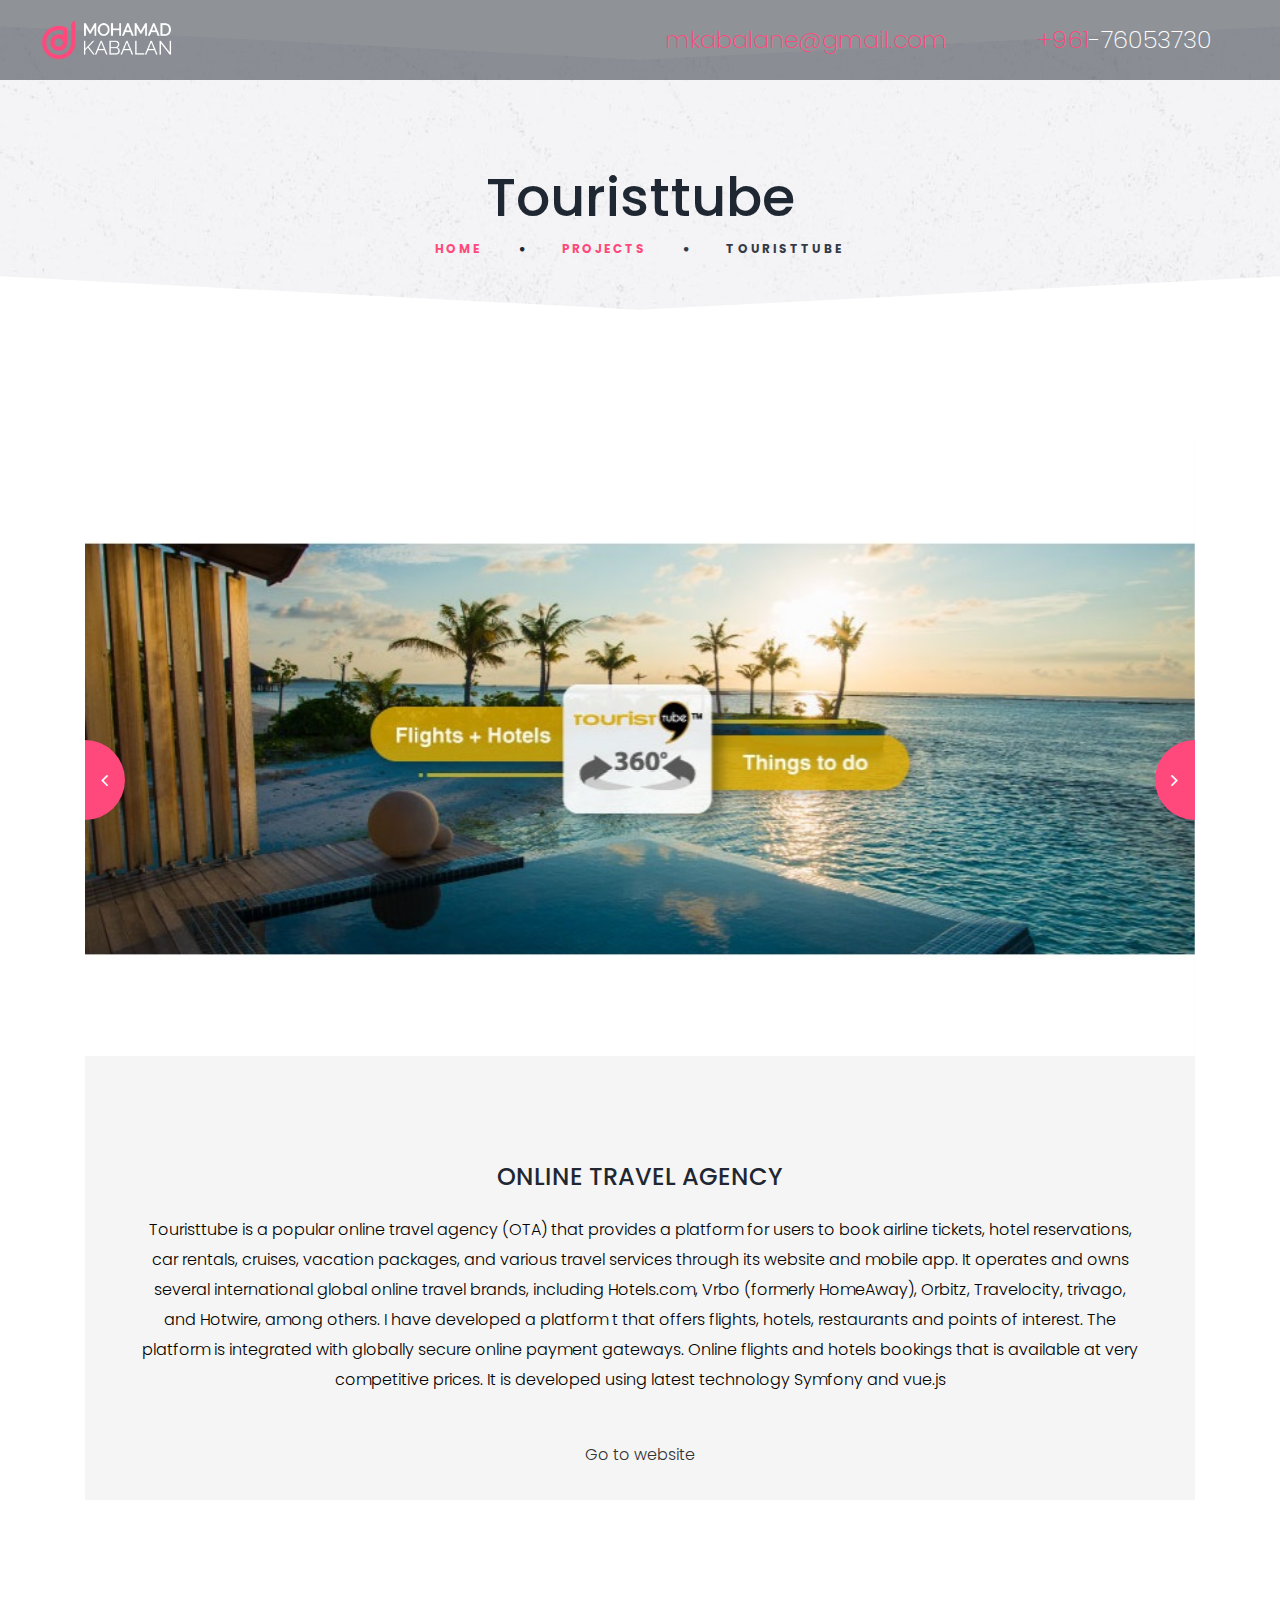
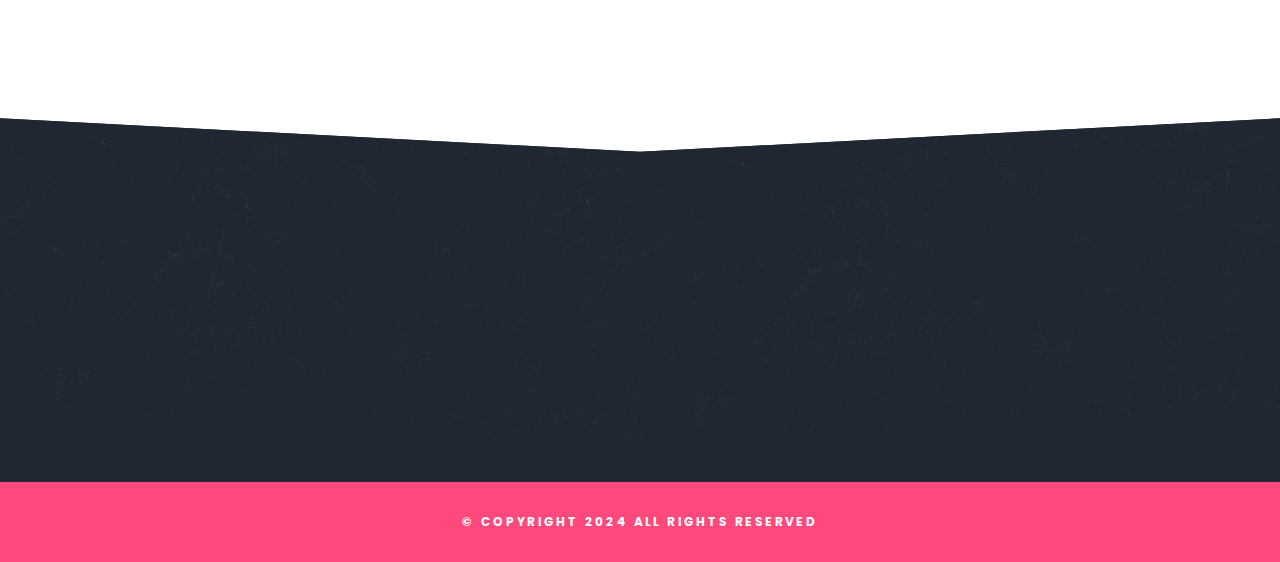
<file: touristtube.html>
<!DOCTYPE html>
<!--[if lt IE 7]>      <html class="no-js lt-ie9 lt-ie8 lt-ie7"> <![endif]-->
<!--[if IE 7]>         <html class="no-js lt-ie9 lt-ie8"> <![endif]-->
<!--[if IE 8]>         <html class="no-js lt-ie9"> <![endif]-->
<!--[if gt IE 8]><!-->
<html class="no-js">
<!--<![endif]-->

<head>
    <title>Portfolio – Mohamad Kabalan</title>
    <meta charset="utf-8">
    <!--[if IE]>
    <meta http-equiv="X-UA-Compatible" content="IE=edge">
    <![endif]-->
    <meta name="description" content="">
    <meta name="viewport" content="width=device-width, initial-scale=1, shrink-to-fit=no">

    <!-- Place favicon.ico and apple-touch-icon.png in the root directory -->

    <link rel="stylesheet" href="css/bootstrap.min.css">
    <link rel="stylesheet" href="css/animations.css">
    <link rel="stylesheet" href="css/font-awesome.css">
    <link rel="stylesheet" href="css/main.css" class="color-switcher-link">
    <script src="js/vendor/modernizr-2.6.2.min.js"></script>

    <!--[if lt IE 9]>
    <script src="js/vendor/html5shiv.min.js"></script>
    <script src="js/vendor/respond.min.js"></script>
    <script src="js/vendor/jquery-1.12.4.min.js"></script>
    <![endif]-->

</head>

<body>
<!--[if lt IE 9]>
<div class="bg-danger text-center">You are using an <strong>outdated</strong> browser. Please <a href="http://browsehappy.com/" class="color-main">upgrade your browser</a> to improve your experience.</div>
<![endif]-->

<div class="preloader">
    <div class="preloader_image"></div>
</div>

<!-- search modal -->
<div class="modal" tabindex="-1" role="dialog" aria-labelledby="search_modal" id="search_modal">
    <button type="button" class="close" data-dismiss="modal" aria-label="Close">
        <span aria-hidden="true">&times;</span>
    </button>
    <div class="widget widget_search">
        <form method="get" class="searchform search-form" action="/">
            <div class="form-group">
                <input type="text" value="" name="search" class="form-control" placeholder="Search keyword" id="modal-search-input">
            </div>
            <button type="submit" class="btn">Search</button>
        </form>
    </div>
</div>


<div id="canvas">
    <div id="box_wrapper">
        <!--topline section visible only on small screens|-->
        <div class="header_absolute s-pb-30">
            <header class="page_header ds">
                <div class="container-fluid">
                    <div class="row align-items-center">
                        <div class="col-xl-2 col-lg-3 text-center">
                            <a href="index.html" class="logo text-center">
                                <img src="images/logo.png" alt="">
                            </a>
                        </div>
                        <div class="col-xl-4 col-lg-1 text-center"></div>
                        <div class="col-xl-3 col-lg-4 text-center">
                            <div class="header_phone">
                                <h6>
                                    <span>mkabalane@gmail.com</span>
                                </h6>
                            </div>
                        </div>
                        <div class="col-xl-3 col-lg-4">
                            <div class="header_phone text-center">
                                <h6>
                                    <span>+961</span>-76053730
                                </h6>
                            </div>
                        </div>

                    </div>
                </div>
            </header>
        </div>

        <section class="page_title ls s-py-50 corner-title ls invise overflow-visible mt-60 pt-60">
            <div class="container">
                <div class="row">
                    <div class="col-md-12 text-center">
                        <h1><a target="_blank" href="https://touristtube.com">Touristtube</a></h1>
                        <ol class="breadcrumb">
                            <li class="breadcrumb-item">
                                <a href="index.html">Home</a>
                            </li>
                            <li class="breadcrumb-item">
                                <a href="index.html">Projects</a>
                            </li>
                            <li class="breadcrumb-item active">
                                TOURISTTUBE
                            </li>
                        </ol>
                        <div class="divider-15 d-none d-xl-block"></div>
                    </div>
                </div>
            </div>
        </section>


        <section class="ls s-pt-50 s-pb-130 gallery-item">
            <div class="d-none d-lg-block divider-65"></div>
            <div class="container">
                <div class="row">
                    <div class="col-12">
                        <div class="vertical-item gallery-padding hero-bg text-center">
                            <div class="item-media">
                                <div class="owl-carousel gallery-owl-nav" data-margin="0" data-responsive-lg="1" data-responsive-md="1" data-responsive-sm="1" data-responsive-xs="1" data-dots="false" data-nav="true">
                                    <a href="javascript:;" class="photoswipe-link">
                                        <img src="images/gallery/touristtube/000.jpg" alt="">
                                    </a>
                                    <a href="javascript:;" class="photoswipe-link">
                                        <img src="images/gallery/touristtube/001.png" alt="">
                                    </a>
                                    <a href="javascript:;" class="photoswipe-link" >
                                        <img src="images/gallery/touristtube/002.jpg" alt="">
                                    </a>
                                    <a href="javascript:;" class="photoswipe-link" >
                                        <img src="images/gallery/touristtube/003.jpg" alt="">
                                    </a>
                                    <a href="javascript:;" class="photoswipe-link" >
                                        <img src="images/gallery/touristtube/004.jpg" alt="">
                                    </a>
                                </div>
                            </div>
                            <div class="item-content">
                                <h6>
                                    ONLINE TRAVEL AGENCY
                                </h6>
                                <p>
                                    Touristtube is a popular online travel agency (OTA) that provides a platform for users to book airline tickets, hotel reservations, car rentals, cruises, vacation packages, and various travel services through its website and mobile app. It operates and owns several international global online travel brands, including Hotels.com, Vrbo (formerly HomeAway), Orbitz, Travelocity, trivago, and Hotwire, among others.

                                    I have developed a platform t that  offers flights, hotels, restaurants and points of interest. The platform is integrated with globally secure online payment gateways. Online flights and hotels bookings that is available at very competitive prices. It is developed  using latest technology Symfony and vue.js
                                </p>
                            </div>
                            <div class="text-center pb-30">
                                <a target="_blank" href="https://touristtube.com">Go to website</a>
                            </div>
                        </div>
                    </div>
                </div>
                <div class="d-none d-lg-block divider-60"></div>

            </div>
            <div class="d-none d-lg-block divider-75"></div>
        </section>


        <footer class="page_footer corner-footer ds s-pt-30 s-pb-0 s-pb-lg-10 s-pb-xl-50 c-gutter-60 s-parallax">

            <div class="container">
                <div class="container">
                    <div class="row">
                        <div class="divider-20 d-none d-xl-block"></div>
                        <div class="col-md-12 mt-4 text-center animate" data-animation="fadeInUp">
                            <img class="margin-negative" src="images//footer_logo.png" alt="">

                            <div class="header_phone pt-10 pb-10">
                                <h6>
                                    <span>mkabalane@gmail.com</span>
                                </h6>
                            </div>
                            <div class="header_phone pt-10 pb-10">
                                <h6>
                                    <span>961-</span>76053730
                                </h6>
                            </div>

                            <div class="widget widget_social_buttons">
                                <a href="https://www.linkedin.com/in/mohamad-kabalan-40ba1ab8/" class="fa fa-linkedin color-icon" title="linkedin"></a>
                            </div>
                        </div>
                    </div>
                </div>
            </div>
        </footer>


        <section class="page_copyright light-copy cs s-py-20 s-py-lg-5 s-parallax copyright">
            <div class="container">
                <div class="row align-items-center">
                    <div class="divider-20 d-none d-lg-block"></div>
                    <div class="col-md-12 text-center">
                        <p>&copy; Copyright
                            <span class="copyright_year">2024</span> All Rights Reserved</p>
                    </div>
                    <div class="divider-20 d-none d-lg-block"></div>
                </div>
            </div>
        </section>


    </div>
    <!-- eof #box_wrapper -->
</div>
<!-- eof #canvas -->


<script src="js/compressed.js"></script>
<script src="js/main.js"></script>


</body>

</html>
</file>
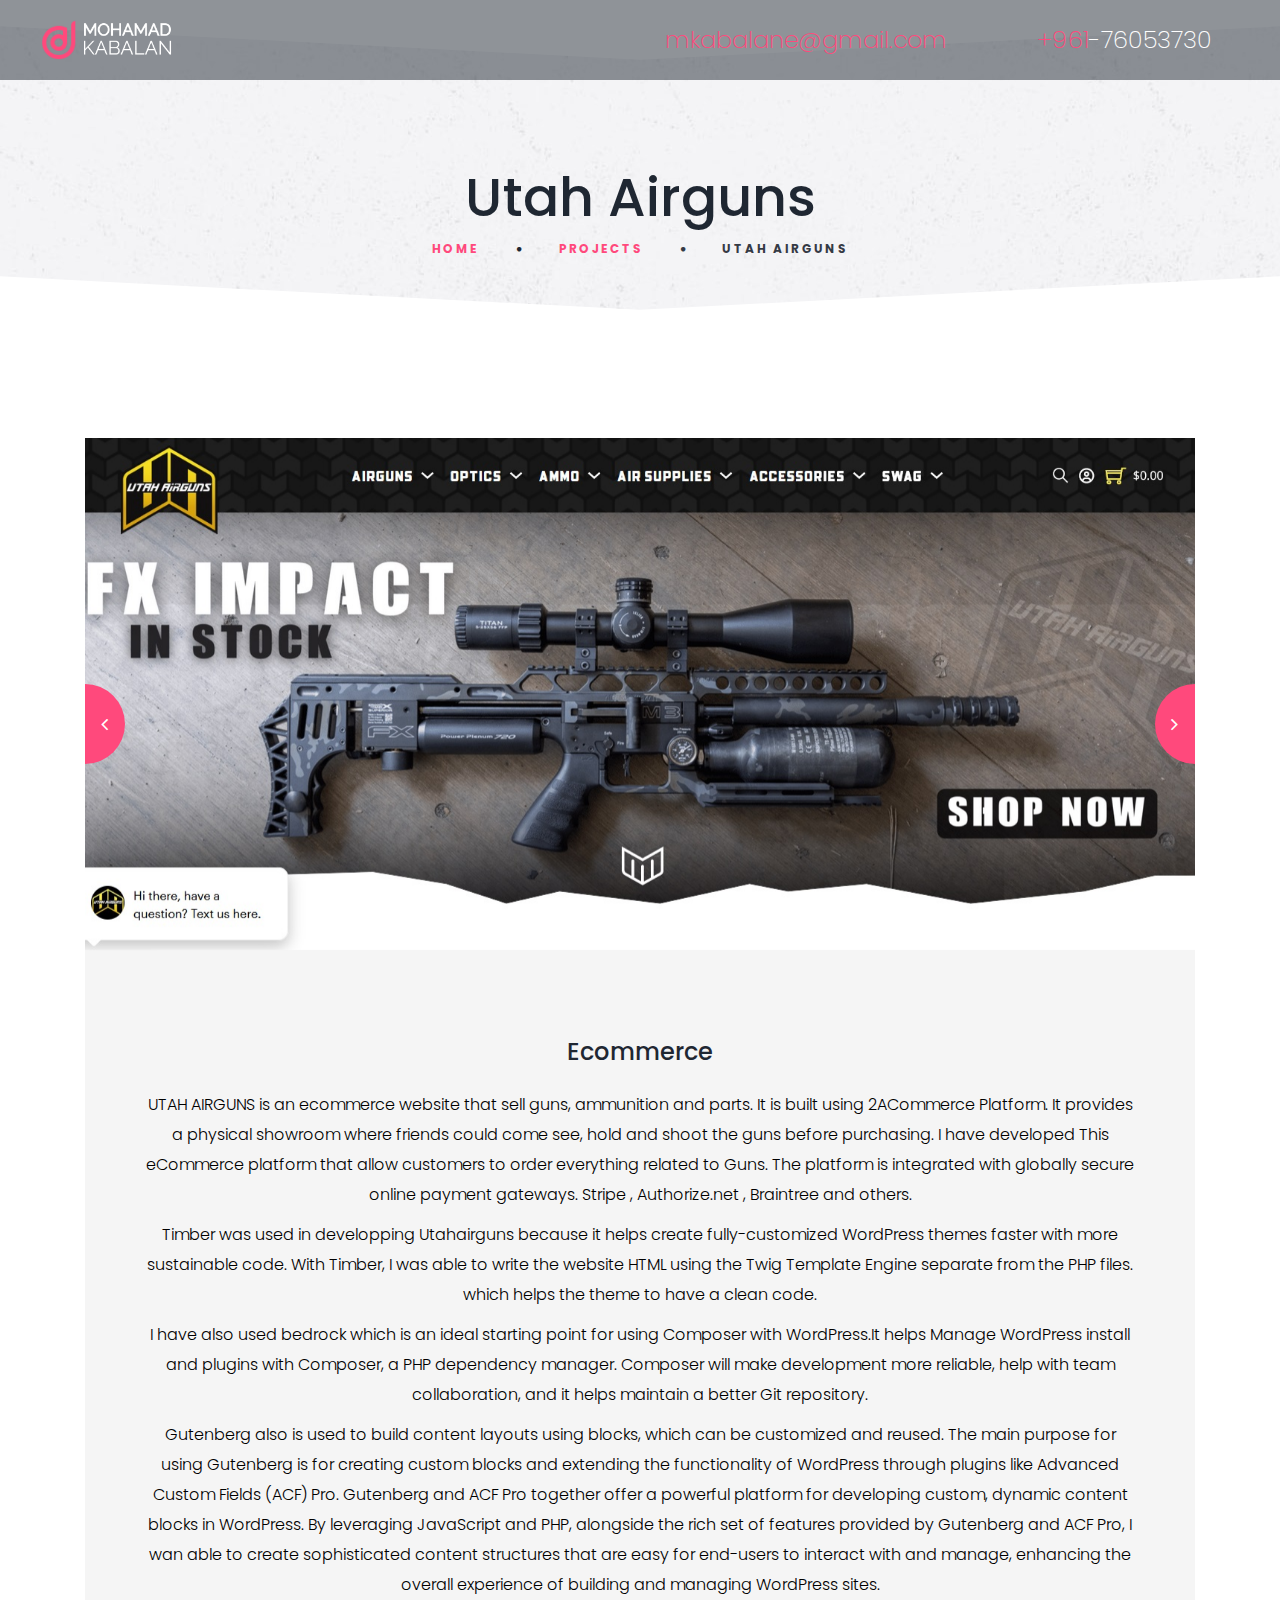
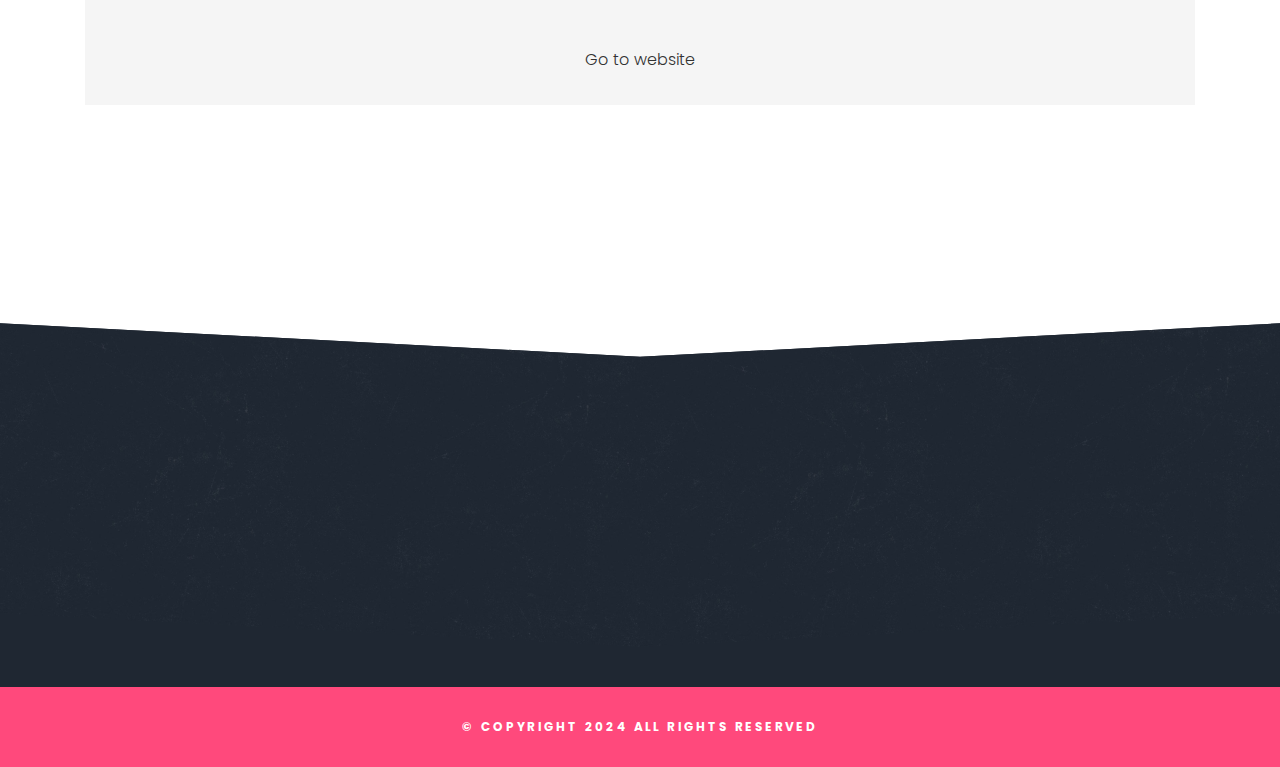
<file: utahairguns.html>
<!DOCTYPE html>
<!--[if lt IE 7]>      <html class="no-js lt-ie9 lt-ie8 lt-ie7"> <![endif]-->
<!--[if IE 7]>         <html class="no-js lt-ie9 lt-ie8"> <![endif]-->
<!--[if IE 8]>         <html class="no-js lt-ie9"> <![endif]-->
<!--[if gt IE 8]><!-->
<html class="no-js">
<!--<![endif]-->

<head>
    <title>Portfolio – Mohamad Kabalan</title>
    <meta charset="utf-8">
    <!--[if IE]>
    <meta http-equiv="X-UA-Compatible" content="IE=edge">
    <![endif]-->
    <meta name="description" content="">
    <meta name="viewport" content="width=device-width, initial-scale=1, shrink-to-fit=no">

    <!-- Place favicon.ico and apple-touch-icon.png in the root directory -->

    <link rel="stylesheet" href="css/bootstrap.min.css">
    <link rel="stylesheet" href="css/animations.css">
    <link rel="stylesheet" href="css/font-awesome.css">
    <link rel="stylesheet" href="css/main.css" class="color-switcher-link">
    <script src="js/vendor/modernizr-2.6.2.min.js"></script>

    <!--[if lt IE 9]>
    <script src="js/vendor/html5shiv.min.js"></script>
    <script src="js/vendor/respond.min.js"></script>
    <script src="js/vendor/jquery-1.12.4.min.js"></script>
    <![endif]-->

</head>

<body>
<!--[if lt IE 9]>
<div class="bg-danger text-center">You are using an <strong>outdated</strong> browser. Please <a href="http://browsehappy.com/" class="color-main">upgrade your browser</a> to improve your experience.</div>
<![endif]-->

<div class="preloader">
    <div class="preloader_image"></div>
</div>

<!-- search modal -->
<div class="modal" tabindex="-1" role="dialog" aria-labelledby="search_modal" id="search_modal">
    <button type="button" class="close" data-dismiss="modal" aria-label="Close">
        <span aria-hidden="true">&times;</span>
    </button>
    <div class="widget widget_search">
        <form method="get" class="searchform search-form" action="/">
            <div class="form-group">
                <input type="text" value="" name="search" class="form-control" placeholder="Search keyword" id="modal-search-input">
            </div>
            <button type="submit" class="btn">Search</button>
        </form>
    </div>
</div>


<div id="canvas">
    <div id="box_wrapper">
        <!--topline section visible only on small screens|-->
        <div class="header_absolute s-pb-30">
            <header class="page_header ds">
                <div class="container-fluid">
                    <div class="row align-items-center">
                        <div class="col-xl-2 col-lg-3 text-center">
                            <a href="index.html" class="logo text-center">
                                <img src="images/logo.png" alt="">
                            </a>
                        </div>
                        <div class="col-xl-4 col-lg-1 text-center"></div>
                        <div class="col-xl-3 col-lg-4 text-center">
                            <div class="header_phone">
                                <h6>
                                    <span>mkabalane@gmail.com</span>
                                </h6>
                            </div>
                        </div>
                        <div class="col-xl-3 col-lg-4">
                            <div class="header_phone text-center">
                                <h6>
                                    <span>+961</span>-76053730
                                </h6>
                            </div>
                        </div>

                    </div>
                </div>
            </header>
        </div>

        <section class="page_title ls s-py-50 corner-title ls invise overflow-visible mt-60 pt-60">
            <div class="container">
                <div class="row">
                    <div class="col-md-12 text-center">
                        <h1><a target="_blank" href="https://utahairguns.com">Utah Airguns</a></h1>
                        <ol class="breadcrumb">
                            <li class="breadcrumb-item">
                                <a href="index.html">Home</a>
                            </li>
                            <li class="breadcrumb-item">
                                <a href="index.html">Projects</a>
                            </li>
                            <li class="breadcrumb-item active">
                                UTAH AIRGUNS
                            </li>
                        </ol>
                        <div class="divider-15 d-none d-xl-block"></div>
                    </div>
                </div>
            </div>
        </section>


        <section class="ls s-pt-50 s-pb-130 gallery-item">
            <div class="d-none d-lg-block divider-65"></div>
            <div class="container">
                <div class="row">
                    <div class="col-12">
                        <div class="vertical-item gallery-padding hero-bg text-center">
                            <div class="item-media">
                                <div class="owl-carousel gallery-owl-nav" data-margin="0" data-responsive-lg="1" data-responsive-md="1" data-responsive-sm="1" data-responsive-xs="1" data-dots="false" data-nav="true">
                                    <a href="javascript:;" class="photoswipe-link">
                                        <img src="images/gallery/utahairguns/000.jpg" alt="">
                                    </a>
                                    <a href="javascript:;" class="photoswipe-link">
                                        <img src="images/gallery/utahairguns/001.jpg" alt="">
                                    </a>
                                    <a href="javascript:;" class="photoswipe-link" >
                                        <img src="images/gallery/utahairguns/002.jpg" alt="">
                                    </a>
                                    <a href="javascript:;" class="photoswipe-link" >
                                        <img src="images/gallery/utahairguns/003.jpg" alt="">
                                    </a>
                                    <a href="javascript:;" class="photoswipe-link" >
                                        <img src="images/gallery/utahairguns/004.jpg" alt="">
                                    </a>
                                </div>
                            </div>
                            <div class="item-content">
                                <h6>
                                   Ecommerce
                                </h6>
                                <p>
                                    UTAH AIRGUNS is an ecommerce website that sell guns, ammunition and parts. It is built using 2ACommerce Platform. It provides a physical showroom where friends could come see, hold and shoot the guns before purchasing.

                                    I have developed This eCommerce platform  that allow customers to order everything related to Guns. The platform is integrated with globally secure online payment gateways. Stripe , Authorize.net , Braintree and others.
                                </p>
                                <p>
                                    Timber was used in developping Utahairguns because it helps create fully-customized WordPress themes faster with more sustainable code. With Timber, I was able to write the website HTML using the Twig Template Engine separate from the PHP files. which helps the theme to have a clean code.
                                </p>
                                <p>
                                    I have also used bedrock which is an ideal starting point for using Composer with WordPress.It helps Manage WordPress install and plugins with Composer, a PHP dependency manager. Composer will make development more reliable, help with team collaboration, and it helps maintain a better Git repository.
                                </p>

                                <p>
                                    Gutenberg also is used to build content layouts using blocks, which can be customized and reused. The main purpose for using Gutenberg is for creating custom blocks and extending the functionality of WordPress through plugins like Advanced Custom Fields (ACF) Pro.

                                    Gutenberg and ACF Pro together offer a powerful platform for developing custom, dynamic content blocks in WordPress.
                                    By leveraging JavaScript and PHP, alongside the rich set of features provided by Gutenberg and ACF Pro, I wan able to create sophisticated content structures that are easy for end-users to interact with and manage, enhancing the overall experience of building and managing WordPress sites.
                                </p>

                            </div>
                            <div class="text-center pb-30">
                                <a target="_blank" href="https://utahairguns.com">Go to website</a>
                            </div>
                        </div>
                    </div>
                </div>
                <div class="d-none d-lg-block divider-60"></div>

            </div>
            <div class="d-none d-lg-block divider-75"></div>
        </section>


        <footer class="page_footer corner-footer ds s-pt-30 s-pb-0 s-pb-lg-10 s-pb-xl-50 c-gutter-60 s-parallax">

            <div class="container">
                <div class="container">
                    <div class="row">
                        <div class="divider-20 d-none d-xl-block"></div>
                        <div class="col-md-12 mt-4 text-center animate" data-animation="fadeInUp">
                            <img class="margin-negative" src="images//footer_logo.png" alt="">

                            <div class="header_phone pt-10 pb-10">
                                <h6>
                                    <span>mkabalane@gmail.com</span>
                                </h6>
                            </div>
                            <div class="header_phone pt-10 pb-10">
                                <h6>
                                    <span>961-</span>76053730
                                </h6>
                            </div>

                            <div class="widget widget_social_buttons">
                                <a href="https://www.linkedin.com/in/mohamad-kabalan-40ba1ab8/" class="fa fa-linkedin color-icon" title="linkedin"></a>
                            </div>
                        </div>
                    </div>
                </div>
            </div>
        </footer>


        <section class="page_copyright light-copy cs s-py-20 s-py-lg-5 s-parallax copyright">
            <div class="container">
                <div class="row align-items-center">
                    <div class="divider-20 d-none d-lg-block"></div>
                    <div class="col-md-12 text-center">
                        <p>&copy; Copyright
                            <span class="copyright_year">2024</span> All Rights Reserved</p>
                    </div>
                    <div class="divider-20 d-none d-lg-block"></div>
                </div>
            </div>
        </section>


    </div>
    <!-- eof #box_wrapper -->
</div>
<!-- eof #canvas -->


<script src="js/compressed.js"></script>
<script src="js/main.js"></script>


</body>

</html>
</file>
<file: css/animations.css>
/*
==============================================
CSS3 ANIMATION CHEAT SHEET
==============================================

Made by Justin Aguilar

www.justinaguilar.com/animations/

Questions, comments, concerns, love letters:
justin@justinaguilar.com
==============================================
*/

/*
==============================================
slideDown
==============================================
*/


.slideDown{
	animation-name: slideDown;
	-webkit-animation-name: slideDown;

	animation-duration: 1s;
	-webkit-animation-duration: 1s;

	animation-timing-function: ease;
	-webkit-animation-timing-function: ease;

	visibility: visible;
}

@keyframes slideDown {
	0% {
		transform: translateY(-100%);
	}
	50%{
		transform: translateY(8%);
	}
	65%{
		transform: translateY(-4%);
	}
	80%{
		transform: translateY(4%);
	}
	95%{
		transform: translateY(-2%);
	}
	100% {
		transform: translateY(0%);
	}
}

@-webkit-keyframes slideDown {
	0% {
		-webkit-transform: translateY(-100%);
	}
	50%{
		-webkit-transform: translateY(8%);
	}
	65%{
		-webkit-transform: translateY(-4%);
	}
	80%{
		-webkit-transform: translateY(4%);
	}
	95%{
		-webkit-transform: translateY(-2%);
	}
	100% {
		-webkit-transform: translateY(0%);
	}
}

/*
==============================================
slideUp
==============================================
*/


.slideUp{
	animation-name: slideUp;
	-webkit-animation-name: slideUp;

	animation-duration: 1s;
	-webkit-animation-duration: 1s;

	animation-timing-function: ease;
	-webkit-animation-timing-function: ease;

	visibility: visible;
}

@keyframes slideUp {
	0% {
		transform: translateY(100%);
	}
	50%{
		transform: translateY(-8%);
	}
	65%{
		transform: translateY(4%);
	}
	80%{
		transform: translateY(-4%);
	}
	95%{
		transform: translateY(2%);
	}
	100% {
		transform: translateY(0%);
	}
}

@-webkit-keyframes slideUp {
	0% {
		-webkit-transform: translateY(100%);
	}
	50%{
		-webkit-transform: translateY(-8%);
	}
	65%{
		-webkit-transform: translateY(4%);
	}
	80%{
		-webkit-transform: translateY(-4%);
	}
	95%{
		-webkit-transform: translateY(2%);
	}
	100% {
		-webkit-transform: translateY(0%);
	}
}

/*
==============================================
slideLeft
==============================================
*/


.slideLeft{
	animation-name: slideLeft;
	-webkit-animation-name: slideLeft;

	animation-duration: 1s;
	-webkit-animation-duration: 1s;

	animation-timing-function: ease-in-out;
	-webkit-animation-timing-function: ease-in-out;

	visibility: visible;
}

@keyframes slideLeft {
	0% {
		transform: translateX(150%);
	}
	50%{
		transform: translateX(-8%);
	}
	65%{
		transform: translateX(4%);
	}
	80%{
		transform: translateX(-4%);
	}
	95%{
		transform: translateX(2%);
	}
	100% {
		transform: translateX(0%);
	}
}

@-webkit-keyframes slideLeft {
	0% {
		-webkit-transform: translateX(150%);
	}
	50%{
		-webkit-transform: translateX(-8%);
	}
	65%{
		-webkit-transform: translateX(4%);
	}
	80%{
		-webkit-transform: translateX(-4%);
	}
	95%{
		-webkit-transform: translateX(2%);
	}
	100% {
		-webkit-transform: translateX(0%);
	}
}

/*
==============================================
slideRight
==============================================
*/


.slideRight{
	animation-name: slideRight;
	-webkit-animation-name: slideRight;

	animation-duration: 1s;
	-webkit-animation-duration: 1s;

	animation-timing-function: ease-in-out;
	-webkit-animation-timing-function: ease-in-out;

	visibility: visible;
}

@keyframes slideRight {
	0% {
		transform: translateX(-150%);
	}
	50%{
		transform: translateX(8%);
	}
	65%{
		transform: translateX(-4%);
	}
	80%{
		transform: translateX(4%);
	}
	95%{
		transform: translateX(-2%);
	}
	100% {
		transform: translateX(0%);
	}
}

@-webkit-keyframes slideRight {
	0% {
		-webkit-transform: translateX(-150%);
	}
	50%{
		-webkit-transform: translateX(8%);
	}
	65%{
		-webkit-transform: translateX(-4%);
	}
	80%{
		-webkit-transform: translateX(4%);
	}
	95%{
		-webkit-transform: translateX(-2%);
	}
	100% {
		-webkit-transform: translateX(0%);
	}
}

/*
==============================================
slideExpandUp
==============================================
*/


.slideExpandUp{
	animation-name: slideExpandUp;
	-webkit-animation-name: slideExpandUp;

	animation-duration: 1.6s;
	-webkit-animation-duration: 1.6s;

	animation-timing-function: ease-out;
	-webkit-animation-timing-function: ease -out;

	visibility: visible;
}

@keyframes slideExpandUp {
	0% {
		transform: translateY(100%) scaleX(0.5);
	}
	30%{
		transform: translateY(-8%) scaleX(0.5);
	}
	40%{
		transform: translateY(2%) scaleX(0.5);
	}
	50%{
		transform: translateY(0%) scaleX(1.1);
	}
	60%{
		transform: translateY(0%) scaleX(0.9);
	}
	70% {
		transform: translateY(0%) scaleX(1.05);
	}
	80%{
		transform: translateY(0%) scaleX(0.95);
	}
	90% {
		transform: translateY(0%) scaleX(1.02);
	}
	100%{
		transform: translateY(0%) scaleX(1);
	}
}

@-webkit-keyframes slideExpandUp {
	0% {
		-webkit-transform: translateY(100%) scaleX(0.5);
	}
	30%{
		-webkit-transform: translateY(-8%) scaleX(0.5);
	}
	40%{
		-webkit-transform: translateY(2%) scaleX(0.5);
	}
	50%{
		-webkit-transform: translateY(0%) scaleX(1.1);
	}
	60%{
		-webkit-transform: translateY(0%) scaleX(0.9);
	}
	70% {
		-webkit-transform: translateY(0%) scaleX(1.05);
	}
	80%{
		-webkit-transform: translateY(0%) scaleX(0.95);
	}
	90% {
		-webkit-transform: translateY(0%) scaleX(1.02);
	}
	100%{
		-webkit-transform: translateY(0%) scaleX(1);
	}
}

/*
==============================================
expandUp
==============================================
*/


.expandUp{
	animation-name: expandUp;
	-webkit-animation-name: expandUp;

	animation-duration: 0.7s;
	-webkit-animation-duration: 0.7s;

	animation-timing-function: ease;
	-webkit-animation-timing-function: ease;

	visibility: visible;
}

@keyframes expandUp {
	0% {
		transform: translateY(100%) scale(0.6) scaleY(0.5);
	}
	60%{
		transform: translateY(-7%) scaleY(1.12);
	}
	75%{
		transform: translateY(3%);
	}
	100% {
		transform: translateY(0%) scale(1) scaleY(1);
	}
}

@-webkit-keyframes expandUp {
	0% {
		-webkit-transform: translateY(100%) scale(0.6) scaleY(0.5);
	}
	60%{
		-webkit-transform: translateY(-7%) scaleY(1.12);
	}
	75%{
		-webkit-transform: translateY(3%);
	}
	100% {
		-webkit-transform: translateY(0%) scale(1) scaleY(1);
	}
}

/*
==============================================
fadeIn
==============================================
*/

.fadeIn {
	animation-name: fadeIn;
	-webkit-animation-name: fadeIn;

	animation-duration: 1.5s;
	-webkit-animation-duration: 1.5s;

	animation-timing-function: ease-in-out;
	-webkit-animation-timing-function: ease-in-out;

	visibility: visible;
}

@keyframes fadeIn {
	0% {
		transform: scale(0);
		opacity: 0.0;
	}
	60% {
		transform: scale(1.1);
	}
	80% {
		transform: scale(0.9);
		opacity: 1;
	}
	100% {
		transform: scale(1);
		opacity: 1;
	}
}

@-webkit-keyframes fadeIn {
	0% {
		-webkit-transform: scale(0);
		opacity: 0.0;
	}
	60% {
		-webkit-transform: scale(1.1);
	}
	80% {
		-webkit-transform: scale(0.9);
		opacity: 1;
	}
	100% {
		-webkit-transform: scale(1);
		opacity: 1;
	}
}

/*
==============================================
expandOpen
==============================================
*/


.expandOpen{
	animation-name: expandOpen;
	-webkit-animation-name: expandOpen;

	animation-duration: 1.2s;
	-webkit-animation-duration: 1.2s;

	animation-timing-function: ease-out;
	-webkit-animation-timing-function: ease-out;

	visibility: visible;
}

@keyframes expandOpen {
	0% {
		transform: scale(1.8);
	}
	50% {
		transform: scale(0.95);
	}
	80% {
		transform: scale(1.05);
	}
	90% {
		transform: scale(0.98);
	}
	100% {
		transform: scale(1);
	}
}

@-webkit-keyframes expandOpen {
	0% {
		-webkit-transform: scale(1.8);
	}
	50% {
		-webkit-transform: scale(0.95);
	}
	80% {
		-webkit-transform: scale(1.05);
	}
	90% {
		-webkit-transform: scale(0.98);
	}
	100% {
		-webkit-transform: scale(1);
	}	
}

/*
==============================================
bigEntrance
==============================================
*/


.bigEntrance{
	animation-name: bigEntrance;
	-webkit-animation-name: bigEntrance;

	animation-duration: 1.6s;
	-webkit-animation-duration: 1.6s;

	animation-timing-function: ease-out;
	-webkit-animation-timing-function: ease-out;

	visibility: visible;
}

@keyframes bigEntrance {
	0% {
		transform: scale(0.3) rotate(6deg) translateX(-30%) translateY(30%);
		opacity: 0.2;
	}
	30% {
		transform: scale(1.03) rotate(-2deg) translateX(2%) translateY(-2%);
		opacity: 1;
	}
	45% {
		transform: scale(0.98) rotate(1deg) translateX(0%) translateY(0%);
		opacity: 1;
	}
	60% {
		transform: scale(1.01) rotate(-1deg) translateX(0%) translateY(0%);
		opacity: 1;
	}
	75% {
		transform: scale(0.99) rotate(1deg) translateX(0%) translateY(0%);
		opacity: 1;
	}
	90% {
		transform: scale(1.01) rotate(0deg) translateX(0%) translateY(0%);
		opacity: 1;
	}
	100% {
		transform: scale(1) rotate(0deg) translateX(0%) translateY(0%);
		opacity: 1;
	}
}

@-webkit-keyframes bigEntrance {
	0% {
		-webkit-transform: scale(0.3) rotate(6deg) translateX(-30%) translateY(30%);
		opacity: 0.2;
	}
	30% {
		-webkit-transform: scale(1.03) rotate(-2deg) translateX(2%) translateY(-2%);
		opacity: 1;
	}
	45% {
		-webkit-transform: scale(0.98) rotate(1deg) translateX(0%) translateY(0%);
		opacity: 1;
	}
	60% {
		-webkit-transform: scale(1.01) rotate(-1deg) translateX(0%) translateY(0%);
		opacity: 1;
	}
	75% {
		-webkit-transform: scale(0.99) rotate(1deg) translateX(0%) translateY(0%);
		opacity: 1;
	}
	90% {
		-webkit-transform: scale(1.01) rotate(0deg) translateX(0%) translateY(0%);
		opacity: 1;
	}
	100% {
		-webkit-transform: scale(1) rotate(0deg) translateX(0%) translateY(0%);
		opacity: 1;
	}
}

/*
==============================================
hatch
==============================================
*/

.hatch{
	animation-name: hatch;
	-webkit-animation-name: hatch;

	animation-duration: 2s;
	-webkit-animation-duration: 2s;

	animation-timing-function: ease-in-out;
	-webkit-animation-timing-function: ease-in-out;

	transform-origin: 50% 100%;
	-ms-transform-origin: 50% 100%;
	-webkit-transform-origin: 50% 100%; 

	visibility: visible;
}

@keyframes hatch {
	0% {
		transform: rotate(0deg) scaleY(0.6);
	}
	20% {
		transform: rotate(-2deg) scaleY(1.05);
	}
	35% {
		transform: rotate(2deg) scaleY(1);
	}
	50% {
		transform: rotate(-2deg);
	}
	65% {
		transform: rotate(1deg);
	}
	80% {
		transform: rotate(-1deg);
	}
	100% {
		transform: rotate(0deg);
	}					
}

@-webkit-keyframes hatch {
	0% {
		-webkit-transform: rotate(0deg) scaleY(0.6);
	}
	20% {
		-webkit-transform: rotate(-2deg) scaleY(1.05);
	}
	35% {
		-webkit-transform: rotate(2deg) scaleY(1);
	}
	50% {
		-webkit-transform: rotate(-2deg);
	}
	65% {
		-webkit-transform: rotate(1deg);
	}
	80% {
		-webkit-transform: rotate(-1deg);
	}
	100% {
		-webkit-transform: rotate(0deg);
	}
}


/*
==============================================
bounce
==============================================
*/


.bounce{
	animation-name: bounce;
	-webkit-animation-name: bounce;

	animation-duration: 1.6s;
	-webkit-animation-duration: 1.6s;

	animation-timing-function: ease;
	-webkit-animation-timing-function: ease;

	transform-origin: 50% 100%;
	-ms-transform-origin: 50% 100%;
	-webkit-transform-origin: 50% 100%; 
}

@keyframes bounce {
	0% {
		transform: translateY(0%) scaleY(0.6);
	}
	60%{
		transform: translateY(-100%) scaleY(1.1);
	}
	70%{
		transform: translateY(0%) scaleY(0.95) scaleX(1.05);
	}
	80%{
		transform: translateY(0%) scaleY(1.05) scaleX(1);
	}
	90%{
		transform: translateY(0%) scaleY(0.95) scaleX(1);
	}
	100%{
		transform: translateY(0%) scaleY(1) scaleX(1);
	}
}

@-webkit-keyframes bounce {
	0% {
		-webkit-transform: translateY(0%) scaleY(0.6);
	}
	60%{
		-webkit-transform: translateY(-100%) scaleY(1.1);
	}
	70%{
		-webkit-transform: translateY(0%) scaleY(0.95) scaleX(1.05);
	}
	80%{
		-webkit-transform: translateY(0%) scaleY(1.05) scaleX(1);
	}
	90%{
		-webkit-transform: translateY(0%) scaleY(0.95) scaleX(1);
	}
	100%{
		-webkit-transform: translateY(0%) scaleY(1) scaleX(1);
	}
}


/*
==============================================
pulse
==============================================
*/

.pulse{
	animation-name: pulse;
	-webkit-animation-name: pulse;

	animation-duration: 1.5s;
	-webkit-animation-duration: 1.5s;

	animation-iteration-count: infinite;
	-webkit-animation-iteration-count: infinite;
}

@keyframes pulse {
	0% {
		transform: scale(0.95);
		opacity: 0.7;
	}
	50% {
		transform: scale(1);
		opacity: 1;
	}
	100% {
		transform: scale(0.95);
		opacity: 0.7;
	}
}

@-webkit-keyframes pulse {
	0% {
		-webkit-transform: scale(0.95);
		opacity: 0.7;
	}
	50% {
		-webkit-transform: scale(1);
		opacity: 1;
	}
	100% {
		-webkit-transform: scale(0.95);
		opacity: 0.7;
	}
}

/*
==============================================
floating
==============================================
*/

.floating{
	animation-name: floating;
	-webkit-animation-name: floating;

	animation-duration: 1.5s;
	-webkit-animation-duration: 1.5s;

	animation-iteration-count: infinite;
	-webkit-animation-iteration-count: infinite;
}

@keyframes floating {
	0% {
		transform: translateY(0%);
	}
	50% {
		transform: translateY(8%);
	}
	100% {
		transform: translateY(0%);
	}
}

@-webkit-keyframes floating {
	0% {
		-webkit-transform: translateY(0%);
	}
	50% {
		-webkit-transform: translateY(8%);
	}
	100% {
		-webkit-transform: translateY(0%);
	}
}

/*
==============================================
tossing
==============================================
*/

.tossing{
	animation-name: tossing;
	-webkit-animation-name: tossing;

	animation-duration: 2.5s;
	-webkit-animation-duration: 2.5s;

	animation-iteration-count: infinite;
	-webkit-animation-iteration-count: infinite;
}

@keyframes tossing {
	0% {
		transform: rotate(-4deg);
	}
	50% {
		transform: rotate(4deg);
	}
	100% {
		transform: rotate(-4deg);
	}		
}

@-webkit-keyframes tossing {
	0% {
		-webkit-transform: rotate(-4deg);
	}
	50% {
		-webkit-transform: rotate(4deg);
	}
	100% {
		-webkit-transform: rotate(-4deg);
	}
}

/*
==============================================
pullUp
==============================================
*/

.pullUp{
	animation-name: pullUp;
	-webkit-animation-name: pullUp;

	animation-duration: 1.1s;
	-webkit-animation-duration: 1.1s;

	animation-timing-function: ease-out;
	-webkit-animation-timing-function: ease-out;

	transform-origin: 50% 100%;
	-ms-transform-origin: 50% 100%;
	-webkit-transform-origin: 50% 100%; 
}

@keyframes pullUp {
	0% {
		transform: scaleY(0.1);
	}
	40% {
		transform: scaleY(1.02);
	}
	60% {
		transform: scaleY(0.98);
	}
	80% {
		transform: scaleY(1.01);
	}
	100% {
		transform: scaleY(0.98);
	}
	80% {
		transform: scaleY(1.01);
	}
	100% {
		transform: scaleY(1);
	}			
}

@-webkit-keyframes pullUp {
	0% {
		-webkit-transform: scaleY(0.1);
	}
	40% {
		-webkit-transform: scaleY(1.02);
	}
	60% {
		-webkit-transform: scaleY(0.98);
	}
	80% {
		-webkit-transform: scaleY(1.01);
	}
	100% {
		-webkit-transform: scaleY(0.98);
	}
	80% {
		-webkit-transform: scaleY(1.01);
	}
	100% {
		-webkit-transform: scaleY(1);
	}
}

/*
==============================================
pullDown
==============================================
*/

.pullDown{
	animation-name: pullDown;
	-webkit-animation-name: pullDown;

	animation-duration: 1.1s;
	-webkit-animation-duration: 1.1s;

	animation-timing-function: ease-out;
	-webkit-animation-timing-function: ease-out;

	transform-origin: 50% 0%;
	-ms-transform-origin: 50% 0%;
	-webkit-transform-origin: 50% 0%; 
}

@keyframes pullDown {
	0% {
		transform: scaleY(0.1);
	}
	40% {
		transform: scaleY(1.02);
	}
	60% {
		transform: scaleY(0.98);
	}
	80% {
		transform: scaleY(1.01);
	}
	100% {
		transform: scaleY(0.98);
	}
	80% {
		transform: scaleY(1.01);
	}
	100% {
		transform: scaleY(1);
	}			
}

@-webkit-keyframes pullDown {
	0% {
		-webkit-transform: scaleY(0.1);
	}
	40% {
		-webkit-transform: scaleY(1.02);
	}
	60% {
		-webkit-transform: scaleY(0.98);
	}
	80% {
		-webkit-transform: scaleY(1.01);
	}
	100% {
		-webkit-transform: scaleY(0.98);
	}
	80% {
		-webkit-transform: scaleY(1.01);
	}
	100% {
		-webkit-transform: scaleY(1);
	}
}

/*
==============================================
stretchLeft
==============================================
*/

.stretchLeft{
	animation-name: stretchLeft;
	-webkit-animation-name: stretchLeft;

	animation-duration: 1.5s;
	-webkit-animation-duration: 1.5s;

	animation-timing-function: ease-out;
	-webkit-animation-timing-function: ease-out;

	transform-origin: 100% 0%;
	-ms-transform-origin: 100% 0%;
	-webkit-transform-origin: 100% 0%; 
}

@keyframes stretchLeft {
	0% {
		transform: scaleX(0.3);
	}
	40% {
		transform: scaleX(1.02);
	}
	60% {
		transform: scaleX(0.98);
	}
	80% {
		transform: scaleX(1.01);
	}
	100% {
		transform: scaleX(0.98);
	}
	80% {
		transform: scaleX(1.01);
	}
	100% {
		transform: scaleX(1);
	}			
}

@-webkit-keyframes stretchLeft {
	0% {
		-webkit-transform: scaleX(0.3);
	}
	40% {
		-webkit-transform: scaleX(1.02);
	}
	60% {
		-webkit-transform: scaleX(0.98);
	}
	80% {
		-webkit-transform: scaleX(1.01);
	}
	100% {
		-webkit-transform: scaleX(0.98);
	}
	80% {
		-webkit-transform: scaleX(1.01);
	}
	100% {
		-webkit-transform: scaleX(1);
	}
}

/*
==============================================
stretchRight
==============================================
*/

.stretchRight{
	animation-name: stretchRight;
	-webkit-animation-name: stretchRight;

	animation-duration: 1.5s;
	-webkit-animation-duration: 1.5s;

	animation-timing-function: ease-out;
	-webkit-animation-timing-function: ease-out;

	transform-origin: 0% 0%;
	-ms-transform-origin: 0% 0%;
	-webkit-transform-origin: 0% 0%; 
}

@keyframes stretchRight {
	0% {
		transform: scaleX(0.3);
	}
	40% {
		transform: scaleX(1.02);
	}
	60% {
		transform: scaleX(0.98);
	}
	80% {
		transform: scaleX(1.01);
	}
	100% {
		transform: scaleX(0.98);
	}
	80% {
		transform: scaleX(1.01);
	}
	100% {
		transform: scaleX(1);
	}			
}

@-webkit-keyframes stretchRight {
	0% {
		-webkit-transform: scaleX(0.3);
	}
	40% {
		-webkit-transform: scaleX(1.02);
	}
	60% {
		-webkit-transform: scaleX(0.98);
	}
	80% {
		-webkit-transform: scaleX(1.01);
	}
	100% {
		-webkit-transform: scaleX(0.98);
	}
	80% {
		-webkit-transform: scaleX(1.01);
	}
	100% {
		-webkit-transform: scaleX(1);
	}
}



.animated{-webkit-animation-fill-mode:both;-moz-animation-fill-mode:both;-ms-animation-fill-mode:both;-o-animation-fill-mode:both;animation-fill-mode:both;-webkit-animation-duration:1s;-moz-animation-duration:1s;-ms-animation-duration:1s;-o-animation-duration:1s;animation-duration:1s;}.animated.hinge{-webkit-animation-duration:1s;-moz-animation-duration:1s;-ms-animation-duration:1s;-o-animation-duration:1s;animation-duration:1s;}@-webkit-keyframes fadeIn {
	0% {opacity: 0;}	100% {opacity: 1;}
}
/*
@-moz-keyframes fadeIn {
0% {opacity: 0;}
100% {opacity: 1;}
}

@-o-keyframes fadeIn {
0% {opacity: 0;}
100% {opacity: 1;}
}

@keyframes fadeIn {
0% {opacity: 0;}
100% {opacity: 1;}
}

.fadeIn {
-webkit-animation-name: fadeIn;
-moz-animation-name: fadeIn;
-o-animation-name: fadeIn;
animation-name: fadeIn;
}
*/
@-webkit-keyframes fadeInUp {
	0% {
		opacity: 0;
		-webkit-transform: translateY(20px);
	}

	100% {
		opacity: 1;
		-webkit-transform: translateY(0);
	}
}

@-moz-keyframes fadeInUp {
	0% {
		opacity: 0;
		-moz-transform: translateY(20px);
	}

	100% {
		opacity: 1;
		-moz-transform: translateY(0);
	}
}

@-o-keyframes fadeInUp {
	0% {
		opacity: 0;
		-o-transform: translateY(20px);
	}

	100% {
		opacity: 1;
		-o-transform: translateY(0);
	}
}

@keyframes fadeInUp {
	0% {
		opacity: 0;
		transform: translateY(20px);
	}

	100% {
		opacity: 1;
		transform: translateY(0);
	}
}

.fadeInUp {
	-webkit-animation-name: fadeInUp;
	-moz-animation-name: fadeInUp;
	-o-animation-name: fadeInUp;
	animation-name: fadeInUp;
}
@-webkit-keyframes fadeInDown {
	0% {
		opacity: 0;
		-webkit-transform: translateY(-20px);
	}

	100% {
		opacity: 1;
		-webkit-transform: translateY(0);
	}
}

@-moz-keyframes fadeInDown {
	0% {
		opacity: 0;
		-moz-transform: translateY(-20px);
	}

	100% {
		opacity: 1;
		-moz-transform: translateY(0);
	}
}

@-o-keyframes fadeInDown {
	0% {
		opacity: 0;
		-o-transform: translateY(-20px);
	}

	100% {
		opacity: 1;
		-o-transform: translateY(0);
	}
}

@keyframes fadeInDown {
	0% {
		opacity: 0;
		transform: translateY(-20px);
	}

	100% {
		opacity: 1;
		transform: translateY(0);
	}
}

.fadeInDown {
	-webkit-animation-name: fadeInDown;
	-moz-animation-name: fadeInDown;
	-o-animation-name: fadeInDown;
	animation-name: fadeInDown;
}
@-webkit-keyframes fadeInLeft {
	0% {
		opacity: 0;
		-webkit-transform: translateX(-20px);
	}

	100% {
		opacity: 1;
		-webkit-transform: translateX(0);
	}
}

@-moz-keyframes fadeInLeft {
	0% {
		opacity: 0;
		-moz-transform: translateX(-20px);
	}

	100% {
		opacity: 1;
		-moz-transform: translateX(0);
	}
}

@-o-keyframes fadeInLeft {
	0% {
		opacity: 0;
		-o-transform: translateX(-20px);
	}

	100% {
		opacity: 1;
		-o-transform: translateX(0);
	}
}

@keyframes fadeInLeft {
	0% {
		opacity: 0;
		transform: translateX(-20px);
	}

	100% {
		opacity: 1;
		transform: translateX(0);
	}
}

.fadeInLeft {
	-webkit-animation-name: fadeInLeft;
	-moz-animation-name: fadeInLeft;
	-o-animation-name: fadeInLeft;
	animation-name: fadeInLeft;
}
@-webkit-keyframes fadeInRight {
	0% {
		opacity: 0;
		-webkit-transform: translateX(20px);
	}

	100% {
		opacity: 1;
		-webkit-transform: translateX(0);
	}
}

@-moz-keyframes fadeInRight {
	0% {
		opacity: 0;
		-moz-transform: translateX(20px);
	}

	100% {
		opacity: 1;
		-moz-transform: translateX(0);
	}
}

@-o-keyframes fadeInRight {
	0% {
		opacity: 0;
		-o-transform: translateX(20px);
	}

	100% {
		opacity: 1;
		-o-transform: translateX(0);
	}
}

@keyframes fadeInRight {
	0% {
		opacity: 0;
		transform: translateX(20px);
	}

	100% {
		opacity: 1;
		transform: translateX(0);
	}
}

.fadeInRight {
	-webkit-animation-name: fadeInRight;
	-moz-animation-name: fadeInRight;
	-o-animation-name: fadeInRight;
	animation-name: fadeInRight;
}
@-webkit-keyframes fadeInUpBig {
	0% {
		opacity: 0;
		-webkit-transform: translateY(2000px);
	}

	100% {
		opacity: 1;
		-webkit-transform: translateY(0);
	}
}

@-moz-keyframes fadeInUpBig {
	0% {
		opacity: 0;
		-moz-transform: translateY(2000px);
	}

	100% {
		opacity: 1;
		-moz-transform: translateY(0);
	}
}

@-o-keyframes fadeInUpBig {
	0% {
		opacity: 0;
		-o-transform: translateY(2000px);
	}

	100% {
		opacity: 1;
		-o-transform: translateY(0);
	}
}

@keyframes fadeInUpBig {
	0% {
		opacity: 0;
		transform: translateY(2000px);
	}

	100% {
		opacity: 1;
		transform: translateY(0);
	}
}

.fadeInUpBig {
	-webkit-animation-name: fadeInUpBig;
	-moz-animation-name: fadeInUpBig;
	-o-animation-name: fadeInUpBig;
	animation-name: fadeInUpBig;
}
@-webkit-keyframes fadeInDownBig {
	0% {
		opacity: 0;
		-webkit-transform: translateY(-2000px);
	}

	100% {
		opacity: 1;
		-webkit-transform: translateY(0);
	}
}

@-moz-keyframes fadeInDownBig {
	0% {
		opacity: 0;
		-moz-transform: translateY(-2000px);
	}

	100% {
		opacity: 1;
		-moz-transform: translateY(0);
	}
}

@-o-keyframes fadeInDownBig {
	0% {
		opacity: 0;
		-o-transform: translateY(-2000px);
	}

	100% {
		opacity: 1;
		-o-transform: translateY(0);
	}
}

@keyframes fadeInDownBig {
	0% {
		opacity: 0;
		transform: translateY(-2000px);
	}

	100% {
		opacity: 1;
		transform: translateY(0);
	}
}

.fadeInDownBig {
	-webkit-animation-name: fadeInDownBig;
	-moz-animation-name: fadeInDownBig;
	-o-animation-name: fadeInDownBig;
	animation-name: fadeInDownBig;
}
@-webkit-keyframes fadeInLeftBig {
	0% {
		opacity: 0;
		-webkit-transform: translateX(-2000px);
	}

	100% {
		opacity: 1;
		-webkit-transform: translateX(0);
	}
}
@-moz-keyframes fadeInLeftBig {
	0% {
		opacity: 0;
		-moz-transform: translateX(-2000px);
	}

	100% {
		opacity: 1;
		-moz-transform: translateX(0);
	}
}
@-o-keyframes fadeInLeftBig {
	0% {
		opacity: 0;
		-o-transform: translateX(-2000px);
	}

	100% {
		opacity: 1;
		-o-transform: translateX(0);
	}
}
@keyframes fadeInLeftBig {
	0% {
		opacity: 0;
		transform: translateX(-2000px);
	}

	100% {
		opacity: 1;
		transform: translateX(0);
	}
}

.fadeInLeftBig {
	-webkit-animation-name: fadeInLeftBig;
	-moz-animation-name: fadeInLeftBig;
	-o-animation-name: fadeInLeftBig;
	animation-name: fadeInLeftBig;
}
@-webkit-keyframes fadeInRightBig {
	0% {
		opacity: 0;
		-webkit-transform: translateX(2000px);
	}

	100% {
		opacity: 1;
		-webkit-transform: translateX(0);
	}
}

@-moz-keyframes fadeInRightBig {
	0% {
		opacity: 0;
		-moz-transform: translateX(2000px);
	}

	100% {
		opacity: 1;
		-moz-transform: translateX(0);
	}
}

@-o-keyframes fadeInRightBig {
	0% {
		opacity: 0;
		-o-transform: translateX(2000px);
	}

	100% {
		opacity: 1;
		-o-transform: translateX(0);
	}
}

@keyframes fadeInRightBig {
	0% {
		opacity: 0;
		transform: translateX(2000px);
	}

	100% {
		opacity: 1;
		transform: translateX(0);
	}
}

.fadeInRightBig {
	-webkit-animation-name: fadeInRightBig;
	-moz-animation-name: fadeInRightBig;
	-o-animation-name: fadeInRightBig;
	animation-name: fadeInRightBig;
}
@-webkit-keyframes fadeOut {
	0% {opacity: 1;}
	100% {opacity: 0;}
}

@-moz-keyframes fadeOut {
	0% {opacity: 1;}
	100% {opacity: 0;}
}

@-o-keyframes fadeOut {
	0% {opacity: 1;}
	100% {opacity: 0;}
}

@keyframes fadeOut {
	0% {opacity: 1;}
	100% {opacity: 0;}
}

.fadeOut {
	-webkit-animation-name: fadeOut;
	-moz-animation-name: fadeOut;
	-o-animation-name: fadeOut;
	animation-name: fadeOut;
}
@-webkit-keyframes fadeOutUp {
	0% {
		opacity: 1;
		-webkit-transform: translateY(0);
	}

	100% {
		opacity: 0;
		-webkit-transform: translateY(-20px);
	}
}
@-moz-keyframes fadeOutUp {
	0% {
		opacity: 1;
		-moz-transform: translateY(0);
	}

	100% {
		opacity: 0;
		-moz-transform: translateY(-20px);
	}
}
@-o-keyframes fadeOutUp {
	0% {
		opacity: 1;
		-o-transform: translateY(0);
	}

	100% {
		opacity: 0;
		-o-transform: translateY(-20px);
	}
}
@keyframes fadeOutUp {
	0% {
		opacity: 1;
		transform: translateY(0);
	}

	100% {
		opacity: 0;
		transform: translateY(-20px);
	}
}

.fadeOutUp {
	-webkit-animation-name: fadeOutUp;
	-moz-animation-name: fadeOutUp;
	-o-animation-name: fadeOutUp;
	animation-name: fadeOutUp;
}
@-webkit-keyframes fadeOutDown {
	0% {
		opacity: 1;
		-webkit-transform: translateY(0);
	}

	100% {
		opacity: 0;
		-webkit-transform: translateY(20px);
	}
}

@-moz-keyframes fadeOutDown {
	0% {
		opacity: 1;
		-moz-transform: translateY(0);
	}

	100% {
		opacity: 0;
		-moz-transform: translateY(20px);
	}
}

@-o-keyframes fadeOutDown {
	0% {
		opacity: 1;
		-o-transform: translateY(0);
	}

	100% {
		opacity: 0;
		-o-transform: translateY(20px);
	}
}

@keyframes fadeOutDown {
	0% {
		opacity: 1;
		transform: translateY(0);
	}

	100% {
		opacity: 0;
		transform: translateY(20px);
	}
}

.fadeOutDown {
	-webkit-animation-name: fadeOutDown;
	-moz-animation-name: fadeOutDown;
	-o-animation-name: fadeOutDown;
	animation-name: fadeOutDown;
}
@-webkit-keyframes fadeOutLeft {
	0% {
		opacity: 1;
		-webkit-transform: translateX(0);
	}

	100% {
		opacity: 0;
		-webkit-transform: translateX(-20px);
	}
}

@-moz-keyframes fadeOutLeft {
	0% {
		opacity: 1;
		-moz-transform: translateX(0);
	}

	100% {
		opacity: 0;
		-moz-transform: translateX(-20px);
	}
}

@-o-keyframes fadeOutLeft {
	0% {
		opacity: 1;
		-o-transform: translateX(0);
	}

	100% {
		opacity: 0;
		-o-transform: translateX(-20px);
	}
}

@keyframes fadeOutLeft {
	0% {
		opacity: 1;
		transform: translateX(0);
	}

	100% {
		opacity: 0;
		transform: translateX(-20px);
	}
}

.fadeOutLeft {
	-webkit-animation-name: fadeOutLeft;
	-moz-animation-name: fadeOutLeft;
	-o-animation-name: fadeOutLeft;
	animation-name: fadeOutLeft;
}
@-webkit-keyframes fadeOutRight {
	0% {
		opacity: 1;
		-webkit-transform: translateX(0);
	}

	100% {
		opacity: 0;
		-webkit-transform: translateX(20px);
	}
}

@-moz-keyframes fadeOutRight {
	0% {
		opacity: 1;
		-moz-transform: translateX(0);
	}

	100% {
		opacity: 0;
		-moz-transform: translateX(20px);
	}
}

@-o-keyframes fadeOutRight {
	0% {
		opacity: 1;
		-o-transform: translateX(0);
	}

	100% {
		opacity: 0;
		-o-transform: translateX(20px);
	}
}

@keyframes fadeOutRight {
	0% {
		opacity: 1;
		transform: translateX(0);
	}

	100% {
		opacity: 0;
		transform: translateX(20px);
	}
}

.fadeOutRight {
	-webkit-animation-name: fadeOutRight;
	-moz-animation-name: fadeOutRight;
	-o-animation-name: fadeOutRight;
	animation-name: fadeOutRight;
}
@-webkit-keyframes fadeOutUpBig {
	0% {
		opacity: 1;
		-webkit-transform: translateY(0);
	}

	100% {
		opacity: 0;
		-webkit-transform: translateY(-2000px);
	}
}

@-moz-keyframes fadeOutUpBig {
	0% {
		opacity: 1;
		-moz-transform: translateY(0);
	}

	100% {
		opacity: 0;
		-moz-transform: translateY(-2000px);
	}
}

@-o-keyframes fadeOutUpBig {
	0% {
		opacity: 1;
		-o-transform: translateY(0);
	}

	100% {
		opacity: 0;
		-o-transform: translateY(-2000px);
	}
}

@keyframes fadeOutUpBig {
	0% {
		opacity: 1;
		transform: translateY(0);
	}

	100% {
		opacity: 0;
		transform: translateY(-2000px);
	}
}

.fadeOutUpBig {
	-webkit-animation-name: fadeOutUpBig;
	-moz-animation-name: fadeOutUpBig;
	-o-animation-name: fadeOutUpBig;
	animation-name: fadeOutUpBig;
}
@-webkit-keyframes fadeOutDownBig {
	0% {
		opacity: 1;
		-webkit-transform: translateY(0);
	}

	100% {
		opacity: 0;
		-webkit-transform: translateY(2000px);
	}
}

@-moz-keyframes fadeOutDownBig {
	0% {
		opacity: 1;
		-moz-transform: translateY(0);
	}

	100% {
		opacity: 0;
		-moz-transform: translateY(2000px);
	}
}

@-o-keyframes fadeOutDownBig {
	0% {
		opacity: 1;
		-o-transform: translateY(0);
	}

	100% {
		opacity: 0;
		-o-transform: translateY(2000px);
	}
}

@keyframes fadeOutDownBig {
	0% {
		opacity: 1;
		transform: translateY(0);
	}

	100% {
		opacity: 0;
		transform: translateY(2000px);
	}
}

.fadeOutDownBig {
	-webkit-animation-name: fadeOutDownBig;
	-moz-animation-name: fadeOutDownBig;
	-o-animation-name: fadeOutDownBig;
	animation-name: fadeOutDownBig;
}
@-webkit-keyframes fadeOutLeftBig {
	0% {
		opacity: 1;
		-webkit-transform: translateX(0);
	}

	100% {
		opacity: 0;
		-webkit-transform: translateX(-2000px);
	}
}

@-moz-keyframes fadeOutLeftBig {
	0% {
		opacity: 1;
		-moz-transform: translateX(0);
	}

	100% {
		opacity: 0;
		-moz-transform: translateX(-2000px);
	}
}

@-o-keyframes fadeOutLeftBig {
	0% {
		opacity: 1;
		-o-transform: translateX(0);
	}

	100% {
		opacity: 0;
		-o-transform: translateX(-2000px);
	}
}

@keyframes fadeOutLeftBig {
	0% {
		opacity: 1;
		transform: translateX(0);
	}

	100% {
		opacity: 0;
		transform: translateX(-2000px);
	}
}

.fadeOutLeftBig {
	-webkit-animation-name: fadeOutLeftBig;
	-moz-animation-name: fadeOutLeftBig;
	-o-animation-name: fadeOutLeftBig;
	animation-name: fadeOutLeftBig;
}
@-webkit-keyframes fadeOutRightBig {
	0% {
		opacity: 1;
		-webkit-transform: translateX(0);
	}

	100% {
		opacity: 0;
		-webkit-transform: translateX(2000px);
	}
}
@-moz-keyframes fadeOutRightBig {
	0% {
		opacity: 1;
		-moz-transform: translateX(0);
	}

	100% {
		opacity: 0;
		-moz-transform: translateX(2000px);
	}
}
@-o-keyframes fadeOutRightBig {
	0% {
		opacity: 1;
		-o-transform: translateX(0);
	}

	100% {
		opacity: 0;
		-o-transform: translateX(2000px);
	}
}
@keyframes fadeOutRightBig {
	0% {
		opacity: 1;
		transform: translateX(0);
	}

	100% {
		opacity: 0;
		transform: translateX(2000px);
	}
}

.fadeOutRightBig {
	-webkit-animation-name: fadeOutRightBig;
	-moz-animation-name: fadeOutRightBig;
	-o-animation-name: fadeOutRightBig;
	animation-name: fadeOutRightBig;
}
@-webkit-keyframes slideInDown {
	0% {
		opacity: 0;
		-webkit-transform: translateY(-2000px);
	}

	100% {
		-webkit-transform: translateY(0);
	}
}

@-moz-keyframes slideInDown {
	0% {
		opacity: 0;
		-moz-transform: translateY(-2000px);
	}

	100% {
		-moz-transform: translateY(0);
	}
}

@-o-keyframes slideInDown {
	0% {
		opacity: 0;
		-o-transform: translateY(-2000px);
	}

	100% {
		-o-transform: translateY(0);
	}
}

@keyframes slideInDown {
	0% {
		opacity: 0;
		transform: translateY(-2000px);
	}

	100% {
		transform: translateY(0);
	}
}

.slideInDown {
	-webkit-animation-name: slideInDown;
	-moz-animation-name: slideInDown;
	-o-animation-name: slideInDown;
	animation-name: slideInDown;
}
@-webkit-keyframes slideInLeft {
	0% {
		opacity: 0;
		-webkit-transform: translateX(-100%);
	}

	100% {
		-webkit-transform: translateX(0);
	}
}

@-moz-keyframes slideInLeft {
	0% {
		opacity: 0;
		-moz-transform: translateX(-100%);
	}

	100% {
		-moz-transform: translateX(0);
	}
}

@-o-keyframes slideInLeft {
	0% {
		opacity: 0;
		-o-transform: translateX(-100%);
	}

	100% {
		-o-transform: translateX(0);
	}
}

@keyframes slideInLeft {
	0% {
		opacity: 0;
		transform: translateX(-100%);
	}

	100% {
		transform: translateX(0);
	}
}

.slideInLeft {
	-webkit-animation-name: slideInLeft;
	-moz-animation-name: slideInLeft;
	-o-animation-name: slideInLeft;
	animation-name: slideInLeft;
}
@-webkit-keyframes slideInRight {
	0% {
		opacity: 0;
		-webkit-transform: translateX(100%);
	}

	100% {
		-webkit-transform: translateX(0);
	}
}

@-moz-keyframes slideInRight {
	0% {
		opacity: 0;
		-moz-transform: translateX(100%);
	}

	100% {
		-moz-transform: translateX(0);
	}
}

@-o-keyframes slideInRight {
	0% {
		opacity: 0;
		-o-transform: translateX(100%);
	}

	100% {
		-o-transform: translateX(0);
	}
}

@keyframes slideInRight {
	0% {
		opacity: 0;
		transform: translateX(100%);
	}

	100% {
		transform: translateX(0);
	}
}

.slideInRight {
	-webkit-animation-name: slideInRight;
	-moz-animation-name: slideInRight;
	-o-animation-name: slideInRight;
	animation-name: slideInRight;
}
@-webkit-keyframes slideOutUp {
	0% {
		-webkit-transform: translateY(0);
	}

	100% {
		opacity: 0;
		-webkit-transform: translateY(-2000px);
	}
}

@-moz-keyframes slideOutUp {
	0% {
		-moz-transform: translateY(0);
	}

	100% {
		opacity: 0;
		-moz-transform: translateY(-2000px);
	}
}

@-o-keyframes slideOutUp {
	0% {
		-o-transform: translateY(0);
	}

	100% {
		opacity: 0;
		-o-transform: translateY(-2000px);
	}
}

@keyframes slideOutUp {
	0% {
		transform: translateY(0);
	}

	100% {
		opacity: 0;
		transform: translateY(-2000px);
	}
}

.slideOutUp {
	-webkit-animation-name: slideOutUp;
	-moz-animation-name: slideOutUp;
	-o-animation-name: slideOutUp;
	animation-name: slideOutUp;
}
@-webkit-keyframes slideOutLeft {
	0% {
		-webkit-transform: translateX(0);
	}

	100% {
		opacity: 0;
		-webkit-transform: translateX(-2000px);
	}
}

@-moz-keyframes slideOutLeft {
	0% {
		-moz-transform: translateX(0);
	}

	100% {
		opacity: 0;
		-moz-transform: translateX(-2000px);
	}
}

@-o-keyframes slideOutLeft {
	0% {
		-o-transform: translateX(0);
	}

	100% {
		opacity: 0;
		-o-transform: translateX(-2000px);
	}
}

@keyframes slideOutLeft {
	0% {
		transform: translateX(0);
	}

	100% {
		opacity: 0;
		transform: translateX(-2000px);
	}
}

.slideOutLeft {
	-webkit-animation-name: slideOutLeft;
	-moz-animation-name: slideOutLeft;
	-o-animation-name: slideOutLeft;
	animation-name: slideOutLeft;
}
@-webkit-keyframes slideOutRight {
	0% {
		-webkit-transform: translateX(0);
	}

	100% {
		opacity: 0;
		-webkit-transform: translateX(2000px);
	}
}

@-moz-keyframes slideOutRight {
	0% {
		-moz-transform: translateX(0);
	}

	100% {
		opacity: 0;
		-moz-transform: translateX(2000px);
	}
}

@-o-keyframes slideOutRight {
	0% {
		-o-transform: translateX(0);
	}

	100% {
		opacity: 0;
		-o-transform: translateX(2000px);
	}
}

@keyframes slideOutRight {
	0% {
		transform: translateX(0);
	}

	100% {
		opacity: 0;
		transform: translateX(2000px);
	}
}

.slideOutRight {
	-webkit-animation-name: slideOutRight;
	-moz-animation-name: slideOutRight;
	-o-animation-name: slideOutRight;
	animation-name: slideOutRight;
}

@-webkit-keyframes moveFromLeft{
	from {
		-webkit-transform: translateX(-100%);
	}
	to {
		-webkit-transform: translateX(0%);
	}
}
@-moz-keyframes moveFromLeft{
	from {
		-moz-transform: translateX(-100%);
	}
	to {
		-moz-transform: translateX(0%);
	}
}
@-ms-keyframes moveFromLeft{
	from {
		-ms-transform: translateX(-100%);
	}
	to {
		-ms-transform: translateX(0%);
	}
}
@-o-keyframes moveFromLeft{
	from {
		-o-transform: translateX(-100%);
	}
	to {
		-o-transform: translateX(0%);
	}
}
@keyframes moveFromLeft{
	from {
		transform: translateX(-100%);
	}
	to {
		transform: translateX(0%);
	}
}

.moveFromLeft {
	-webkit-animation: moveFromLeft 400ms ease;
	-moz-animation: moveFromLeft 400ms ease;
	-ms-animation: moveFromLeft 400ms ease;
	-o-animation: moveFromLeft 400ms ease;
	animation: moveFromLeft 400ms ease;
}

@-webkit-keyframes moveFromRight {
	from {
		-webkit-transform: translateX(100%);
	}
	to {
		-webkit-transform: translateX(0%);
	}
}
@-moz-keyframes moveFromRight {
	from {
		-moz-transform: translateX(100%);
	}
	to {
		-moz-transform: translateX(0%);
	}
}
@-ms-keyframes moveFromRight {
	from {
		-ms-transform: translateX(100%);
	}
	to {
		-ms-transform: translateX(0%);
	}
}
@-o-keyframes moveFromRight {
	from {
		-o-transform: translateX(100%);
	}
	to {
		-o-transform: translateX(0%);
	}
}
@keyframes moveFromRight {
	from {
		transform: translateX(100%);
	}
	to {
		transform: translateX(0%);
	}
}
.moveFromRight {
	-webkit-animation: moveFromRight 400ms ease;
	-moz-animation: moveFromRight 400ms ease;
	-ms-animation: moveFromRight 400ms ease;
	-o-animation: moveFromRight 400ms ease;
	animation: moveFromRight 400ms ease;
}

@-webkit-keyframes moveFromBottom {
	from {
		-webkit-transform: translateY(100%);
	}
	to {
		-webkit-transform: translateY(0%);
	}
}
@-moz-keyframes moveFromBottom {
	from {
		-moz-transform: translateY(100%);
	}
	to {
		-moz-transform: translateY(0%);
	}
}
@-ms-keyframes moveFromBottom {
	from {
		-ms-transform: translateY(100%);
	}
	to {
		-ms-transform: translateY(0%);
	}
}
@-o-keyframes moveFromBottom {
	from {
		-o-transform: translateY(100%);
	}
	to {
		-o-transform: translateY(0%);
	}
}
@keyframes moveFromBottom {
	from {
		transform: translateY(100%);
	}
	to {
		transform: translateY(0%);
	}
}
.moveFromBottom {
	-webkit-animation: moveFromBottom 400ms ease;
	-moz-animation: moveFromBottom 400ms ease;
	-ms-animation: moveFromBottom 400ms ease;
	-o-animation: moveFromBottom 400ms ease;
	animation: moveFromBottom 400ms ease;
}


@-webkit-keyframes scaleDisappear {
	0% {
		opacity: 1;
		-webkit-transform: scale(1);
	}
	60% {
		opacity: 0;
		-webkit-transform: scale(1.3);
	}
	100% {
		opacity: 1;
		-webkit-transform: scale(1);
	}
}
@-moz-keyframes scaleDisappear {
	0% {
		opacity: 1;
		-moz-transform: scale(1);
	}
	60% {
		opacity: 0;
		-moz-transform: scale(1.3);
	}
	100% {
		opacity: 1;
		-moz-transform: scale(1);
	}
}
@-ms-keyframes scaleDisappear {
	0% {
		opacity: 1;
		-ms-transform: scale(1);
	}
	60% {
		opacity: 0;
		-ms-transform: scale(1.3);
	}
	100% {
		opacity: 1;
		-ms-transform: scale(1);
	}
}
@-o-keyframes scaleDisappear {
	0% {
		opacity: 1;
		-o-transform: scale(1);
	}
	60% {
		opacity: 0;
		-o-transform: scale(1.3);
	}
	100% {
		opacity: 1;
		-o-transform: scale(1);
	}
}
@keyframes scaleDisappear {
	0% {
		opacity: 1;
		transform: scale(1);
	}
	60% {
		opacity: 0;
		transform: scale(1.3);
	}
	100% {
		opacity: 1;
		transform: scale(1);
	}
}
.scaleDisappear {
	-webkit-animation: scaleDisappear 350ms ease-in-out;
	-moz-animation: scaleDisappear 350ms ease-in-out;
	-ms-animation: scaleDisappear 350ms ease-in-out;
	-o-animation: scaleDisappear 350ms ease-in-out;
	animation: scaleDisappear 350ms ease-in-out;
}


@-webkit-keyframes scaleAppear {
	0% {
		opacity: 0;
		-webkit-transform: scale(0);
	}
	100% {
		opacity: 1;
		-webkit-transform: scale(1);
	}
}
@-moz-keyframes scaleAppear {
	0% {
		opacity: 0;
		-moz-transform: scale(0);
	}
	100% {
		opacity: 1;
		-moz-transform: scale(1);
	}
}
@-ms-keyframes scaleAppear {
	0% {
		opacity: 0;
		-ms-transform: scale(0);
	}
	100% {
		opacity: 1;
		-ms-transform: scale(1);
	}
}
@-o-keyframes scaleAppear {
	0% {
		opacity: 0;
		-o-transform: scale(0);
	}
	100% {
		opacity: 1;
		-o-transform: scale(1);
	}
}
@keyframes scaleAppear {
	0% {
		opacity: 0;
		transform: scale(0);
	}
	100% {
		opacity: 1;
		transform: scale(1);
	}
}
.scaleAppear {
	-webkit-animation: scaleAppear 750ms ease;
	-moz-animation: scaleAppear 750ms ease;
	-ms-animation: scaleAppear 750ms ease;
	-o-animation: scaleAppear 750ms ease;
	animation: scaleAppear 750ms ease;
}

/*
Animation example, for spinners
*/
.animate-spin {
	-moz-animation: spin 2s infinite linear;
	-o-animation: spin 2s infinite linear;
	-webkit-animation: spin 2s infinite linear;
	animation: spin 2s infinite linear;
	display: inline-block;
}
@-moz-keyframes spin {
	0% {
		-moz-transform: rotate(0deg);
		-o-transform: rotate(0deg);
		-webkit-transform: rotate(0deg);
		transform: rotate(0deg);
	}

	100% {
		-moz-transform: rotate(359deg);
		-o-transform: rotate(359deg);
		-webkit-transform: rotate(359deg);
		transform: rotate(359deg);
	}
}
@-webkit-keyframes spin {
	0% {
		-moz-transform: rotate(0deg);
		-o-transform: rotate(0deg);
		-webkit-transform: rotate(0deg);
		transform: rotate(0deg);
	}

	100% {
		-moz-transform: rotate(359deg);
		-o-transform: rotate(359deg);
		-webkit-transform: rotate(359deg);
		transform: rotate(359deg);
	}
}
@-o-keyframes spin {
	0% {
		-moz-transform: rotate(0deg);
		-o-transform: rotate(0deg);
		-webkit-transform: rotate(0deg);
		transform: rotate(0deg);
	}

	100% {
		-moz-transform: rotate(359deg);
		-o-transform: rotate(359deg);
		-webkit-transform: rotate(359deg);
		transform: rotate(359deg);
	}
}
@-ms-keyframes spin {
	0% {
		-moz-transform: rotate(0deg);
		-o-transform: rotate(0deg);
		-webkit-transform: rotate(0deg);
		transform: rotate(0deg);
	}

	100% {
		-moz-transform: rotate(359deg);
		-o-transform: rotate(359deg);
		-webkit-transform: rotate(359deg);
		transform: rotate(359deg);
	}
}
@keyframes spin {
	0% {
		-moz-transform: rotate(0deg);
		-o-transform: rotate(0deg);
		-webkit-transform: rotate(0deg);
		transform: rotate(0deg);
	}

	100% {
		-moz-transform: rotate(359deg);
		-o-transform: rotate(359deg);
		-webkit-transform: rotate(359deg);
		transform: rotate(359deg);
	}
}
</file>
